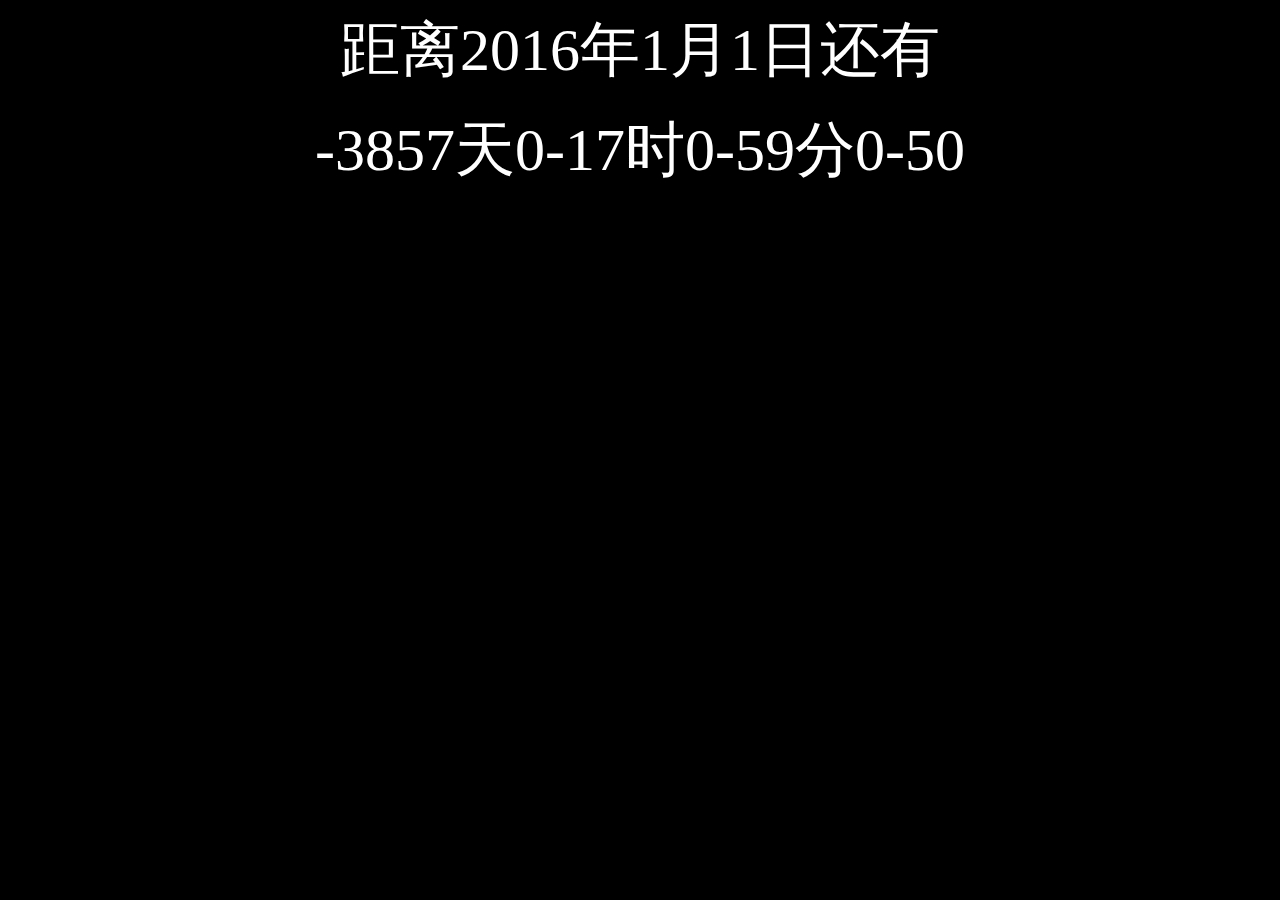
<file: html/text.html>
<!doctype html>
<html>
<head>
<meta charset="utf-8">
<title>无标题文档</title>
</head>
<style>
*{padding:0;margin:0}
body{ background:#000; text-align:center; font-size:60px; color:#fff; line-height:100px;}
</style>
<script>
function todou(inum){
	return inum<10?'0'+inum:''+inum;	
}
window.onload=function(){
	var oBox=document.getElementsByTagName('p')[1];
	var Itarget=new Date;
	Itarget.setFullYear(2015,12,1)
	Itarget.setHours(0,0,0,0)
	var Target=Itarget.getTime()
	function depart(){
		var inow=new Date();
		var Now=inow.getTime();
		var s = parseInt((Target-Now)/1000);
		var d = parseInt(s/86400);
		s%=86400;
		var h = parseInt(s/3600);
		s%=3600;
		var m = parseInt(s/60);
		s%=60;
		oBox.innerHTML=d+'天'+todou(h)+'时'+todou(m)+'分'+todou(s);

	}
	depart()
	setInterval(function (){
		depart()} 
		,1000)
}
</script>
<body>
<p>距离2016年1月1日还有</p>
<p></p>
</body>
</html>
</file>
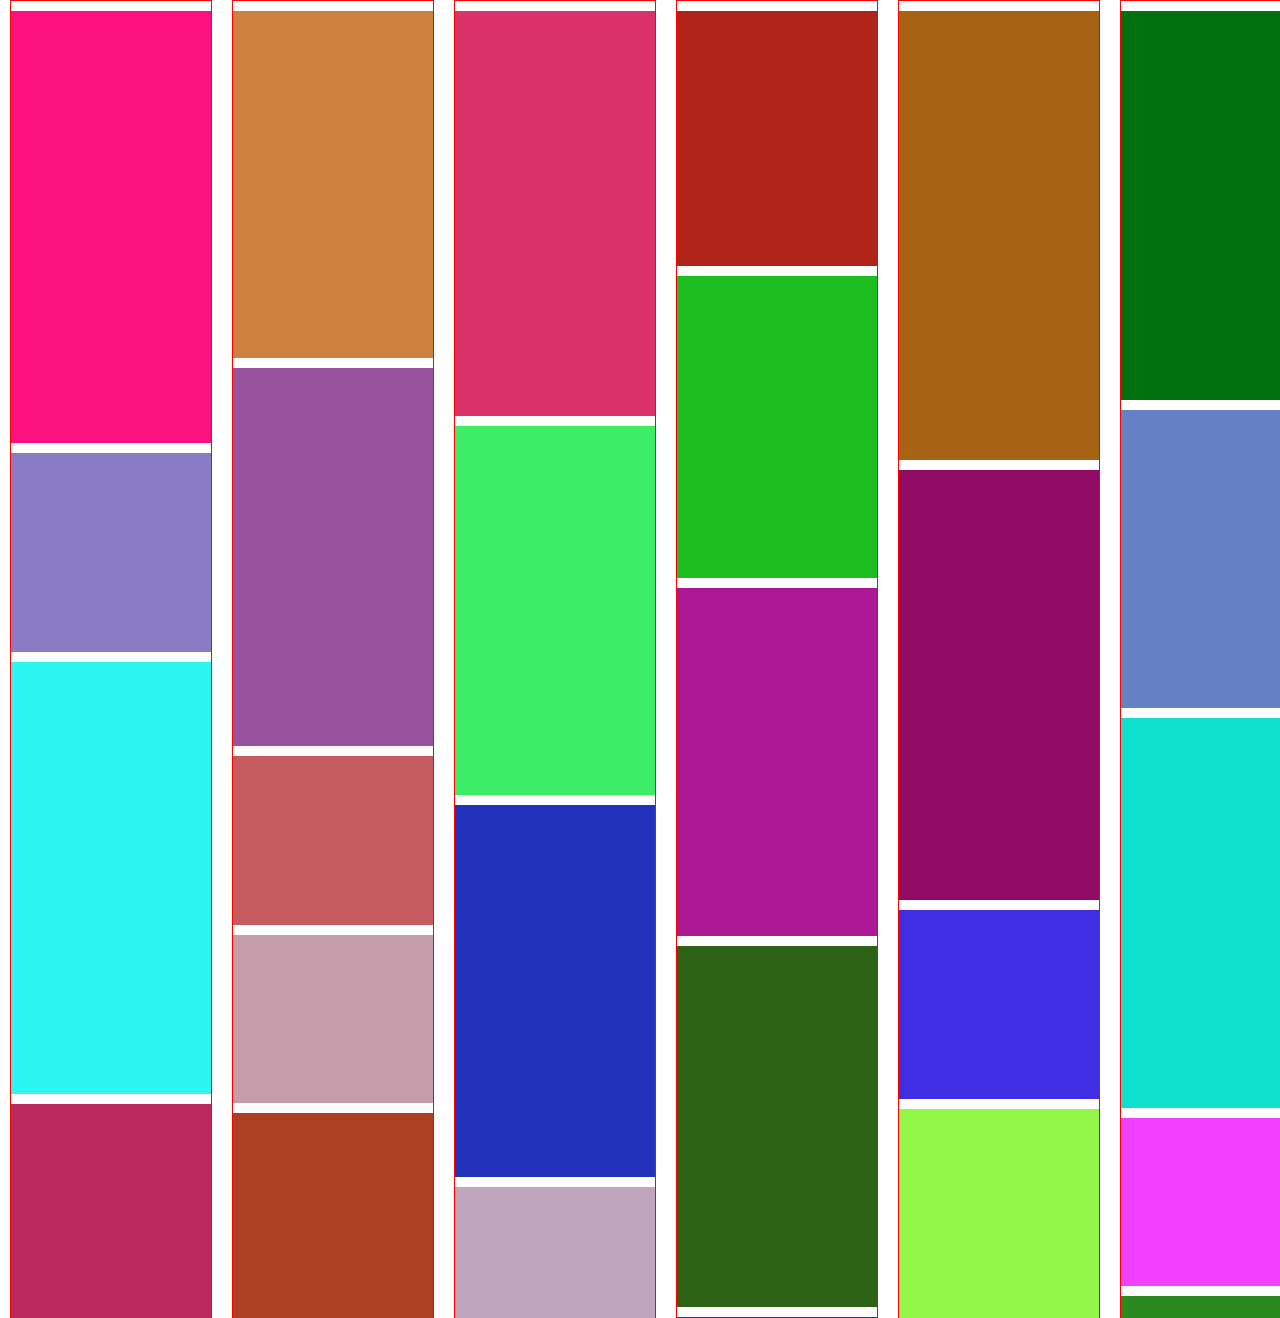
<file: html/简易瀑布流9.html>
<!DOCTYPE html>
<html>
<head>
<meta charset="utf-8">
<meta name="author" content="智能社 - zhinengshe.com">
<meta name="copyright" content="智能社 - zhinengshe.com">
<title>智能社 - www.zhinengshe.com</title>
<style>
*{margin:0; padding:0; list-style:none;}
#box{overflow:hidden; width:1466px; margin:0 auto;}
#box ul{float:left; width:200px; border:1px solid red; margin:0 10px;}
#box ul li{width:100%; background:#ccc; margin:10px 0;}
</style>
<script>
function rnd(n,m){
	return parseInt(n+Math.random()*(m-n));
}
function createLi(){
	var oLi = document.createElement('li');
	oLi.style.height=rnd(150,450)+'px';
	oLi.style.background='rgb('+rnd(0,256)+','+rnd(0,256)+','+rnd(0,256)+')';
	return oLi;
}
window.onload=function(){
	var oBox = document.getElementById('box');
	var aUl = oBox.children;
	function create20(){
		for(var i=0;i<20;i++){
			var oLi = createLi();
			var arr = [];
			for(var j=0;j<aUl.length;j++){
				arr.push(aUl[j]);
			}
			arr.sort(function(u1,u2){
				return u1.offsetHeight-u2.offsetHeight;
			});
			arr[0].appendChild(oLi);
		}
	}
	create20();
	window.onscroll=window.onresize=function(){
		var scrollT = document.documentElement.scrollTop||document.body.scrollTop;
		var scrollB = scrollT+document.documentElement.clientHeight;
		if(scrollB>=document.body.scrollHeight-500){
			create20();
		}
	};
};
</script>
</head>

<body>
<div id="box">
	<ul></ul>
	<ul></ul>
	<ul></ul>
    <ul></ul>
	<ul></ul>
	<ul></ul>
</div>
</body>
</html>
</file>
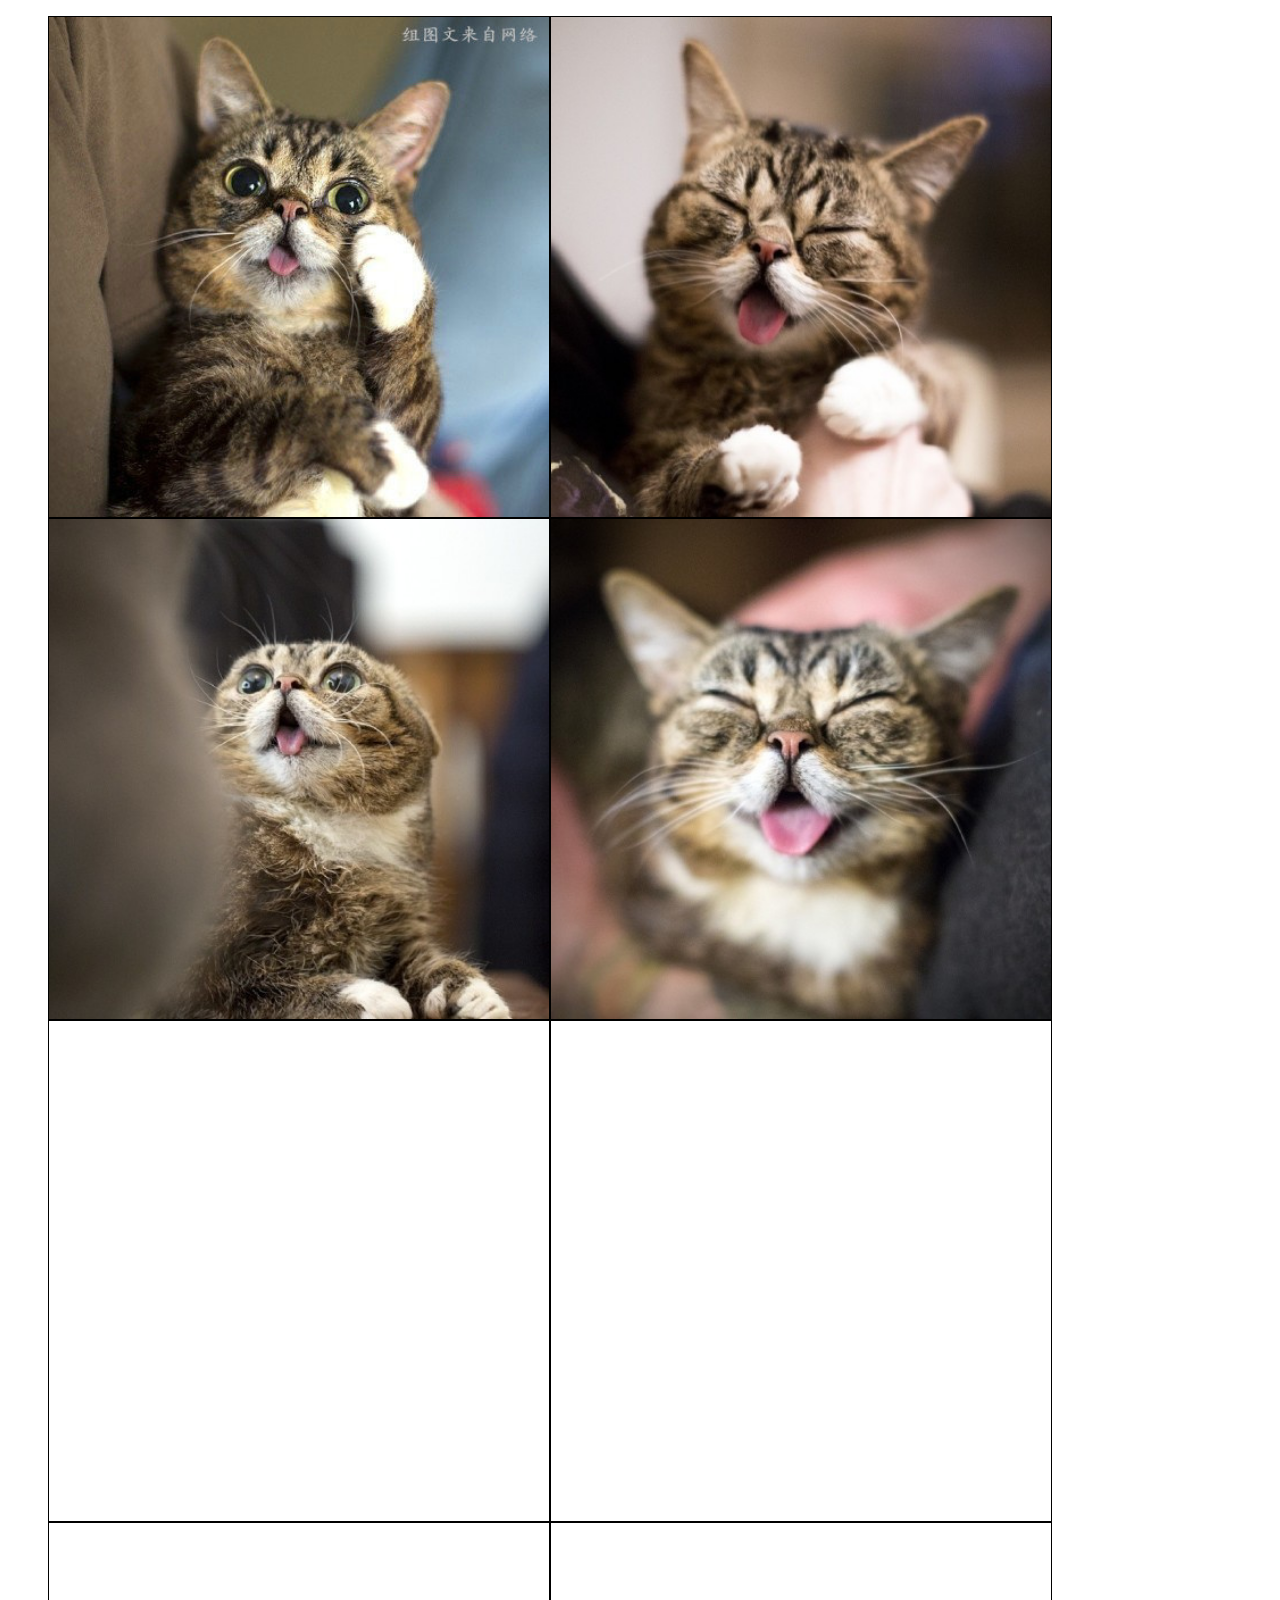
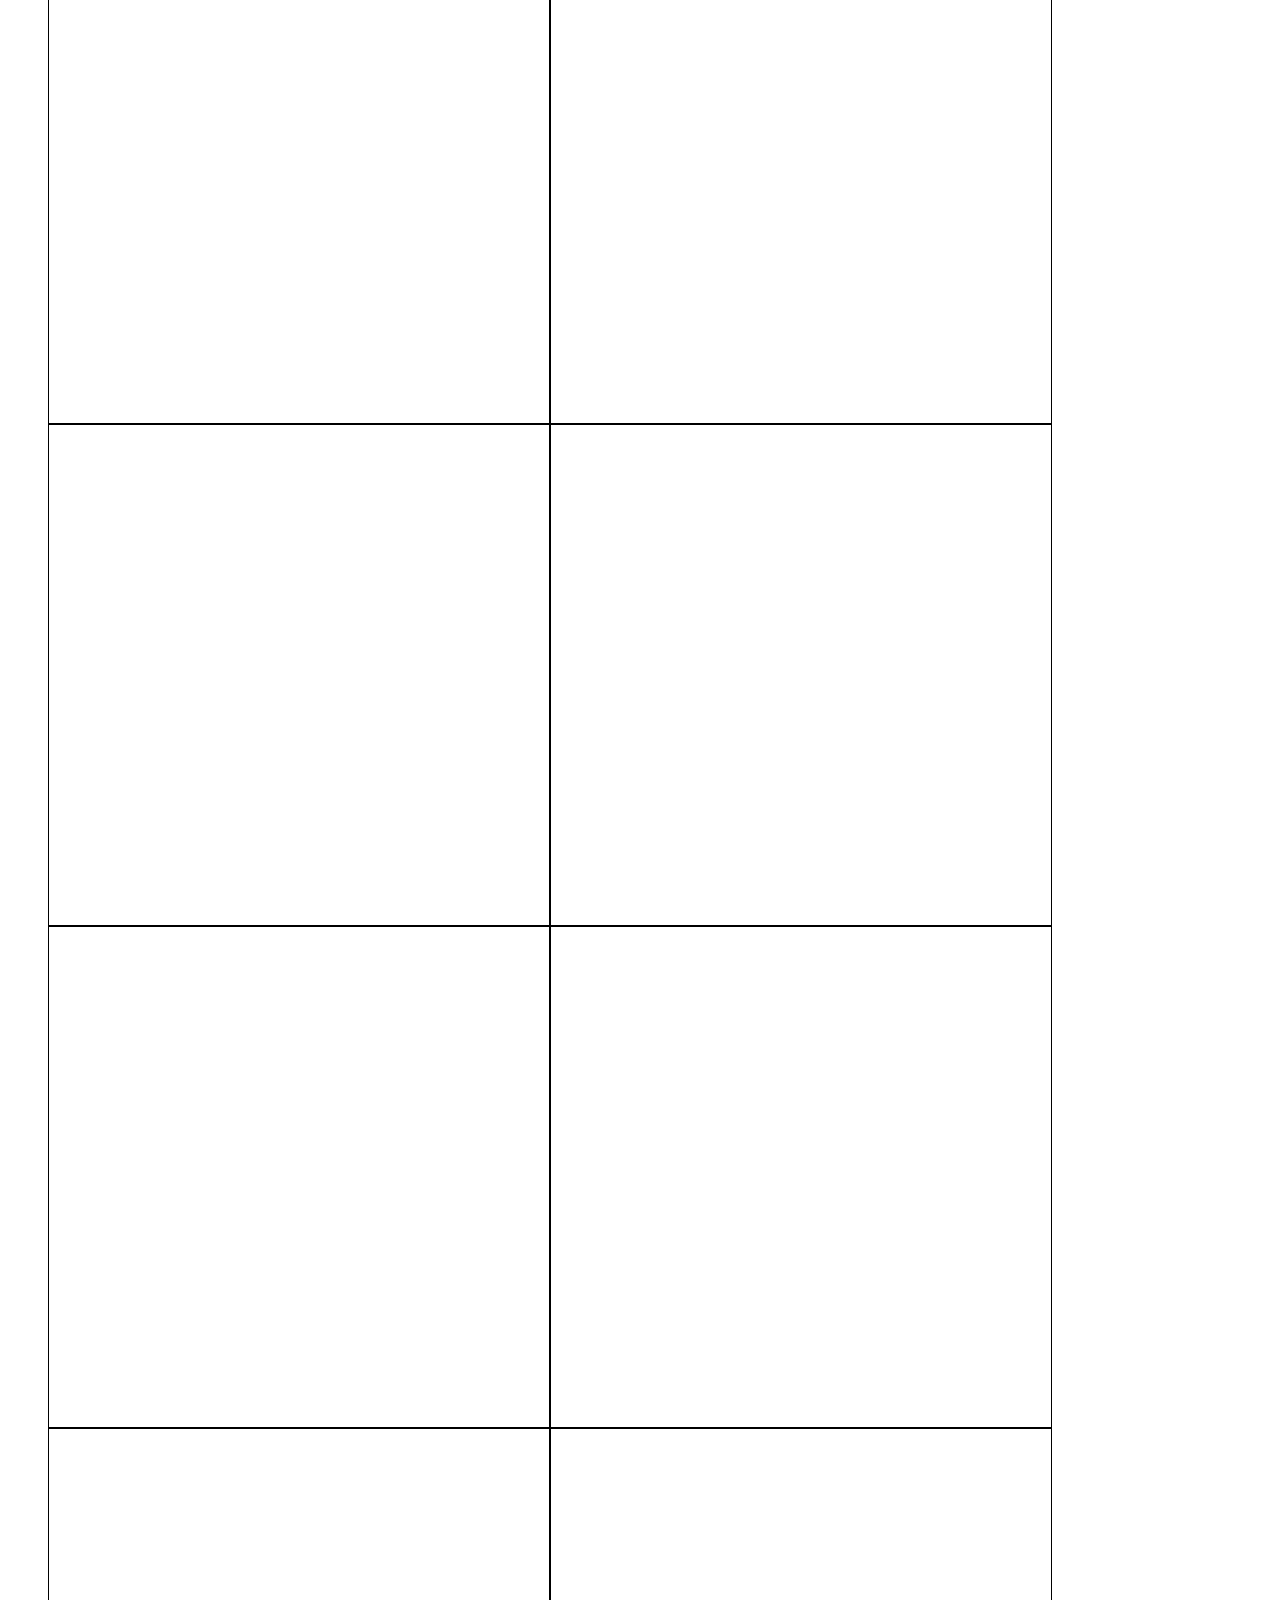
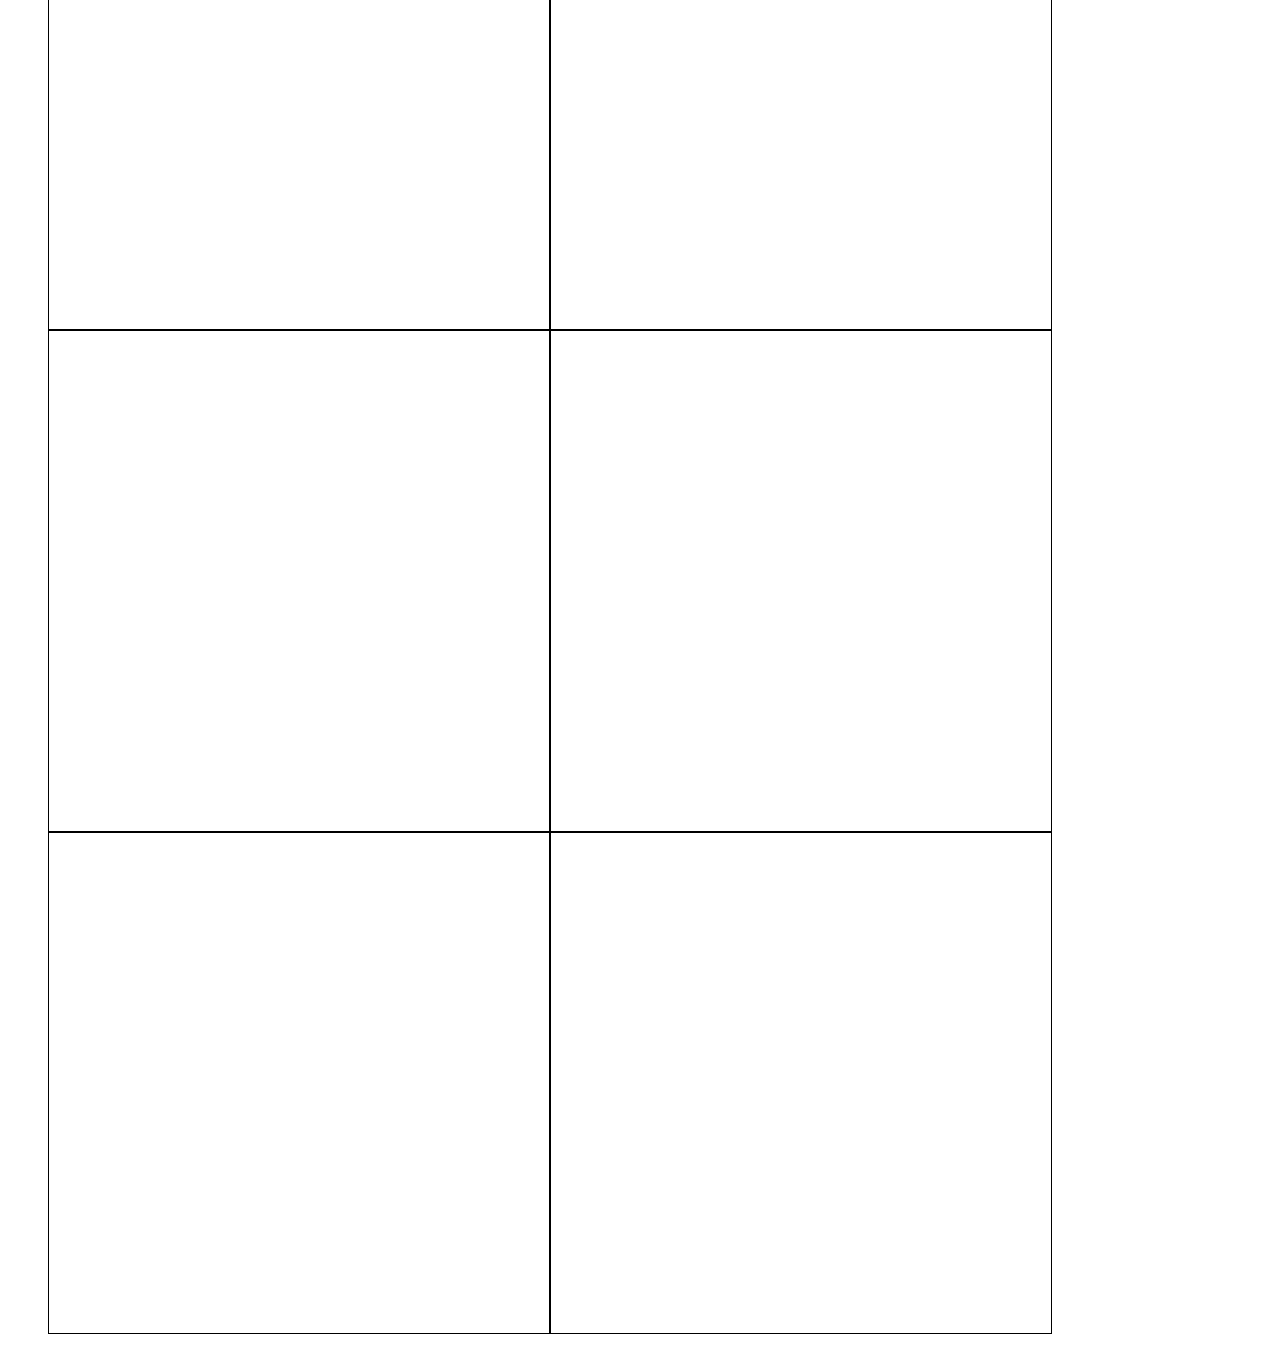
<file: html/练习5.图片延迟加载.html>
<!doctype html>
<html>
<head>
<meta charset="utf-8">
<title>无标题文档</title>
</head>
<style>
ul{ overflow:hidden; list-style:none;}
li{ float:left; width:500px; height:500px; border:1px solid #000;}
li img{ width:100%;}
</style>
<script>
window.onload=window.onscroll=window.onresize=function(){
	var aImg=document.getElementsByTagName('img');
	var scrollT=document.documentElement.scrollTop||document.body.scrollTop;
	var scrollB=scrollT+document.documentElement.clientHeight;
	for(var i=0;i<aImg.length;i++){
		if(aImg[i].offsetTop<scrollB){
			aImg[i].src=aImg[i].getAttribute('_src');	
		}	
	}
}

</script>
<body>
<ul>
	<li><img _src="images/1.jpg"/></li>
    <li><img _src="images/2.jpg"/></li>
    <li><img _src="images/3.jpg"/></li>
    <li><img _src="images/4.jpg"/></li>
    <li><img _src="images/5.jpg"/></li>
    <li><img _src="images/6.jpg"/></li>
    <li><img _src="images/7.jpg"/></li>
    <li><img _src="images/8.jpg"/></li>
    <li><img _src="images/9.jpg"/></li>
    <li><img _src="images/1.jpg"/></li>
    <li><img _src="images/2.jpg"/></li>
    <li><img _src="images/3.jpg"/></li>
    <li><img _src="images/4.jpg"/></li>
    <li><img _src="images/5.jpg"/></li>
    <li><img _src="images/6.jpg"/></li>
    <li><img _src="images/7.jpg"/></li>
    <li><img _src="images/8.jpg"/></li>
    <li><img _src="images/9.jpg"/></li>
</ul>
</body>
</html>
</file>
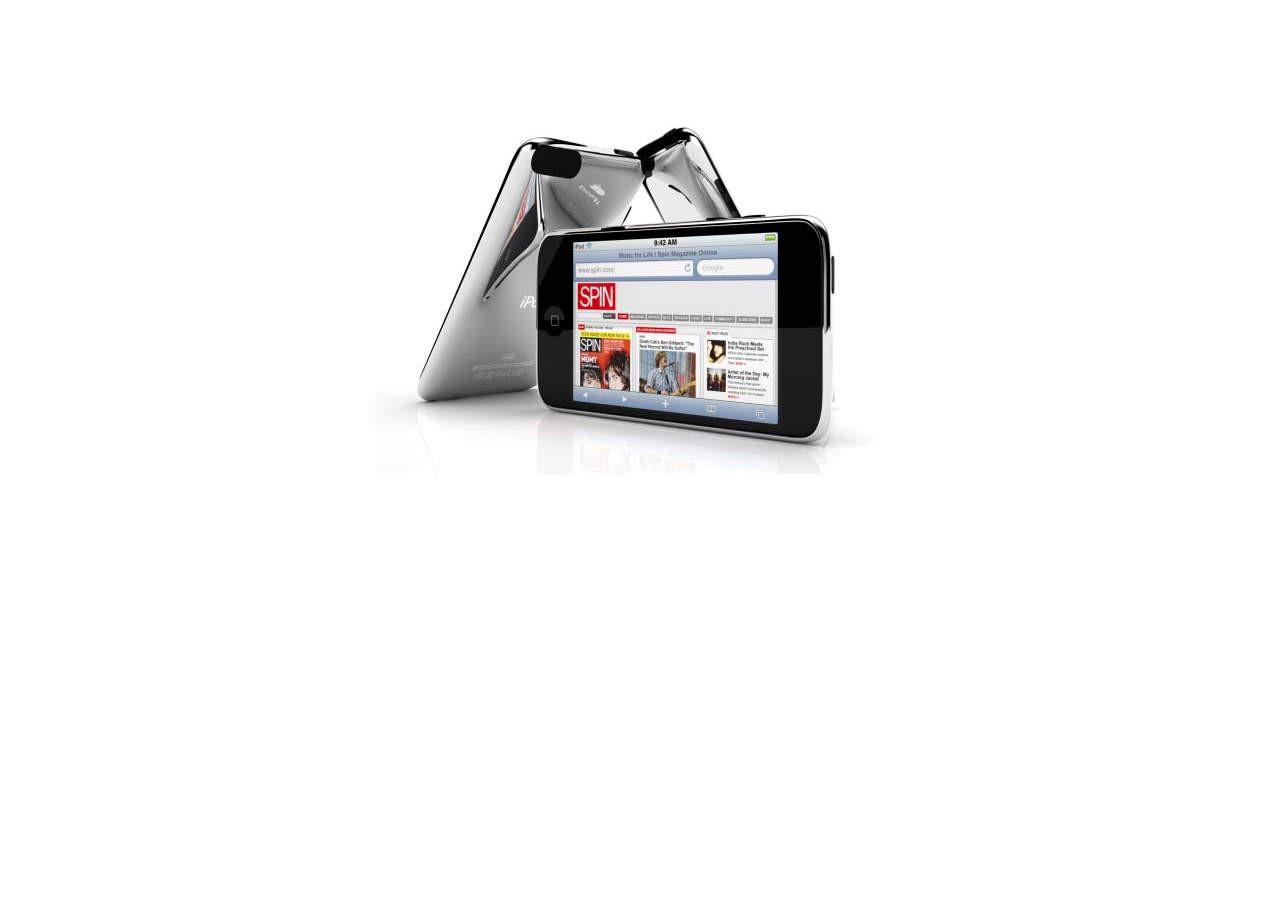
<file: html/@360度图片旋转/360°图片选装.html>
<!DOCTYPE html>
<html>
<head>
<meta charset="utf-8">
<meta name="author" content="智能社 - zhinengshe.com">
<meta name="copyright" content="智能社 - zhinengshe.com">
<title>智能社 - www.zhinengshe.com</title>
<style>
*{margin:0; padding:0;}
#box{width:640px; height:378px; margin:100px auto; position:relative; top:0; left:0;}
#box a{position:absolute; top:0; width:50%; height:100%; background:#ccc; opacity:0; filter:alpha(opacity:0);}
.left{left:0;}
.right{right:0;}
</style>
<script>
window.onload=function(){
	var oBox = document.getElementById('box');
	var oImg = oBox.getElementsByTagName('img')[0];
	var oLeft = oBox.getElementsByTagName('a')[0];
	var oRight = oBox.getElementsByTagName('a')[1];
	var iNow = 0;
	var timer = null;
	oLeft.onmouseover=function(){
		clearInterval(timer);
		timer = setInterval(function(){
			iNow++;
			if(iNow==77){
				iNow=0;
			}
			oImg.src='img/'+iNow+'.jpg';
		},30);
	};
	oRight.onmouseover=function(){
		clearInterval(timer);
		timer = setInterval(function(){
			iNow--;
			if(iNow<0){
				iNow=76;
			}
			oImg.src='img/'+iNow+'.jpg';
		},30);
	};
};
</script>
</head>

<body>
<div id="box">
	<img src="img/0.jpg" />
    <a href="javascript:;" class="left"></a>
    <a href="javascript:;" class="right"></a>
</div>
</body>
</html>
</file>
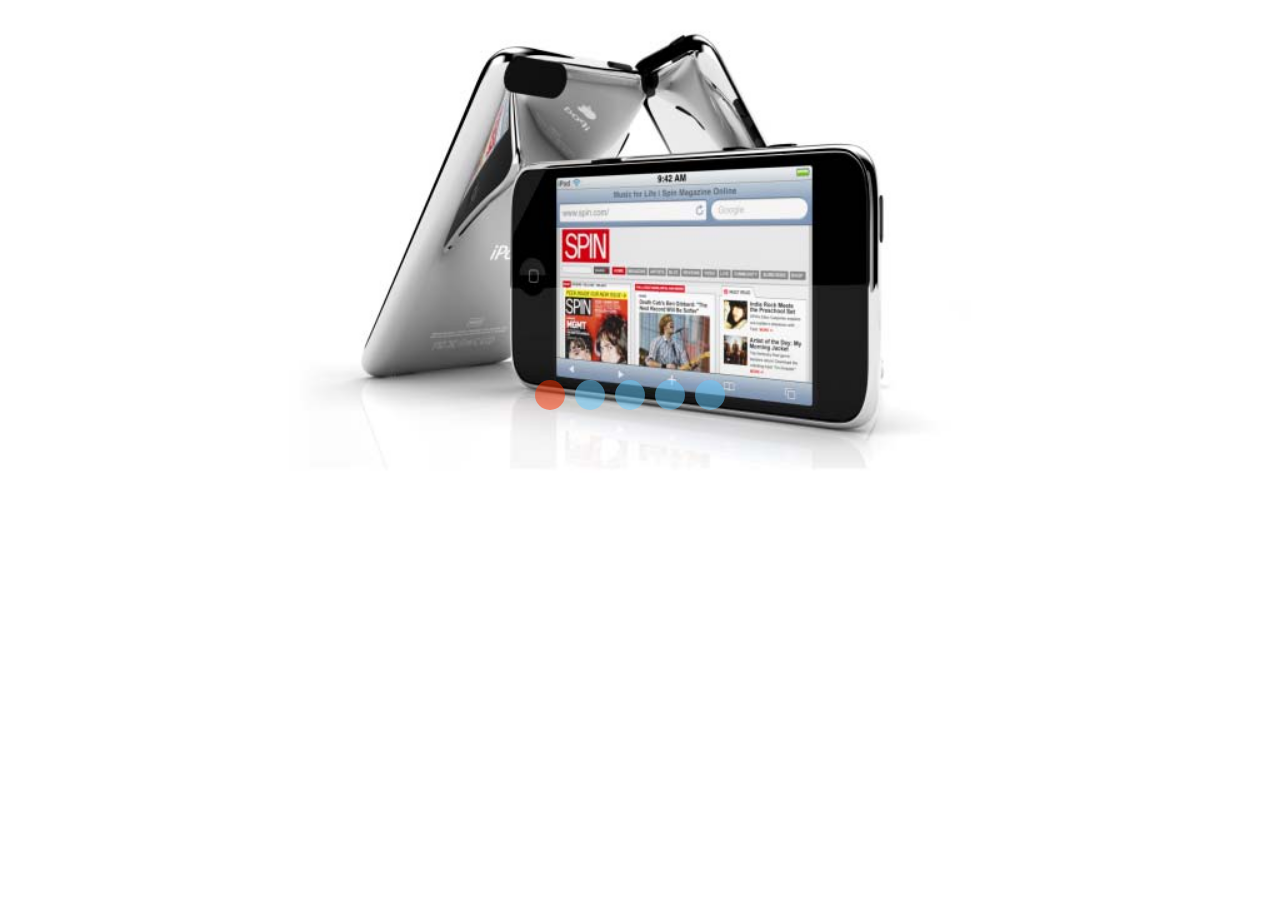
<file: html/@360度图片旋转/自动播放选项卡3.html>
<!DOCTYPE html>
<html>
<head>
<meta charset="utf-8">
<meta name="author" content="智能社 - zhinengshe.com">
<meta name="copyright" content="智能社 - zhinengshe.com">
<title>智能社 - www.zhinengshe.com</title>
<style>
*{margin:0; padding:0; list-style:none;}
#box{width:800px; height:450px; margin:0 auto; position:relative;top:0; left:0;}
#box a{ text-decoration:none; position:absolute; width:100px; height:80px; background:rgba(0,0,0,0.5); top:50%; margin-top:-40px; text-align:center; line-height:80px; color:#fff; font-weight:bold; font-size:30px; display:none;}
#box a:hover{background:rgba(255,51,0,0.5);}
#box .prev{left:0;}
#box .next{right:0;}
#box ul li{width:800px; height:450px; display:none;}
#box ul li.on{display:block;}
#box ul li img{width:100%;}
#box ol{position:absolute; height:30px; width:200px; bottom:40px; left:50%; margin-left:-105px;}
#box ol li.on{background:rgba(255,51,0,0.5);}
#box ol li{width:30px; height:30px; text-indent:-999999px; background:rgba(102,204,255,0.5); border-radius:50%; float:left; margin-right:10px;}
</style>
<script>
window.onload=function(){
	var oBox = document.getElementById('box');
	var oUl = oBox.getElementsByTagName('ul')[0];
	var aLi = oUl.getElementsByTagName('li');
	var oOl = oBox.getElementsByTagName('ol')[0];
	var aBtn = oOl.getElementsByTagName('li');
	var oPrev = oBox.getElementsByTagName('a')[0];
	var oNext = oBox.getElementsByTagName('a')[1];
	var iNow = 0;
	
	for(var i=0;i<aBtn.length;i++){
		(function(index){
			aBtn[i].onmouseover=function(){
				iNow=index;
				tab();
			};
		})(i);
	}
	function tab(){
		for(var i=0;i<aBtn.length;i++){
			aBtn[i].className='';
			aLi[i].className='';
		}
		aBtn[iNow].className='on';
		aLi[iNow].className='on';
	}
	oPrev.onclick=function(){
		iNow--;
		if(iNow<0){
			iNow=aBtn.length-1;
		}
		tab();
	};
	oNext.onclick=next;
	function next(){
		iNow++;
		if(iNow==aBtn.length){
			iNow=0;
		}
		tab();
	}
	var timer = setInterval(next,1000);
	
	oBox.onmouseover=function(){
		oPrev.style.display='block';
		oNext.style.display='block';
		clearInterval(timer);
	};
	oBox.onmouseout=function(){
		oPrev.style.display='none';
		oNext.style.display='none';
		timer = setInterval(next,1000);
	};
};
</script>
</head>

<body>
<div id="box">
	<ul>
    	<li class="on"><img src="img/0.jpg" /></li>
    	<li><img src="img/1.jpg" /></li>
    	<li><img src="img/2.jpg" /></li>
    	<li><img src="img/3.jpg" /></li>
    	<li><img src="img/4.jpg" /></li>
    </ul>
    <ol>
    	<li class="on">1</li>
    	<li>2</li>
    	<li>3</li>
    	<li>4</li>
    	<li>5</li>
    </ol>
    <a href="javascript:;" class="prev">prev</a>
    <a href="javascript:;" class="next">next</a>
</div>
</body>
</html>
</file>
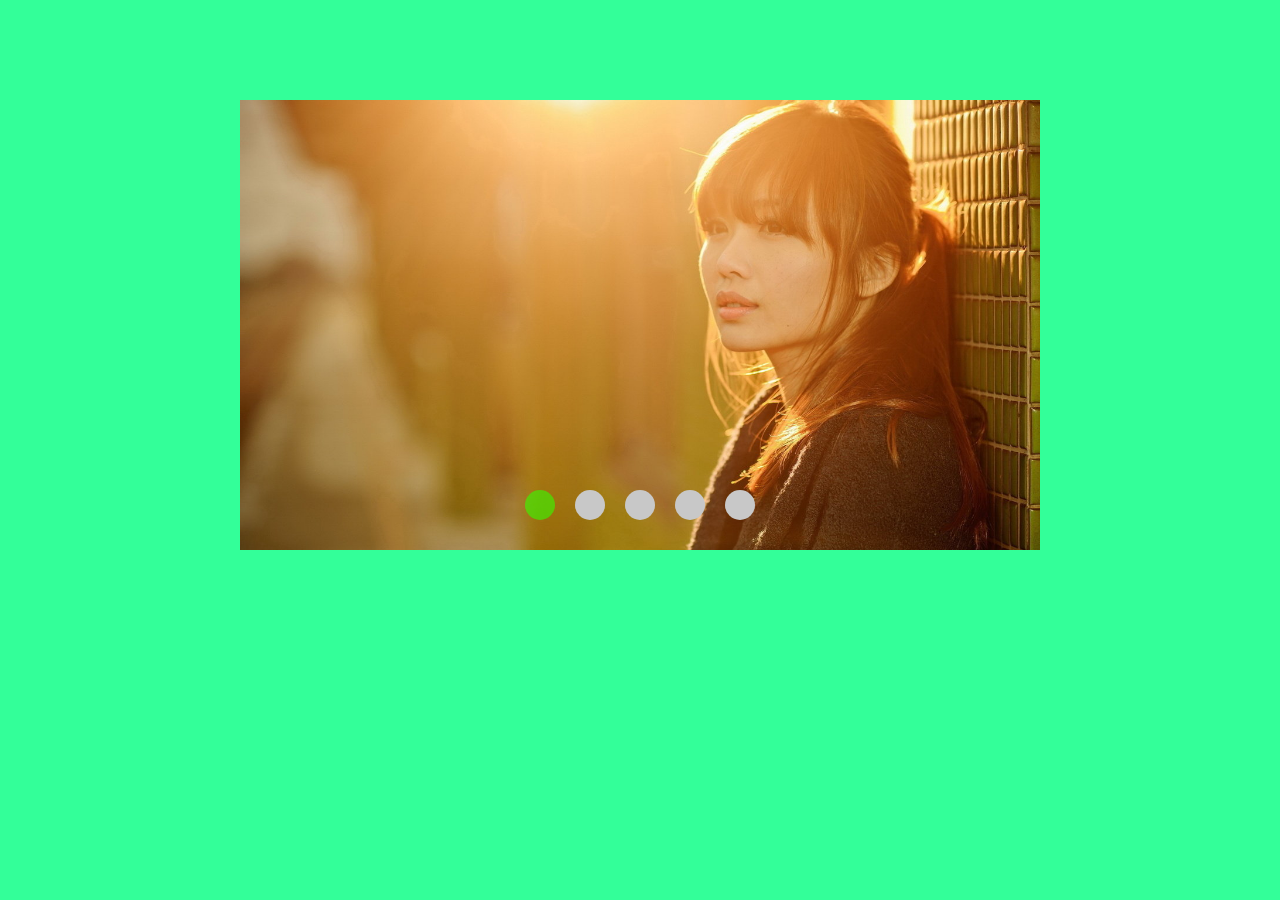
<file: html/无缝滚动/无缝滚动.html>
<!DOCTYPE html>
<html>
<head>
<meta charset="utf-8">
<meta name="author" content="智能社 - zhinengshe.com">
<meta name="copyright" content="智能社 - zhinengshe.com">
<title>智能社 - www.zhinengshe.com</title>
<style>
*{margin:0; padding:0; list-style:none;}
body{ background:#3F9;}
#box{width:800px;height:450px; position:relative; top:0; left:0; margin:100px auto; overflow:hidden;}
#box ul{position:absolute; top:0; left:0;}
#box ul li{float:left; width:800px; height:450px;}
#box ul li img{width:100%;}
#box ol{width:250px;position:absolute; left:50%; bottom:20px; margin-left:-125px;}
#box ol li{width:30px; height:30px; background:rgba(200,200,200,1); border-radius:50%; float:left; text-indent:-99999px; margin:10px;}
#box ol li.on{background:rgba(51,255,0,0.6);}
#box a{position:absolute; top:50%; margin-top:-30px; width:80px; height:60px; background:rgba(0,0,0,0.5); font-size:20px; text-align:center; line-height:60px; color:#fff; text-decoration:none; display:none;}
#box .prev{left:0;}
#box .next{right:0;}
#box a:hover{background:rgba(0,255,0,0.6);}
</style>
<script>
window.onload=function(){
	var oBox = document.getElementById('box');
	var oUl = oBox.children[0];
	var aLi = oUl.children;
	var oOl = oBox.children[1];
	var aBtn = oOl.children;
	var oPrev = oBox.getElementsByTagName('a')[0];
	var oNext = oBox.getElementsByTagName('a')[1];
	//为了做无缝滚动，所以必须复制一份内容
	oUl.innerHTML+=oUl.innerHTML;
	//设置UL的宽度
	oUl.style.width = aLi.length*aLi[0].offsetWidth+'px';
	//得到ul一般的宽度
	var W = oUl.offsetWidth/2;
	//当前是第几个
	var iNow = 0;
	oBox.onmouseover=function(){
		oPrev.style.display='block';
		oNext.style.display='block';
	};
	oBox.onmouseout=function(){
		oPrev.style.display='none';
		oNext.style.display='none';
	};
	for(var i=0;i<aBtn.length;i++){
		(function(index){
			aBtn[i].onmouseover=function(){
				//如果当前显示的是最后一张，并且即将移入的是第一张，就切换下一张
				//如果iNow%aBtn.length等于4，就是最后一张，如果iNow%aBtn.length==-1也是最后一张.如果index%aBtn.length==0，那就是移入第一张
				if((iNow%aBtn.length==4||iNow%aBtn.length==-1)&&index%aBtn.length==0){
					iNow++;
				}
				//如果当前显示的是第一张，并且即将移入的是最后一张，就切换上一张
				//如果iNow%aBtn.length等于0那就是第一张，如果index%aBtn.length等于4那就是移入最后一张
				if(iNow%aBtn.length==0&&index%aBtn.length==4){
					iNow--;
				}
				//当前下标是38，移入下标是2的按钮，想到37
				iNow = Math.floor(iNow/aBtn.length)*aBtn.length+index;
				tab();
			};
		})(i);
	}
	function tab(){
		for(var i=0;i<aBtn.length;i++){
			aBtn[i].className='';
		}
		//为了让按钮正常显示的计算
		if(iNow>0){
			aBtn[iNow%aBtn.length].className='on';
		}else{
			aBtn[(iNow%aBtn.length+aBtn.length)%aBtn.length].className='on';
		}
		move(oUl,-iNow*aLi[0].offsetWidth);
		//oUl.style.left = -iNow*aLi[0].offsetWidth+'px';
	}
	oPrev.onclick=function(){
		iNow--;
		tab();
	};
	oNext.onclick=function(){
		iNow++;
		tab();
	};
	var left = 0;
	function move(obj,iTarget){
		var start = left;
		var dis = iTarget-start;
		var count = Math.floor(700/30);
		var n = 0;
		clearInterval(obj.timer);
		obj.timer = setInterval(function(){
			n++;
			var a = 1-n/count;
			left = start+dis*(1-Math.pow(a,3));
			if(left<0){
				obj.style.left = left%W+'px';
			}else{
				obj.style.left = (left%W-W)%W+'px';
			}
			if(n==count){
				clearInterval(obj.timer);
			}
		},30);
	}
};
</script>
</head>

<body>
<div id="box">
	<ul>
    	<li><img src="img/0.jpg" /></li>
    	<li><img src="img/1.jpg" /></li>
    	<li><img src="img/2.jpg" /></li>
    	<li><img src="img/3.jpg" /></li>
    	<li><img src="img/4.jpg" /></li>
    </ul>
    <ol>
    	<li class="on">0</li>
    	<li>1</li>
    	<li>2</li>
    	<li>3</li>
    	<li>4</li>
    </ol>
	<a href="javascript:;" class="prev">prev</a>
    <a href="javascript:;" class="next">next</a>
</div>
</body>
</html>
</file>
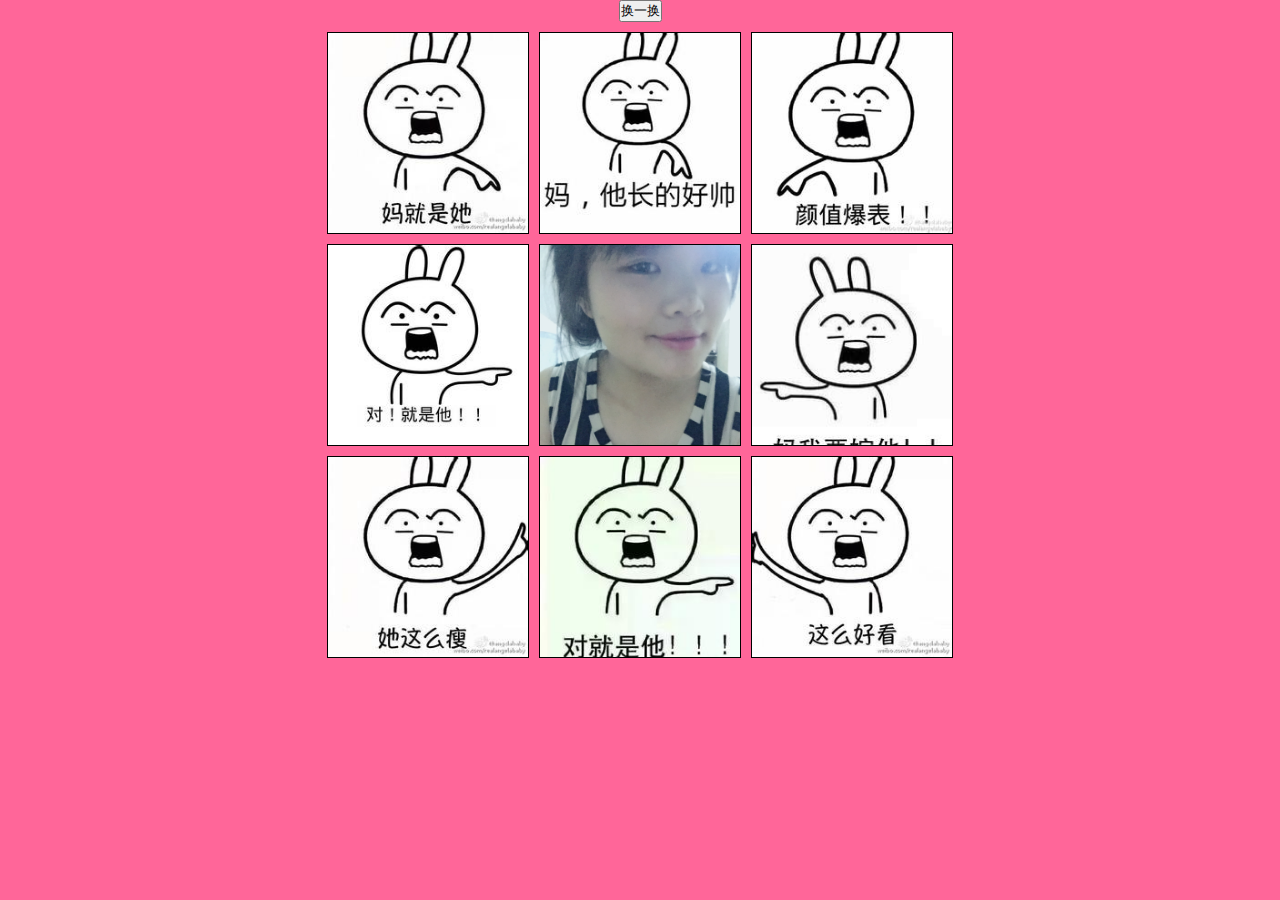
<file: html/照片墙/照片墙3.html>
<!DOCTYPE html>
<html>
<head>
<meta charset="utf-8">
<meta name="author" content="智能社 - zhinengshe.com">
<meta name="copyright" content="智能社 - zhinengshe.com">
<title>智能社 - www.zhinengshe.com</title>
<style>
*{margin:0; padding:0; list-style:none;}
body{ text-align:center; background:#F69;}
ul{width:636px; margin:5px auto;}
li{float:left; width:200px; height:200px; margin:5px; border:1px solid #000;overflow:hidden;}
li img{width:100%;}
li.on{border:2px dashed red;}
</style>
<script src="move.js" ></script>
<script>
window.onload=function(){
	var oBtn = document.body.children[0];
	var oUl = document.body.children[1];
	var aLi = oUl.children;
	var zIndex = 10;
	//布局转换
	var aPos = [];
	for(var i=0;i<aLi.length;i++){
		aPos.push({left:aLi[i].offsetLeft,top:aLi[i].offsetTop});
	}
	for(var i=0;i<aLi.length;i++){
		aLi[i].style.left = aPos[i].left+'px';
		aLi[i].style.top = aPos[i].top+'px';
		aLi[i].style.position='absolute';
		aLi[i].style.margin=0;
	}
	//每个都能拖拽
	for(var i=0;i<aLi.length;i++){
		drag(aLi[i]);
		aLi[i].index=i;
	}
	
	
	oBtn.onclick=function(){
		aPos.sort(function(){
			return Math.random()-0.5;
		});
		for(var i=0;i<aLi.length;i++){
			//aLi[i].style.left = aPos[i].left+'px';
			//aLi[i].style.top = aPos[i].top+'px';
			startMove(aLi[i],aPos[i]);
			aLi[i].index = i;
		}
	};
	
	
	
	function drag(obj){
		obj.onmousedown=function(ev){
			zIndex++;
			obj.style.zIndex=zIndex;
			var oEvent = ev||event;
			var disX = oEvent.clientX-obj.offsetLeft;
			var disY = oEvent.clientY-obj.offsetTop;
			document.onmousemove=function(ev){
				var oEvent = ev||event;
				obj.style.left = oEvent.clientX-disX+'px';
				obj.style.top = oEvent.clientY-disY+'px';
				for(var i=0;i<aLi.length;i++){
					aLi[i].className='';
				}
				//找到最近的元素
				var oNear = findNearest(obj);
				//如果找到了，就加个on
				if(oNear){
					oNear.className='on';
				}
			};
			document.onmouseup=function(){
				document.onmousemove=null;
				document.onmouseup=null;
				obj.releaseCapture&&obj.releaseCapture();
				var oNear = findNearest(obj);
				if(oNear){
					oNear.className='';
					
					startMove(obj,aPos[oNear.index]);
					//obj.style.left = aPos[oNear.index].left+'px';
					//obj.style.top = aPos[oNear.index].top+'px';
					startMove(oNear,aPos[obj.index]);
					//oNear.style.left = aPos[obj.index].left+'px';
					//oNear.style.top = aPos[obj.index].top+'px';
					var car;
					car = obj.index;
					obj.index = oNear.index;
					oNear.index = car;
				}else{
					obj.style.left = aPos[obj.index].left+'px';
					obj.style.top = aPos[obj.index].top+'px';
				}
			};
			obj.setCapture&&obj.setCapture();
			return false;
		};
	}
	//找最近
	function findNearest(obj){
		//假设一个最近的值
		var iMin = new Date().getTime();
		//假设一个最近的索引
		var iMinIndex = -1;
		for(var i=0;i<aLi.length;i++){
			//如果跟obj相等，代表找到了当前这个元素。
			if(obj==aLi[i])continue;
			//如果碰到了，就要找最近的
			if(callTest(obj,aLi[i])){
				//比对交换
				if(iMin>getDis(obj,aLi[i])){
					iMin = getDis(obj,aLi[i]);
					iMinIndex = i;
				}
			}
		}
		//如果iMinIndex等于-1代表没找到。
		if(iMinIndex==-1){
			return null;
		}else{
			return aLi[iMinIndex];
		}
	}

	function callTest(obj,obj2){
		var l1 = obj.offsetLeft;
		var t1 = obj.offsetTop;
		var r1 = obj.offsetLeft+obj.offsetWidth;
		var b1 = obj.offsetTop+obj.offsetHeight;
		var l2 = obj2.offsetLeft;
		var t2 = obj2.offsetTop;
		var r2 = obj2.offsetLeft+obj2.offsetWidth;
		var b2 = obj2.offsetTop+obj2.offsetHeight;
		if(r1<l2||b1<t2||l1>r2||t1>b2){
			return false;
		}else{
			return true;
		}
	}
	function getDis(obj,obj2){
		var l1 = obj.offsetLeft+obj.offsetWidth/2;
		var l2 = obj2.offsetLeft+obj2.offsetWidth/2;
		var t1 = obj.offsetTop+obj.offsetHeight/2;
		var t2 = obj2.offsetTop+obj2.offsetHeight/2;
		var a = l2-l1;
		var b = t2-t1;
		return Math.sqrt(Math.pow(a,2)+Math.pow(b,2));
	}
};
</script>
</head>

<body>
<input type="button" value="换一换" />
<ul>
	<li><img src="cat/1.jpg" /></li>
	<li><img src="cat/2.jpg" /></li>
	<li><img src="cat/3.jpg" /></li>
	<li><img src="cat/4.jpg" /></li>
	<li><img src="cat/5.jpg" /></li>
	<li><img src="cat/6.jpg" /></li>
	<li><img src="cat/7.jpg" /></li>
	<li><img src="cat/8.jpg" /></li>
	<li><img src="cat/9.jpg" /></li>
</ul>
</body>
</html>
</file>
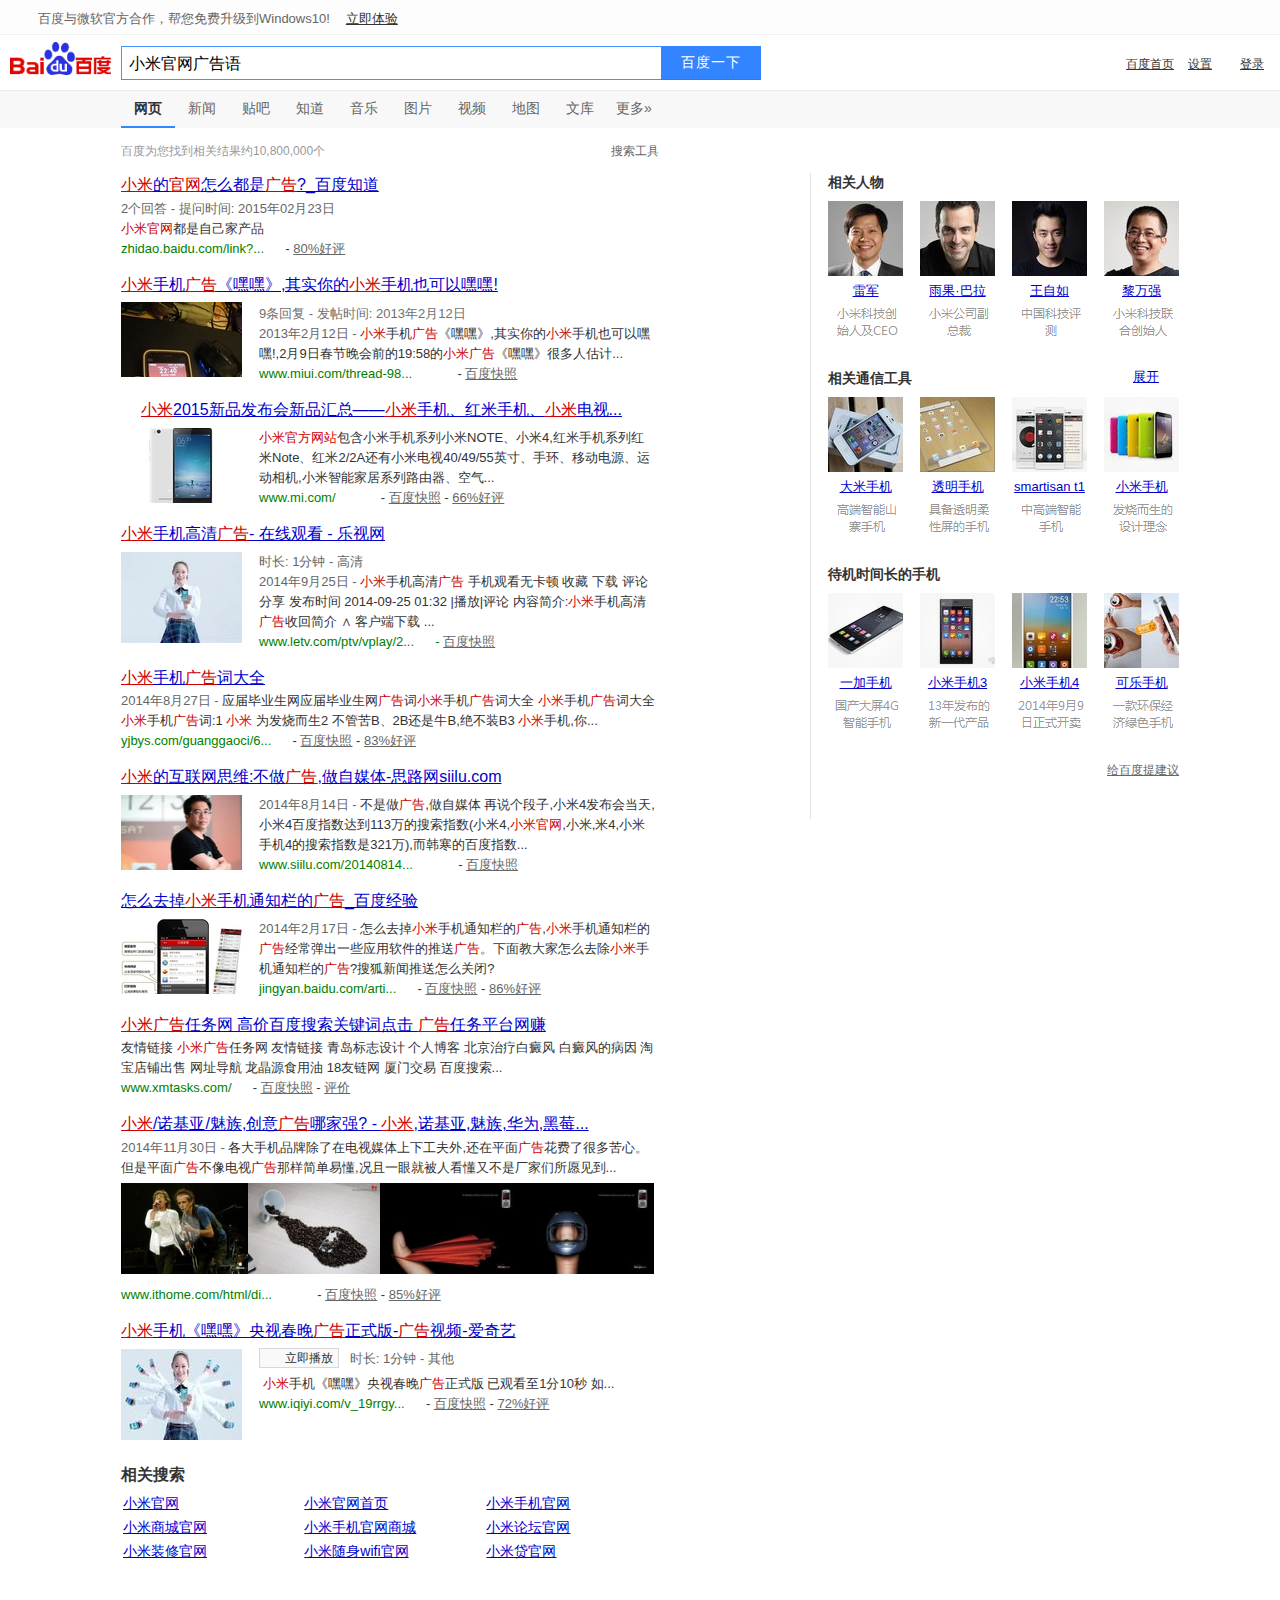
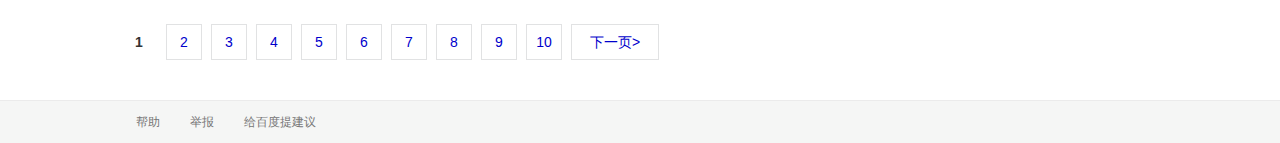
<file: html/照片墙/cat/小米官网广告_百度搜索.htm>
<!DOCTYPE html>
<!--STATUS OK-->
<html><head><meta http-equiv="X-UA-Compatible" content="IE=edge,chrome=1"><meta http-equiv="content-type" content="text/html; charset=UTF-8"><meta content="always" name="referrer"><meta name="theme-color" content="#2932e1"><title>小米官网广告_百度搜索</title><style data-for="result" id="css_newi_result">body{color:#333;background:#fff;padding:6px 0 0;margin:0;position:relative;min-width:900px}body,th,td,.p1,.p2{font-family:arial}p,form,ol,ul,li,dl,dt,dd,h3{margin:0;padding:0;list-style:none}input{padding-top:0;padding-bottom:0;-moz-box-sizing:border-box;-webkit-box-sizing:border-box;box-sizing:border-box}table,img{border:0}td{font-size:9pt;line-height:18px}em{font-style:normal;color:#c00}a em{text-decoration:underline}cite{font-style:normal;color:#008000}.m,a.m{color:#666}a.m:visited{color:#606}.g,a.g{color:#008000}.c{color:#77c}.f14{font-size:14px}.f10{font-size:10.5pt}.f16{font-size:16px}.f13{font-size:13px}.bg{background-image:url(https://ss1.bdstatic.com/5eN1bjq8AAUYm2zgoY3K/r/www/cache/static/protocol/https/global/img/icons_8b5b2ea9.png);background-repeat:no-repeat;_background-image:url(https://ss1.bdstatic.com/5eN1bjq8AAUYm2zgoY3K/r/www/cache/static/protocol/https/global/img/icons_81a50fb1.gif);background-repeat:no-repeat}#u,#head,#tool,#search,#foot{font-size:12px}.logo{width:117px;height:38px;cursor:pointer}.p1{line-height:120%;margin-left:-12pt}.p2{width:100%;line-height:120%;margin-left:-12pt}
#wrapper{_zoom:1}#container{word-break:break-all;word-wrap:break-word}.container_s{width:1002px}.container_l{width:1222px}#content_left{width:636px;float:left;padding-left:35px}#content_right{border-left:1px solid #e1e1e1;float:right}.container_s #content_right{width:271px}.container_l #content_right{width:434px}.content_none{padding-left:35px}#u{color:#999;white-space:nowrap;position:absolute;right:10px;top:4px;z-index:299}#u a{color:#00c;margin:0 5px}#u .reg{margin:0}#u .last{margin-right:0}#u .un{font-weight:bold;margin-right:5px}#u ul{width:100%;background:#fff;border:1px solid #9b9b9b}#u li{height:25px}#u li a{width:100%;height:25px;line-height:25px;display:block;text-align:left;text-decoration:none;text-indent:6px;margin:0;filter:none\9}#u li a:hover{background:#ebebeb}#u li.nl{border-top:1px solid #ebebeb}#user{display:inline-block}#user_center{position:relative;display:inline-block}#user_center .user_center_btn{margin-right:5px}.userMenu{width:64px;position:absolute;right:7px;_right:2px;top:15px;top:14px\9;*top:15px;padding-top:4px;display:none;*background:#fff}
#head{padding-left:35px;margin-bottom:20px;width:900px}.fm{clear:both;position:relative;z-index:297}.nv a,.nv b,.btn,#page,#more{font-size:14px}.s_nav{height:45px}.s_nav .s_logo{margin-right:20px;float:left}.s_nav .s_logo img{border:0;display:block}.s_tab{line-height:18px;padding:20px 0 0;float:left}.s_nav a{color:#00c;font-size:14px}.s_nav b{font-size:14px}.s_ipt_wr{width:536px;height:30px;display:inline-block;margin-right:5px;background-position:0 -96px;border:1px solid #b6b6b6;border-color:#7b7b7b #b6b6b6 #b6b6b6 #7b7b7b;vertical-align:top}.s_ipt{width:523px;height:22px;font:16px/18px arial;line-height:22px\9;margin:5px 0 0 7px;padding:0;background:#fff;border:0;outline:0;-webkit-appearance:none}.s_btn{width:95px;height:32px;padding-top:2px\9;font-size:14px;padding:0;background-color:#ddd;background-position:0 -48px;border:0;cursor:pointer}.s_btn_h{background-position:-240px -48px}.s_btn_wr{width:97px;height:34px;display:inline-block;background-position:-120px -48px;*position:relative;z-index:0;vertical-align:top}
.sethf{padding:0;margin:0;font-size:14px}.set_h{display:none;behavior:url(#default#homepage)}.set_f{display:none}.shouji{margin-left:19px}.shouji a{text-decoration:none}#head .bdsug{top:33px}#search form{position:relative}#search form .bdsug{bottom:33px}.bdsug{display:none;position:absolute;z-index:1;width:538px;background:#fff;border:1px solid #ccc;_overflow:hidden;box-shadow:1px 1px 3px #ededed;-webkit-box-shadow:1px 1px 3px #ededed;-moz-box-shadow:1px 1px 3px #ededed;-o-box-shadow:1px 1px 3px #ededed}.bdsug.bdsugbg ul{background:url(https://ss1.bdstatic.com/5eN1bjq8AAUYm2zgoY3K/r/www/cache/static/protocol/https/home/img/sugbg_6a9201c2.png) 100% 100% no-repeat;background-size:100px 110px;background-image:url(https://ss1.bdstatic.com/5eN1bjq8AAUYm2zgoY3K/r/www/cache/static/protocol/https/home/img/sugbg_d24a0811.gif)\9}.bdsug li{width:522px;color:#000;font:14px arial;line-height:22px;padding:0 8px;position:relative;cursor:default}.bdsug li.bdsug-s{background:#f0f0f0}.bdsug-store span,.bdsug-store b{color:#7a77c8}.bdsug-store-del{font-size:12px;color:#666;text-decoration:underline;position:absolute;right:8px;top:0;cursor:pointer;display:none}
.bdsug-s .bdsug-store-del{display:inline-block}.bdsug-ala{display:inline-block;border-bottom:1px solid #e6e6e6}.bdsug-ala h3{line-height:14px;background:url(//www.baidu.com/img/sug_bd.png) no-repeat left center;margin:8px 0 5px 0;font-size:12px;font-weight:normal;color:#7b7b7b;padding-left:20px}.bdsug-ala p{font-size:14px;font-weight:bold;padding-left:20px}.bdsug .bdsug-direct{width:auto;padding:0;border-bottom:1px solid #f1f1f1}.bdsug .bdsug-direct p{color:#00c;font-weight:bold;line-height:34px;padding:0 8px;cursor:pointer;white-space:nowrap;overflow:hidden}.bdsug .bdsug-direct p img{width:16px;height:16px;margin:7px 6px 9px 0;vertical-align:middle}.bdsug .bdsug-direct p span{margin-left:8px}.bdsug .bdsug-direct p i{font-size:12px;line-height:100%;font-style:normal;font-weight:normal;color:#fff;background-color:#2b99ff;display:inline;text-align:center;padding:1px 5px;*padding:2px 5px 0 5px;margin-left:8px;overflow:hidden}.bdsug .bdsug-pcDirect{color:#000;font-size:14px;line-height:30px;height:30px;background-color:#f8f8f8}
.bdsug .bdsug-pc-direct-tip{position:absolute;right:15px;top:8px;width:55px;height:15px;display:block;background:url(https://ss1.bdstatic.com/5eN1bjq8AAUYm2zgoY3K/r/www/cache/static/protocol/https/global/img/pc_direct_ffda303e.png) no-repeat 0 0}.bdsug li.bdsug-pcDirect-s{background-color:#f0f0f0}.bdsug .bdsug-pcDirect-is{color:#000;font-size:14px;line-height:22px;background-color:#f8f8f8}.bdsug .bdsug-pc-direct-tip-is{position:absolute;right:15px;top:3px;width:55px;height:15px;display:block;background:url(https://ss1.bdstatic.com/5eN1bjq8AAUYm2zgoY3K/r/www/cache/static/protocol/https/global/img/pc_direct_ffda303e.png) no-repeat 0 0}.bdsug li.bdsug-pcDirect-is-s{background-color:#f0f0f0}.bdsug .bdsug-pcDirect-s .bdsug-pc-direct-tip,.bdsug .bdsug-pcDirect-is-s .bdsug-pc-direct-tip-is{background-position:0 -15px}.bdsug .bdsug-newicon{color:#929292;opacity:.7;font-size:12px;display:inline-block;line-height:22px;letter-spacing:2px}.bdsug .bdsug-s .bdsug-newicon{opacity:1}.bdsug .bdsug-newicon i{letter-spacing:0;font-style:normal}.toggle-underline{text-decoration:none}
.toggle-underline:hover{text-decoration:underline}#tb_mr{color:#00c;cursor:pointer;position:relative;z-index:298}#tb_mr b{font-weight:normal;text-decoration:underline}#tb_mr small{font-size:11px}#page{font:14px arial;white-space:nowrap;padding-left:35px}#page a,#page strong{display:inline-block;vertical-align:text-bottom;height:66px;text-align:center;line-height:34px;text-decoration:none;overflow:hidden;margin-right:9px;background:white}#page a{cursor:pointer}#page a:hover{background:0}#page .n:hover,#page a:hover .pc{background:#f2f8ff;border:1px solid #38f}#page .n{height:34px;padding:0 18px;border:1px solid #e1e2e3}#page span{display:block}#page .pc{width:34px;height:34px;border:1px solid #e1e2e3;cursor:pointer}#page .fk{width:24px;height:24px;margin-bottom:6px;margin-left:6px;cursor:pointer}#page strong .fk,#page strong .pc{cursor:auto}#page .fk .c-icon-bear-pn{top:-3px;position:relative}#page .fkd .c-icon-bear-pn{top:3px;position:relative}#page .fk_cur .c-icon-bear-p{top:-2px;position:relative}
#page strong .pc{border:0;width:36px;height:36px;line-height:36px}#page .nums{display:inline-block;vertical-align:text-bottom;height:36px;line-height:36px;margin-left:10px}#rs{width:900px;background:#fff;padding:8px 0;margin:20px 0 0 15px}#rs td{width:5%}#rs th{font-size:14px;font-weight:normal;line-height:19px;white-space:nowrap;text-align:left;vertical-align:top}#rs .tt{font-weight:bold;padding:0 10px 0 20px}#rs_top{font-size:14px;margin-bottom:22px}#rs_top a{margin-right:18px}#container .rs{margin:30px 0 20px 0;padding:5px 0 15px 0;font-size:14px;width:540px;padding-left:121px;position:relative;background-color:#fafafa}#container .noback{background-color:#fff}#content_left .rs{margin-left:-121px}#container .rs table{width:540px}#container .rs td{width:5px}#container .rs th{font-size:14px;font-weight:normal;white-space:nowrap;text-align:left;vertical-align:top;width:175px;line-height:22px}#container .rs .tt{font-weight:bold;padding:0 10px 0 20px;padding:0;line-height:30px;font-size:16px}
#container .rs a{margin:0;height:24px;width:173px;display:inline-block;line-height:25px;border:1px solid #ebebeb;text-align:center;vertical-align:middle;overflow:hidden;outline:0;color:#333;background-color:#fff;text-decoration:none}#container .rs a:hover{border-color:#388bff}.c-tip-con .c-tip-menu-b ul{width:100px}.c-tip-con .c-tip-menu-b ul{text-align:center}.c-tip-con .c-tip-menu-b li a{display:block;text-decoration:none;cursor:pointer;background-color:#fff;padding:3px 0;color:#666}.c-tip-con .c-tip-menu-b li a:hover{display:block;background-color:#ebebeb}#search{width:900px;padding:35px 0 16px 35px}#search .s_help{position:relative;top:10px}#foot{height:20px;line-height:20px;color:#77c;background:#e6e6e6;text-align:center}#foot span{color:#666}.site_tip{font-size:12px;margin-bottom:20px}.site_tip_icon{width:56px;height:56px;background:url(//www.baidu.com/aladdin/img/tools/tools-3.png) -288px 0 no-repeat}.to_zhidao,.to_tieba,.to_zhidao_bottom{font-size:16px;line-height:24px;margin:20px 0 0 35px}
.to_tieba .c-icon-tieba{float:left}.f{line-height:115%;*line-height:120%;font-size:100%;width:33.7em;word-break:break-all;word-wrap:break-word}.h{margin-left:8px;width:100%}.r{word-break:break-all;cursor:hand;width:238px}.t{font-weight:normal;font-size:medium;margin-bottom:1px}.pl{padding-left:3px;height:8px;padding-right:2px;font-size:14px}.mo,a.mo:link,a.mo:visited{color:#666;font-size:100%;line-height:10px}.htb{margin-bottom:5px}.jc a{color:#c00}a font[size="3"] font,font[size="3"] a font{text-decoration:underline}div.blog,div.bbs{color:#707070;padding-top:2px;font-size:13px}.result{width:33.7em;table-layout:fixed}.result-op .f{word-wrap:normal}.nums{font-size:12px;color:#999}.tools{position:absolute;top:10px;white-space:nowrap}#mHolder{width:62px;position:relative;z-index:296;top:-18px;margin-left:9px;margin-right:-12px;display:none}#mCon{height:18px;position:absolute;top:3px;top:6px\9;cursor:pointer;line-height:18px}.wrapper_l #mCon{right:7px}
#mCon span{color:#00c;cursor:default;display:block}#mCon .hw{text-decoration:underline;cursor:pointer;display:inline-block}#mCon .pinyin{display:inline-block}#mCon .c-icon-chevron-unfold2{margin-left:5px}#mMenu{width:56px;border:1px solid #9b9b9b;position:absolute;right:7px;top:23px;display:none;background:#fff}#mMenu a{width:100%;height:100%;color:#00c;display:block;line-height:22px;text-indent:6px;text-decoration:none;filter:none\9}#mMenu a:hover{background:#ebebeb}#mMenu .ln{height:1px;background:#ebebeb;overflow:hidden;font-size:1px;line-height:1px;margin-top:-1px}.op_LAMP{background:url("/cache/global/img/aladdinIcon-1.0.gif") no-repeat 0 2px;color:#77C;display:inline-block;font-size:13px;height:12px;*height:14px;width:16px;text-decoration:none;zoom:1}.EC_mr15{margin-left:0}.pd15{padding-left:0}.map_1{width:30em;font-size:80%;line-height:145%}.map_2{width:25em;font-size:80%;line-height:145%}.favurl{background-repeat:no-repeat;background-position:0 1px;padding-left:20px}.dan_tip{font-size:12px;margin-top:4px}
.dan_tip a{color:#b95b07}#more,#u ul,#mMenu,.msg_holder{box-shadow:1px 1px 2px #ccc;-moz-box-shadow:1px 1px 2px #ccc;-webkit-box-shadow:1px 1px 2px #ccc;filter:progid:DXImageTransform.Microsoft.Shadow(Strength=2,Direction=135,Color="#cccccc")\9}.hit_top{line-height:18px;margin:0 15px 10px 0;width:516px}.hit_top .c-icon-bear{height:18px;margin-right:4px}#rs_top_new,.hit_top_new{width:538px;font-size:13px;line-height:1.54;word-wrap:break-word;word-break:break-all;margin:0 0 14px 0}.zhannei-si{margin:0 0 10px 121px}.zhannei-si-none{margin:10px 0 -10px 121px}.zhannei-search{margin:10px 0 0 121px;color:#999;font-size:14px}.f a font[size="3"] font,.f font[size="-1"] a font{text-decoration:underline}h3 a font{text-decoration:underline}.c-title{font-weight:normal;font-size:16px}.c-title-size{font-size:16px}.c-abstract{font-size:13px}.c-abstract-size{font-size:13px}.c-showurl{color:#008000;font-size:13px}.c-showurl-color{color:#008000}
.c-cache-color{color:#666}.c-lightblue{color:#77C}.c-highlight-color{color:#C00}.c-clearfix:after{content:".";display:block;height:0;clear:both;visibility:hidden}.c-clearfix{zoom:1}.c-wrap{word-break:break-all;word-wrap:break-word}.c-icons-outer{overflow:hidden;display:inline-block;vertical-align:bottom;*vertical-align:-1px;_vertical-align:bottom}.c-icons-inner{margin-left:-4px}.c-container table.result,.c-container table.result-op{width:100%}.c-container td.f{font-size:13px;line-height:1.54;width:auto}.c-container .vd_newest_main{width:auto}.c-customicon{display:inline-block;width:16px;height:16px;vertical-align:text-bottom;font-style:normal;overflow:hidden}.c-tip-icon i{display:inline-block;cursor:pointer}.c-tip-con{position:absolute;z-index:1;top:22px;left:-35px;background:#fff;border:1px solid #dcdcdc;border:1px solid rgba(0,0,0,0.2);-webkit-transition:opacity .218s;transition:opacity .218s;-webkit-box-shadow:0 2px 4px rgba(0,0,0,0.2);box-shadow:0 2px 4px rgba(0,0,0,0.2);padding:5px 0 5px 0;display:none;font-size:12px;line-height:20px}
.c-tip-arrow{width:0;height:0;font-size:0;line-height:0;display:block;position:absolute;top:-16px}.c-tip-arrow-down{top:auto;bottom:0}.c-tip-arrow em,.c-tip-arrow ins{width:0;height:0;font-size:0;line-height:0;display:block;position:absolute;border:8px solid transparent;border-style:dashed dashed solid dashed}.c-tip-arrow em{border-bottom-color:#d8d8d8}.c-tip-arrow ins{border-bottom-color:#fff;top:2px}.c-tip-arrow-down em,.c-tip-arrow-down ins{border-style:solid dashed dashed dashed;border-color:transparent}.c-tip-arrow-down em{border-top-color:#d8d8d8}.c-tip-arrow-down ins{border-top-color:#fff;top:-2px}.c-tip-con h3{font-size:12px}.c-tip-con .c-tip-title{margin:0 10px;display:inline-block;width:239px}.c-tip-con .c-tip-info{color:#666;margin:0 10px 1px 10px;width:239px}.c-tip-con .c-tip-cer{width:328px;color:#666;margin:0 10px 1px 10px}.c-tip-con .c-tip-title{width:auto;_width:354px}.c-tip-con .c-tip-item-i{padding:3px 0 3px 20px;line-height:14px}.c-tip-con .c-tip-item-i .c-tip-item-icon{margin-left:-20px}
.c-tip-con .c-tip-menu ul{width:74px}.c-tip-con .c-tip-menu ul{text-align:center}.c-tip-con .c-tip-menu li a{display:block;text-decoration:none;cursor:pointer;background-color:#fff;padding:3px 0;color:#0000d0}.c-tip-con .c-tip-menu li a:hover{display:block;background-color:#ebebeb}.c-tip-con .c-tip-notice{width:239px;padding:0 10px}.c-tip-con .c-tip-notice .c-tip-notice-succ{color:#4cbd37}.c-tip-con .c-tip-notice .c-tip-notice-fail{color:#f13f40}.c-tip-con .c-tip-notice .c-tip-item-succ{color:#444}.c-tip-con .c-tip-notice .c-tip-item-fail{color:#aaa}.c-tip-con .c-tip-notice .c-tip-item-fail a{color:#aaa}.c-tip-close{right:10px;position:absolute;cursor:pointer}.ecard{height:86px;overflow:hidden}.c-tools{display:inline}.c-tools-share{width:239px;padding:0 10px}.c-fanyi{display:none;width:20px;height:20px;border:solid 1px #d1d1d1;cursor:pointer;position:absolute;margin-left:516px;text-align:center;color:#333;line-height:22px;opacity:.9;background-color:#fff}.c-fanyi:hover{background-color:#39f;color:#fff;border-color:#39f;opacity:1}
.c-fanyi-title,.c-fanyi-abstract{display:none}.icp_info{color:#666;margin-top:2px;font-size:13px}.icon-gw,.icon-unsafe-icon{background:#2c99ff;vertical-align:text-bottom;*vertical-align:baseline;height:16px;padding-top:0;padding-bottom:0;padding-left:6px;padding-right:6px;line-height:16px;_padding-top:2px;_height:14px;_line-height:14px;font-size:12px;font-family:simsun;margin-left:10px;overflow:hidden;display:inline-block;-moz-border-radius:1px;-webkit-border-radius:1px;border-radius:1px;color:#fff}a.icon-gw{color:#fff;background:#2196ff;text-decoration:none;cursor:pointer}a.icon-gw:hover{background:#1e87ef}a.icon-gw:active{height:15px;_height:13px;line-height:15px;_line-height:13px;padding-left:5px;background:#1c80d9;border-left:1px solid #145997;border-top:1px solid #145997}.icon-unsafe-icon{background:#e54d4b}#con-at{margin-bottom:11px;padding-left:121px;border-bottom:1px #ebebeb solid}#con-at .result-op{font-size:13px;line-height:1.52em}.wrapper_l #con-at .result-op{width:1058px}.wrapper_s #con-at .result-op{width:869px}
#con-ar{margin-bottom:40px}#con-ar .result-op{margin-bottom:28px;font-size:13px;line-height:1.52em}.result_hidden{position:absolute;top:-10000px;left:-10000px}#content_left .result-op,#content_left .result{margin-bottom:14px;border-collapse:collapse}#content_left .c-border .result-op,#content_left .c-border .result{margin-bottom:25px}#content_left .c-border .result-op:last-child,#content_left .c-border .result:last-child{margin-bottom:12px}#content_left .result .f,#content_left .result-op .f{padding:0}.subLink_factory{border-collapse:collapse}.subLink_factory td{padding:0}.subLink_factory td.middle,.subLink_factory td.last{color:#666}.subLink_factory td a{text-decoration:underline}.subLink_factory td.rightTd{text-align:right}.subLink_factory_right{width:100%}.subLink_factory_left td{padding-right:26px}.subLink_factory_left td.last{padding:0}.subLink_factory_left td.first{padding-right:75px}.subLink_factory_right td{width:90px}.subLink_factory_right td.first{width:auto}.general_image_pic a{background:#fff no-repeat center center;text-decoration:none;display:block;overflow:hidden;text-align:left}
.res_top_banner{height:36px;text-align:left;border-bottom:1px solid #e3e3e3;background:#f7f7f7;font-size:13px;padding-left:8px;color:#333;position:relative;z-index:302}.res_top_banner span{_zoom:1}.res_top_banner .res_top_banner_icon{background-position:0 -216px;width:18px;height:18px;margin:9px 10px 0 0}.res_top_banner .res_top_banner_icon_baiduapp{background:url(https://ss1.bdstatic.com/5eN1bjq8AAUYm2zgoY3K/r/www/cache/static/protocol/https/global/img/baiduappLogo_7db5fd3c.png) no-repeat 0 0;width:24px;height:24px;margin:3px 10px 0 0;position:relative;top:3px}.res_top_banner .res_top_banner_icon_windows{background:url(https://ss1.bdstatic.com/5eN1bjq8AAUYm2zgoY3K/r/www/cache/static/protocol/https/global/img/winlogo_c525f65f.png) no-repeat 0 0;width:18px;height:18px;margin:9px 10px 0 0}.res_top_banner .res_top_banner_download{display:inline-block;width:65px;line-height:21px;_padding-top:1px;margin:0 0 0 10px;color:#333;background:#fbfbfb;border:1px solid #b4b6b8;text-align:center;text-decoration:none}.res_top_banner .res_top_banner_download:hover{border:1px solid #38f}
.res_top_banner .res_top_banner_download:active{background:#f0f0f0;border:1px solid #b4b6b8}.res_top_banner .res_top_banner_close{background-position:-672px -144px;cursor:pointer;position:absolute;right:10px;top:10px}.res_top_banner_for_win{height:34px;text-align:left;border-bottom:1px solid #f0f0f0;background:#fdfdfd;font-size:13px;padding-left:12px;color:#333;position:relative;z-index:302}.res_top_banner_for_win span{_zoom:1;color:#666}.res_top_banner_for_win .res_top_banner_download{display:inline-block;width:auto;line-height:21px;_padding-top:1px;margin:0 0 0 16px;color:#333;text-align:left;text-decoration:underline}.res_top_banner_for_win .res_top_banner_icon_windows{background:url(https://ss1.bdstatic.com/5eN1bjq8AAUYm2zgoY3K/r/www/cache/static/protocol/https/global/img/winlogo_c525f65f.png) no-repeat 0 0;width:18px;height:18px;margin:8px 8px 0 0}.res_top_banner_for_win .res_top_banner_close{background-position:-672px -144px;cursor:pointer;position:absolute;right:10px;top:10px}.res-gap-right16{margin-right:16px}.res-border-top{border-top:1px solid #f3f3f3}
.res-border-bottom{border-bottom:1px solid #f3f3f3}.res-queryext-pos{position:relative;top:1px;_top:0}.c-trust-ecard{height:86px;_height:97px;overflow:hidden}@-moz-document url-prefix(){.result,.f{width:538px}}body{min-width:1000px}#ftCon{display:none}#qrcode{display:none}#pad-version{display:none}#index_guide{display:none}#index_logo{display:none}#u1{display:none}.s_ipt_wr{height:32px}body{padding:0}.s_form:after,.s_tab:after{content:".";display:block;height:0;clear:both;visibility:hidden}.s_form{zoom:1;height:55px;padding:0 0 0 10px}#result_logo{float:left;margin:7px 0 0}#result_logo img{width:101px}#head{padding:0;margin:0;width:100%;position:absolute;z-index:301;min-width:1000px;background:#fff;border-bottom:1px solid #ebebeb;position:fixed;_position:absolute;-webkit-transform:translateZ(0)}#head .head_wrapper{_width:1000px}#head.s_down{box-shadow:0 0 5px #888}.fm{clear:none;float:left;margin:11px 0 0 10px}#s_tab{background:#f8f8f8;line-height:36px;height:38px;padding:55px 0 0 121px;float:none;zoom:1}
#s_tab a,#s_tab b{width:54px;display:inline-block;text-decoration:none;text-align:center;color:#666;font-size:14px}#s_tab b{border-bottom:2px solid #38f;font-weight:bold;color:#323232}#s_tab a:hover{color:#323232}#content_left{width:540px;padding-left:121px;padding-top:5px}#content_right{margin-top:45px}#content_bottom{width:540px;padding-left:121px}#page{padding:0 0 0 121px;margin:30px 0 40px 0}.to_tieba,.to_zhidao_bottom{margin:10px 0 0 121px}.nums{margin:0 0 0 121px;height:42px;line-height:42px}#rs{padding:0;margin:6px 0 0 121px;width:600px}#rs th{width:175px;line-height:22px}#rs .tt{padding:0;line-height:30px}#rs td{width:5px}#rs table{width:540px}#help{background:#f5f6f5;zoom:1;padding:0 0 0 50px;float:right}#help a{color:#777;padding:0 15px;text-decoration:none}#help a:hover{color:#333}#foot{background:#f5f6f5;border-top:1px solid #ebebeb;text-align:left;height:42px;line-height:42px;margin-top:40px;*margin-top:0}#foot .foot_c{float:left;padding:0 0 0 121px}.content_none{padding:45px 0 25px 121px}
.nors p{font-size:18px;font-family:microsoft yahei;color:#000}.nors p em{color:#c00}.nors .tip_head{color:#666;font-size:13px;line-height:28px}.nors li{color:#333;line-height:28px;font-size:13px;font-family:'宋体';padding-left:30px;list-style-position:inside;list-style-type:disc}#mCon{top:5px}.s_ipt_wr.bg,.s_btn_wr.bg,#su.bg{background-image:none}.s_ipt_wr.bg{background:0}.s_btn_wr{width:auto;height:auto;border-bottom:1px solid transparent;*border-bottom:0}.s_btn{width:100px;height:34px;color:white;letter-spacing:1px;background:#3385ff;border-bottom:1px solid #2d78f4;outline:medium;*border-bottom:0;-webkit-appearance:none;-webkit-border-radius:0}.s_btn.btnhover{background:#317ef3;border-bottom:1px solid #2868c8;*border-bottom:0;box-shadow:1px 1px 1px #ccc}.s_btn_h{background:#3075dc;box-shadow:inset 1px 1px 3px #2964bb;-webkit-box-shadow:inset 1px 1px 3px #2964bb;-moz-box-shadow:inset 1px 1px 3px #2964bb;-o-box-shadow:inset 1px 1px 3px #2964bb}#wrapper_wrapper .container_l .EC_ppim_top,#wrapper_wrapper .container_xl .EC_ppim_top{width:640px}
#wrapper_wrapper .container_s .EC_ppim_top{width:570px}#head .c-icon-bear-round{display:none}.container_l #content_right{width:384px}.container_l{width:1212px}.container_xl #content_right{width:384px}.container_xl{width:1257px}.index_tab_top{display:none}.index_tab_bottom{display:none}#lg{display:none}#m{display:none}#ftCon{display:none}#ent_sug{position:absolute;margin:141px 0 0 130px;font-size:13px;color:#666}.foot_fixed_bottom{position:fixed;bottom:0;width:100%;_position:absolute;_bottom:auto}#head .headBlock{margin:-5px 0 6px 121px}#content_left .leftBlock{margin-bottom:14px;padding-bottom:5px;border-bottom:1px solid #f3f3f3}.hint_toprq_tips{position:relative;width:537px;height:19px;line-height:19px;overflow:hidden;display:none}.hint_toprq_tips span{color:#666}.hint_toprq_icon{margin:0 4px 0 0}.hint_toprq_tips_items{width:444px;_width:440px;max-height:38px;position:absolute;left:95px;top:1px}.hint_toprq_tips_items div{display:inline-block;float:left;height:19px;margin-right:18px;white-space:nowrap;word-break:keep-all}
.translateContent{max-width:350px}.translateContent .translateTool{height:16px;margin:-3px 2px}.translateContent .action-translate,.translateContent .action-search{display:inline-block;width:20px;height:16px;background:url('https://ss1.bdstatic.com/5eN1bjq8AAUYm2zgoY3K/r/www/cache/static/protocol/https/global/img/translate_tool_icon_a480477c.gif') no-repeat}.translateContent .action-translate{background-position:0 0;border-right:1px solid #dcdcdc}.translateContent .action-translate:hover{background-position:0 -20px}.translateContent .action-search{background-position:-20px 0}.translateContent .action-search:hover{background-position:-20px -20px}.nums{width:538px}.search_tool{_padding-top:15px}.head_nums_cont_outer{height:40px;overflow:hidden;position:relative}.head_nums_cont_inner{position:relative}.search_tool_conter .c-gap-left{margin-left:23px}.search_tool_conter .c-icon-triangle-down{opacity:.6}.search_tool_conter .c-icon-triangle-down:hover{opacity:1}.search_tool,.search_tool_close{float:right}.search_tool,.search_tool_conter span{cursor:pointer;color:#666}.search_tool:hover,.search_tool_conter span:hover{color:#333}
.search_tool_conter{font-size:12px;color:#666;margin:0 0 0 121px;height:42px;width:538px;line-height:42px;*height:auto;*line-height:normal;*padding:14px 0}.search_tool_conter span strong{color:#666}.c-tip-con .c-tip-langfilter ul{width:80px;text-align:left;color:#666}.c-tip-con .c-tip-langfilter li a{text-indent:15px;color:#666}.c-tip-con .c-tip-langfilter li span{text-indent:15px;padding:3px 0;color:#999;display:block}.c-tip-con .c-tip-timerfilter ul{width:115px;text-align:left;color:#666}.c-tip-con .c-tip-timerfilter-ft ul{width:180px}.c-tip-con .c-tip-timerfilter-si ul{width:206px;padding:7px 10px 10px}.c-tip-con .c-tip-timerfilter li a{text-indent:15px;color:#666}.c-tip-con .c-tip-timerfilter li span{text-indent:15px;padding:3px 0;color:#999;display:block}.c-tip-con .c-tip-timerfilter-ft li a,.c-tip-con .c-tip-timerfilter-ft li span{text-indent:20px}.c-tip-custom{padding:0 15px 10px 15px;position:relative;zoom:1}.c-tip-custom hr{border:0;height:0;border-top:1px solid #ebebeb}.c-tip-custom p{color:#b6b6b6;height:25px;line-height:25px;margin:2px 0}
.c-tip-custom .c-tip-custom-et{margin-bottom:7px}.c-tip-custom-input,.c-tip-si-input{display:inline-block;font-size:11px;color:#333;margin-left:4px;padding:0 2px;width:74%;height:16px;line-height:16px\9;border:1px solid #ebebeb;outline:0;box-sizing:content-box;-webkit-box-sizing:content-box;-moz-box-sizing:content-box;overflow:hidden;position:relative}.c-tip-custom-input-init{color:#d4d4d4}.c-tip-custom-input-focus,.c-tip-si-input-focus{border:1px solid #3385ff}.c-tip-timerfilter-si .c-tip-si-input{width:138px;height:22px;line-height:22px;vertical-align:0;*vertical-align:-6px;_vertical-align:-5px;padding:0 5px;margin-left:0}.c-tip-con .c-tip-timerfilter li .c-tip-custom-submit,.c-tip-con .c-tip-timerfilter li .c-tip-timerfilter-si-submit{display:inline;padding:4px 10px;margin:0;color:#333;border:1px solid #d8d8d8;font-family:inherit;font-weight:normal;text-align:center;vertical-align:0;background-color:#f9f9f9;outline:0}.c-tip-con .c-tip-timerfilter li .c-tip-custom-submit:hover,.c-tip-con .c-tip-timerfilter li .c-tip-timerfilter-si-submit:hover{display:inline;border-color:#388bff}
.c-tip-timerfilter-si-error,.c-tip-timerfilter-custom-error{display:none;color:#3385ff;padding-left:4px}.c-tip-timerfilter-custom-error{padding:0;margin:-5px -13px 7px 0}#c-tip-custom-calenderCont{position:absolute;background:#fff;white-space:nowrap;padding:5px 10px;color:#000;border:1px solid #e4e4e4;-webkit-box-shadow:0 2px 4px rgba(0,0,0,0.2);box-shadow:0 2px 4px rgba(0,0,0,0.2)}#c-tip-custom-calenderCont p{text-align:center;padding:2px 0 4px;*padding:4px 0}#c-tip-custom-calenderCont p i{color:#8e9977;cursor:pointer;text-decoration:underline;font-size:13px}#c-tip-custom-calenderCont .op_cal{background:#fff}.op_cal table{background:#eeefea;margin:0;border-collapse:separate}.op_btn_pre_month,.op_btn_next_month{cursor:pointer;display:block;margin-top:6px}.op_btn_pre_month{float:left;background-position:0 -46px}.op_btn_next_month{float:right;background-position:-18px -46px}.op_cal .op_mon_pre1{padding:0}.op_mon th{text-align:center;font-size:12px;background:#FFF;font-weight:bold;border:1px solid #FFF;padding:0}
.op_mon td{text-align:center;cursor:pointer}.op_mon h5{margin:0;padding:0 4px;text-align:center;font-size:14px;background:#FFF;height:28px;line-height:28px;border-bottom:1px solid #f5f5f5;margin-bottom:5px}.op_mon strong{font-weight:bold}.op_mon td{padding:0 5px;border:1px solid #fff;font-size:12px;background:#fff;height:100%}.op_mon td.op_mon_pre_month{color:#a4a4a4}.op_mon td.op_mon_cur_month{color:#00c}.op_mon td.op_mon_next_month{color:#a4a4a4}.op_mon td.op_mon_day_hover{color:#000;border:1px solid #278df2}.op_mon td.op_mon_day_selected{color:#FFF;border:1px solid #278df2;background:#278df2}.op_mon td.op_mon_day_disabled{cursor:not-allowed;color:#ddd}.zhannei-si-none,.zhannei-si,.hit_quet,.zhannei-search{display:none}#c-tip-custom-calenderCont .op_mon td.op_mon_cur_month{color:#000}#c-tip-custom-calenderCont .op_mon td.op_mon_day_selected{color:#fff}.c-frame{margin-bottom:18px}.c-offset{padding-left:10px}.c-gray{color:#666}.c-gap-top-small{margin-top:5px}.c-gap-top{margin-top:10px}
.c-gap-bottom-small{margin-bottom:5px}.c-gap-bottom{margin-bottom:10px}.c-gap-left{margin-left:12px}.c-gap-left-small{margin-left:6px}.c-gap-right{margin-right:12px}.c-gap-right-small{margin-right:6px}.c-gap-right-large{margin-right:16px}.c-gap-left-large{margin-left:16px}.c-gap-icon-right-small{margin-right:5px}.c-gap-icon-right{margin-right:10px}.c-gap-icon-left-small{margin-left:5px}.c-gap-icon-left{margin-left:10px}.c-container{width:538px;font-size:13px;line-height:1.54;word-wrap:break-word;word-break:break-word}.c-container .c-container{width:auto}.c-container table{border-collapse:collapse;border-spacing:0}.c-container td{font-size:13px;line-height:1.54}.c-default{font-size:13px;line-height:1.54;word-wrap:break-word;word-break:break-all}.c-container .t,.c-default .t{line-height:1.54}.c-default .t{margin-bottom:0}.cr-content{width:259px;font-size:13px;line-height:1.54;color:#333;word-wrap:break-word;word-break:normal}.cr-content table{border-collapse:collapse;border-spacing:0}.cr-content td{font-size:13px;line-height:1.54;vertical-align:top}
.cr-offset{padding-left:17px}.cr-title{font-size:14px;line-height:1.29;font-weight:bold}.cr-title-sub{float:right;font-size:13px;font-weight:normal}.c-row{*zoom:1}.c-row:after{display:block;height:0;content:"";clear:both;visibility:hidden}.c-span2{width:29px}.c-span3{width:52px}.c-span4{width:75px}.c-span5{width:98px}.c-span6{width:121px}.c-span7{width:144px}.c-span8{width:167px}.c-span9{width:190px}.c-span10{width:213px}.c-span11{width:236px}.c-span12{width:259px}.c-span13{width:282px}.c-span14{width:305px}.c-span15{width:328px}.c-span16{width:351px}.c-span17{width:374px}.c-span18{width:397px}.c-span19{width:420px}.c-span20{width:443px}.c-span21{width:466px}.c-span22{width:489px}.c-span23{width:512px}.c-span24{width:535px}.c-span2,.c-span3,.c-span4,.c-span5,.c-span6,.c-span7,.c-span8,.c-span9,.c-span10,.c-span11,.c-span12,.c-span13,.c-span14,.c-span15,.c-span16,.c-span17,.c-span18,.c-span19,.c-span20,.c-span21,.c-span22,.c-span23,.c-span24{float:left;_display:inline;margin-right:17px;list-style:none}
.c-span-last{margin-right:0}.c-span-last-s{margin-right:0}.container_l .cr-content{width:351px}.container_l .cr-content .c-span-last-s{margin-right:17px}.container_l .cr-content-narrow{width:259px}.container_l .cr-content-narrow .c-span-last-s{margin-right:0}.c-border{width:518px;padding:9px;border:1px solid #e3e3e3;border-bottom-color:#e0e0e0;border-right-color:#ececec;box-shadow:1px 2px 1px rgba(0,0,0,0.072);-webkit-box-shadow:1px 2px 1px rgba(0,0,0,0.072);-moz-box-shadow:1px 2px 1px rgba(0,0,0,0.072);-o-box-shadow:1px 2px 1px rgba(0,0,0,0.072)}.c-border .c-gap-left{margin-left:10px}.c-border .c-gap-left-small{margin-left:5px}.c-border .c-gap-right{margin-right:10px}.c-border .c-gap-right-small{margin-right:5px}.c-border .c-border{width:auto;padding:0;border:0;box-shadow:none;-webkit-box-shadow:none;-moz-box-shadow:none;-o-box-shadow:none}.c-border .c-span2{width:34px}.c-border .c-span3{width:56px}.c-border .c-span4{width:78px}.c-border .c-span5{width:100px}.c-border .c-span6{width:122px}
.c-border .c-span7{width:144px}.c-border .c-span8{width:166px}.c-border .c-span9{width:188px}.c-border .c-span10{width:210px}.c-border .c-span11{width:232px}.c-border .c-span12{width:254px}.c-border .c-span13{width:276px}.c-border .c-span14{width:298px}.c-border .c-span15{width:320px}.c-border .c-span16{width:342px}.c-border .c-span17{width:364px}.c-border .c-span18{width:386px}.c-border .c-span19{width:408px}.c-border .c-span20{width:430px}.c-border .c-span21{width:452px}.c-border .c-span22{width:474px}.c-border .c-span23{width:496px}.c-border .c-span24{width:518px}.c-border .c-span2,.c-border .c-span3,.c-border .c-span4,.c-border .c-span5,.c-border .c-span6,.c-border .c-span7,.c-border .c-span8,.c-border .c-span9,.c-border .c-span10,.c-border .c-span11,.c-border .c-span12,.c-border .c-span13,.c-border .c-span14,.c-border .c-span15,.c-border .c-span16,.c-border .c-span17,.c-border .c-span18,.c-border .c-span19,.c-border .c-span20,.c-border .c-span21,.c-border .c-span22,.c-border .c-span23,.c-border .c-span24{margin-right:10px}
.c-border .c-span-last{margin-right:0}.c-loading{display:block;width:50px;height:50px;background:url("//www.baidu.com/aladdin/img/tools/loading.gif") no-repeat 0 0}.c-vline{display:inline-block;margin:0 3px;border-left:1px solid #ddd;width:0;height:12px;_vertical-align:middle;_overflow:hidden}.c-icon{background:url(https://ss1.bdstatic.com/5eN1bjq8AAUYm2zgoY3K/r/www/cache/static/protocol/https/global/img/icons_8b5b2ea9.png) no-repeat 0 0;_background-image:url(https://ss1.bdstatic.com/5eN1bjq8AAUYm2zgoY3K/r/www/cache/static/protocol/https/global/img/icons_81a50fb1.gif)}.c-icon{display:inline-block;width:14px;height:14px;vertical-align:text-bottom;font-style:normal;overflow:hidden}.c-icon-unfold,.c-icon-fold,.c-icon-chevron-unfold,.c-icon-chevron-fold{width:12px;height:12px}.c-icon-star,.c-icon-star-gray{width:60px}.c-icon-qa-empty,.c-icon-safeguard,.c-icon-register-empty,.c-icon-zan,.c-icon-music,.c-icon-music-gray,.c-icon-location,.c-icon-warning,.c-icon-doc,.c-icon-xls,.c-icon-ppt,.c-icon-pdf,.c-icon-txt,.c-icon-play-black,.c-icon-gift,.c-icon-baidu-share,.c-icon-bear,.c-icon-bear-border,.c-icon-location-blue,.c-icon-hotAirBall,.c-icon-moon,.c-icon-streetMap,.c-icon-mv,.c-icon-zhidao-s,.c-icon-shopping{width:16px;height:16px}
.c-icon-bear-circle,.c-icon-warning-circle,.c-icon-warning-triangle,.c-icon-warning-circle-gray{width:18px;height:18px}.c-icon-tieba,.c-icon-zhidao,.c-icon-bear-p,.c-icon-bear-pn{width:24px;height:24px}.c-icon-ball-blue,.c-icon-ball-red{width:38px;height:38px}.c-icon-unfold:hover,.c-icon-fold:hover,.c-icon-chevron-unfold:hover,.c-icon-chevron-fold:hover,.c-icon-download:hover,.c-icon-lyric:hover,.c-icon-v:hover,.c-icon-hui:hover,.c-icon-bao:hover,.c-icon-person:hover,.c-icon-high-v:hover,.c-icon-phone:hover,.c-icon-nuo:hover,.c-icon-fan:hover,.c-icon-med:hover,.c-icon-air:hover,.c-icon-share2:hover,.c-icon-v1:hover,.c-icon-v2:hover,.c-icon-write:hover{border-color:#388bff}.c-icon-unfold:active,.c-icon-fold:active,.c-icon-chevron-unfold:active,.c-icon-chevron-fold:active,.c-icon-download:active,.c-icon-lyric:active,.c-icon-v:active,.c-icon-hui:active,.c-icon-bao:active,.c-icon-person:active,.c-icon-high-v:active,.c-icon-phone:active,.c-icon-nuo:active,.c-icon-fan:active,.c-icon-med:active,.c-icon-air:active,.c-icon-share2:active,.c-icon-v1:active,.c-icon-v2:active,.c-icon-write:active{border-color:#a2a6ab;background-color:#f0f0f0;box-shadow:inset 1px 1px 1px #c7c7c7;-webkit-box-shadow:inset 1px 1px 1px #c7c7c7;-moz-box-shadow:inset 1px 1px 1px #c7c7c7;-o-box-shadow:inset 1px 1px 1px #c7c7c7}
.c-icon-v3:hover{border-color:#ffb300}.c-icon-v3:active{border-color:#a2a6ab;background-color:#f0f0f0;box-shadow:inset 1px 1px 1px #c7c7c7;-webkit-box-shadow:inset 1px 1px 1px #c7c7c7;-moz-box-shadow:inset 1px 1px 1px #c7c7c7;-o-box-shadow:inset 1px 1px 1px #c7c7c7}.c-icon-unfold,.c-icon-fold,.c-icon-chevron-unfold,.c-icon-chevron-fold,.c-icon-download,.c-icon-lyric{border:1px solid #d8d8d8;cursor:pointer}.c-icon-v,.c-icon-hui,.c-icon-bao,.c-icon-person,.c-icon-high-v,.c-icon-phone,.c-icon-nuo,.c-icon-fan,.c-icon-med,.c-icon-air,.c-icon-share2,.c-icon-v1,.c-icon-v2,.c-icon-v3,.c-icon-write{border:1px solid #d8d8d8;cursor:pointer;border-color:transparent;_border-color:tomato;_filter:chroma(color=#ff6347)}.c-icon-v1,.c-icon-v2,.c-icon-v3,.c-icon-v1-noborder,.c-icon-v2-noborder,.c-icon-v3-noborder,.c-icon-v1-noborder-disable,.c-icon-v2-noborder-disable,.c-icon-v3-noborder-disable{width:19px}.c-icon-download,.c-icon-lyric{width:16px;height:16px}.c-icon-play-circle,.c-icon-stop-circle{width:18px;height:18px}
.c-icon-play-circle-middle,.c-icon-stop-circle-middle{width:24px;height:24px}.c-icon-play-black-large,.c-icon-stop-black-large{width:36px;height:36px}.c-icon-play-black-larger,.c-icon-stop-black-larger{width:52px;height:52px}.c-icon-flag{background-position:0 -144px}.c-icon-bus{background-position:-24px -144px}.c-icon-calendar{background-position:-48px -144px}.c-icon-street{background-position:-72px -144px}.c-icon-map{background-position:-96px -144px}.c-icon-bag{background-position:-120px -144px}.c-icon-money{background-position:-144px -144px}.c-icon-game{background-position:-168px -144px}.c-icon-user{background-position:-192px -144px}.c-icon-globe{background-position:-216px -144px}.c-icon-lock{background-position:-240px -144px}.c-icon-plane{background-position:-264px -144px}.c-icon-list{background-position:-288px -144px}.c-icon-star-gray{background-position:-312px -144px}.c-icon-circle-gray{background-position:-384px -144px}.c-icon-triangle-down{background-position:-408px -144px}.c-icon-triangle-up{background-position:-432px -144px}
.c-icon-triangle-up-empty{background-position:-456px -144px}.c-icon-sort-gray{background-position:-480px -144px}.c-icon-sort-up{background-position:-504px -144px}.c-icon-sort-down{background-position:-528px -144px}.c-icon-down-gray{background-position:-552px -144px}.c-icon-up-gray{background-position:-576px -144px}.c-icon-download-noborder{background-position:-600px -144px}.c-icon-lyric-noborder{background-position:-624px -144px}.c-icon-download-white{background-position:-648px -144px}.c-icon-close{background-position:-672px -144px}.c-icon-fail{background-position:-696px -144px}.c-icon-success{background-position:-720px -144px}.c-icon-triangle-down-g{background-position:-744px -144px}.c-icon-refresh{background-position:-768px -144px}.c-icon-chevron-left-gray{background-position:-816px -144px}.c-icon-chevron-right-gray{background-position:-840px -144px}.c-icon-setting{background-position:-864px -144px}.c-icon-close2{background-position:-888px -144px}.c-icon-chevron-top-gray-s{background-position:-912px -144px}
.c-icon-fullscreen{background-position:0 -168px}.c-icon-safe{background-position:-24px -168px}.c-icon-exchange{background-position:-48px -168px}.c-icon-chevron-bottom{background-position:-72px -168px}.c-icon-chevron-top{background-position:-96px -168px}.c-icon-unfold{background-position:-120px -168px}.c-icon-fold{background-position:-144px -168px}.c-icon-chevron-unfold{background-position:-168px -168px}.c-icon-qa{background-position:-192px -168px}.c-icon-register{background-position:-216px -168px}.c-icon-star{background-position:-240px -168px}.c-icon-star-gray{position:relative}.c-icon-star-gray .c-icon-star{position:absolute;top:0;left:0}.c-icon-play-blue{background-position:-312px -168px}.c-icon-pic{width:16px;background-position:-336px -168px}.c-icon-chevron-fold{background-position:-360px -168px}.c-icon-video{width:18px;background-position:-384px -168px}.c-icon-circle-blue{background-position:-408px -168px}.c-icon-circle-yellow{background-position:-432px -168px}.c-icon-play-white{background-position:-456px -168px}
.c-icon-triangle-down-blue{background-position:-480px -168px}.c-icon-chevron-unfold2{background-position:-504px -168px}.c-icon-right{background-position:-528px -168px}.c-icon-right-empty{background-position:-552px -168px}.c-icon-new-corner{width:15px;background-position:-576px -168px}.c-icon-horn{background-position:-600px -168px}.c-icon-right-large{width:18px;background-position:-624px -168px}.c-icon-wrong-large{background-position:-648px -168px}.c-icon-circle-blue-s{background-position:-672px -168px}.c-icon-play-gray{background-position:-696px -168px}.c-icon-up{background-position:-720px -168px}.c-icon-down{background-position:-744px -168px}.c-icon-stable{background-position:-768px -168px}.c-icon-calendar-blue{background-position:-792px -168px}.c-icon-triangle-down-blue2{background-position:-816px -168px}.c-icon-triangle-up-blue2{background-position:-840px -168px}.c-icon-down-blue{background-position:-864px -168px}.c-icon-up-blue{background-position:-888px -168px}.c-icon-ting{background-position:-912px -168px}
.c-icon-piao{background-position:-936px -168px}.c-icon-wrong-empty{background-position:-960px -168px}.c-icon-warning-circle-s{background-position:-984px -168px}.c-icon-chevron-left{background-position:-1008px -168px}.c-icon-chevron-right{background-position:-1032px -168px}.c-icon-circle-gray-s{background-position:-1056px -168px}.c-icon-v,.c-icon-v-noborder{background-position:0 -192px}.c-icon-hui{background-position:-24px -192px}.c-icon-bao{background-position:-48px -192px}.c-icon-phone{background-position:-72px -192px}.c-icon-qa-empty{background-position:-96px -192px}.c-icon-safeguard{background-position:-120px -192px}.c-icon-register-empty{background-position:-144px -192px}.c-icon-zan{background-position:-168px -192px}.c-icon-music{background-position:-192px -192px}.c-icon-music-gray{background-position:-216px -192px}.c-icon-location{background-position:-240px -192px}.c-icon-warning{background-position:-264px -192px}.c-icon-doc{background-position:-288px -192px}.c-icon-xls{background-position:-312px -192px}
.c-icon-ppt{background-position:-336px -192px}.c-icon-pdf{background-position:-360px -192px}.c-icon-txt{background-position:-384px -192px}.c-icon-play-black{background-position:-408px -192px}.c-icon-play-black:hover{background-position:-432px -192px}.c-icon-gift{background-position:-456px -192px}.c-icon-baidu-share{background-position:-480px -192px}.c-icon-bear{background-position:-504px -192px}.c-icon-bear-border{background-position:-576px -192px}.c-icon-person,.c-icon-person-noborder{background-position:-600px -192px}.c-icon-location-blue{background-position:-624px -192px}.c-icon-hotAirBall{background-position:-648px -192px}.c-icon-moon{background-position:-672px -192px}.c-icon-streetMap{background-position:-696px -192px}.c-icon-high-v,.c-icon-high-v-noborder{background-position:-720px -192px}.c-icon-nuo{background-position:-744px -192px}.c-icon-mv{background-position:-768px -192px}.c-icon-fan{background-position:-792px -192px}.c-icon-med{background-position:-816px -192px}.c-icon-air{background-position:-840px -192px}
.c-icon-share2{background-position:-864px -192px}.c-icon-v1,.c-icon-v1-noborder{background-position:-888px -192px}.c-icon-v2,.c-icon-v2-noborder{background-position:-912px -192px}.c-icon-v3,.c-icon-v3-noborder{background-position:-936px -192px}.c-icon-v1-noborder-disable{background-position:-960px -192px}.c-icon-v2-noborder-disable{background-position:-984px -192px}.c-icon-v3-noborder-disable{background-position:-1008px -192px}.c-icon-write{background-position:-1032px -192px}.c-icon-zhidao-s{background-position:-1056px -192px}.c-icon-shopping{background-position:-1080px -192px}.c-icon-bear-circle{background-position:0 -216px}.c-icon-warning-circle{background-position:-24px -216px}.c-icon-warning-triangle{width:24px;background-position:-48px -216px}.c-icon-warning-circle-gray{background-position:-72px -216px}.c-icon-ball-red{background-position:0 -240px}.c-icon-ball-blue{background-position:-48px -240px}.c-icon-tieba{background-position:0 -288px}.c-icon-zhidao{background-position:-48px -288px}
.c-icon-bear-p{background-position:-96px -288px}.c-icon-bear-pn{background-position:-144px -288px}.c-icon-download{background-position:0 -336px}.c-icon-lyric{background-position:-24px -336px}.c-icon-play-circle{background-position:-48px -336px}.c-icon-play-circle:hover{background-position:-72px -336px}.c-icon-stop-circle{background-position:-96px -336px}.c-icon-stop-circle:hover{background-position:-120px -336px}.c-icon-play-circle-middle{background-position:0 -360px}.c-icon-play-circle-middle:hover{background-position:-48px -360px}.c-icon-stop-circle-middle{background-position:-96px -360px}.c-icon-stop-circle-middle:hover{background-position:-144px -360px}.c-icon-play-black-large{background-position:0 -408px}.c-icon-play-black-large:hover{background-position:-48px -408px}.c-icon-stop-black-large{background-position:-96px -408px}.c-icon-stop-black-large:hover{background-position:-144px -408px}.c-icon-play-black-larger{background-position:0 -456px}.c-icon-play-black-larger:hover{background-position:-72px -456px}
.c-icon-stop-black-larger{background-position:-144px -456px}.c-icon-stop-black-larger:hover{background-position:-216px -456px}.c-recommend{font-size:0;padding:5px 0;border:1px solid #f3f3f3;border-left:none;border-right:0}.c-recommend .c-icon{margin-bottom:-4px}.c-recommend .c-gray,.c-recommend a{font-size:13px}.c-recommend-notopline{padding-top:0;border-top:0}.c-recommend-vline{display:inline-block;margin:0 10px -2px;border-left:1px solid #d8d8d8;width:0;height:12px;_vertical-align:middle;_overflow:hidden}.c-text{display:inline-block;padding:2px;text-align:center;vertical-align:text-bottom;font-size:12px;line-height:100%;font-style:normal;font-weight:normal;color:#fff;overflow:hidden}a.c-text{text-decoration:none}.c-text-new{background-color:#f13f40}.c-text-info{padding-left:0;padding-right:0;font-weight:bold;color:#2b99ff;*vertical-align:baseline;_position:relative;_top:2px}.c-text-info b{_position:relative;_top:-1px}.c-text-info span{padding:0 2px;font-weight:normal}.c-text-important{background-color:#1cb7fd}
.c-text-public{background-color:#2b99ff}.c-text-warning{background-color:#ff830f}.c-text-prompt{background-color:#f5c537}.c-text-danger{background-color:#f13f40}.c-text-safe{background-color:#52c277}.c-text-empty{padding-top:1px;padding-bottom:1px;border:1px solid #d8d8d8;cursor:pointer;color:#23b9fd;background-color:#fff}.c-text-empty:hover{border-color:#388bff}.c-text-empty:active{border-color:#a2a6ab;background-color:#f0f0f0;box-shadow:inset 1px 1px 1px #c7c7c7;-webkit-box-shadow:inset 1px 1px 1px #c7c7c7;-moz-box-shadow:inset 1px 1px 1px #c7c7c7;-o-box-shadow:inset 1px 1px 1px #c7c7c7}.c-text-mult{padding-left:5px;padding-right:5px}.c-text-gray{background-color:#666}.c-btn,.c-btn:visited{color:#333!important}.c-btn{display:inline-block;padding:0 14px;margin:0;height:24px;line-height:25px;font-size:13px;filter:chroma(color=#000000);*zoom:1;border:1px solid #d8d8d8;cursor:pointer;font-family:inherit;font-weight:normal;text-align:center;vertical-align:middle;background-color:#f9f9f9;overflow:hidden;outline:0}
.c-btn:hover{border-color:#388bff}.c-btn:active{border-color:#a2a6ab;background-color:#f0f0f0;box-shadow:inset 1px 1px 1px #c7c7c7;-webkit-box-shadow:inset 1px 1px 1px #c7c7c7;-moz-box-shadow:inset 1px 1px 1px #c7c7c7;-o-box-shadow:inset 1px 1px 1px #c7c7c7}a.c-btn{text-decoration:none}button.c-btn{height:26px;_line-height:18px;*overflow:visible}button.c-btn::-moz-focus-inner{padding:0;border:0}.c-btn .c-icon{margin-top:5px}.c-btn-disable{color:#999!important}.c-btn-disable:visited{color:#999!important}.c-btn-disable:hover{border:1px solid #d8d8d8;cursor:default}.c-btn-disable:active{border-color:#d8d8d8;background-color:#f9f9f9;box-shadow:none;-webkit-box-shadow:none;-moz-box-shadow:none;-o-box-shadow:none}.c-btn-mini{padding-left:5px;padding-right:5px;height:18px;line-height:18px;font-size:12px}button.c-btn-mini{height:20px;_height:18px;_line-height:14px}.c-btn-mini .c-icon{margin-top:2px}.c-btn-large{height:28px;line-height:28px;font-size:14px;font-family:"微软雅黑","黑体"}
button.c-btn-large{height:30px;_line-height:24px}.c-btn-large .c-icon{margin-top:7px;_margin-top:6px}.c-btn-primary,.c-btn-primary:visited{color:#fff!important}.c-btn-primary{background-color:#388bff;border-color:#3c8dff #408ffe #3680e6}.c-btn-primary:hover{border-color:#2678ec #2575e7 #1c6fe2 #2677e7;background-color:#388bff;background-image:url([data-uri]);*background-image:none;background-repeat:repeat-x;box-shadow:1px 1px 1px rgba(0,0,0,0.4);-webkit-box-shadow:1px 1px 1px rgba(0,0,0,0.4);-moz-box-shadow:1px 1px 1px rgba(0,0,0,0.4);-o-box-shadow:1px 1px 1px rgba(0,0,0,0.4)}.c-btn-primary:active{border-color:#178ee3 #1784d0 #177bbf #1780ca;background-color:#388bff;background-image:none;box-shadow:inset 1px 1px 1px rgba(0,0,0,0.15);-webkit-box-shadow:inset 1px 1px 1px rgba(0,0,0,0.15);-moz-box-shadow:inset 1px 1px 1px rgba(0,0,0,0.15);-o-box-shadow:inset 1px 1px 1px rgba(0,0,0,0.15)}
.c-btn .c-icon{float:left}.c-dropdown2{position:relative;display:inline-block;width:100%;height:26px;line-height:26px;font-size:13px;vertical-align:middle;outline:0;_font-family:SimSun;background-color:#fff;word-wrap:normal;word-break:normal}.c-dropdown2 .c-dropdown2-btn-group{position:relative;height:24px;border:1px solid #999;border-bottom-color:#d8d8d8;border-right-color:#d8d8d8;-moz-user-select:none;-webkit-user-select:none;user-select:none}.c-dropdown2:hover .c-dropdown2-btn-group,.c-dropdown2-hover .c-dropdown2-btn-group{box-shadow:inset 1px 1px 0 0 #d8d8d8;-webkit-box-shadow:inset 1px 1px 0 0 #d8d8d8;-moz-box-shadow:inset 1px 1px 0 0 #d8d8d8;-o-box-shadow:inset 1px 1px 0 0 #d8d8d8}.c-dropdown2:hover .c-dropdown2-btn-icon,.c-dropdown2-hover .c-dropdown2-btn-icon{box-shadow:inset 0 1px 0 0 #d8d8d8;-webkit-box-shadow:inset 0 1px 0 0 #d8d8d8;-moz-box-shadow:inset 0 1px 0 0 #d8d8d8;-o-box-shadow:inset 0 1px 0 0 #d8d8d8}.c-dropdown2:hover .c-dropdown2-btn-icon-border,.c-dropdown2-hover .c-dropdown2-btn-icon-border{background-color:#f2f2f2}
.c-dropdown2 .c-dropdown2-btn{height:24px;padding-left:10px;padding-right:10px;cursor:default;overflow:hidden;white-space:nowrap}.c-dropdown2 .c-dropdown2-btn-icon{position:absolute;top:0;right:0;width:23px;height:24px;line-height:24px;background-color:#fff;padding:0 1px 0 10px}.c-dropdown2 .c-dropdown2-btn-icon-border{height:24px;width:23px;border-left:1px solid #d9d9d9;text-align:center;zoom:1}.c-dropdown2 .c-icon-triangle-down{*margin-top:5px;_margin-left:2px}.c-dropdown2 .c-dropdown2-menu{position:absolute;left:0;top:100%;_margin-top:0;width:100%;overflow:hidden;border:1px solid #bbb;background:#fff;visibility:hidden}.c-dropdown2 .c-dropdown2-menu-inner{overflow:hidden}.c-dropdown2 .c-dropdown2-option{background-color:#fff;cursor:pointer}.c-dropdown2 .c-dropdown2-selected{background-color:#f5f5f5}.c-dropdown2-common ul,.c-dropdown2-common li{margin:0;padding:0;list-style:none}.c-dropdown2-common .c-dropdown2-option{height:26px;line-height:26px;font-size:12px;color:#333;white-space:nowrap;cursor:pointer;padding-left:10px}
.c-dropdown2-common .c-dropdown2-selected{background-color:#f5f5f5}.c-dropdown2-common .c-dropdown2-menu-group .c-dropdown2-group{padding-left:10px;font-weight:bold;cursor:default}.c-dropdown2-common .c-dropdown2-menu-group .c-dropdown2-option{padding-left:20px}.c-img{display:block;min-height:1px;border:none 0}.c-img3{width:52px}.c-img4{width:75px}.c-img6{width:121px}.c-img7{width:144px}.c-img12{width:259px}.c-img15{width:328px}.c-img18{width:397px}.c-border .c-img3{width:56px}.c-border .c-img4{width:78px}.c-border .c-img7{width:144px}.c-border .c-img12{width:254px}.c-border .c-img15{width:320px}.c-border .c-img18{width:386px}.c-index{display:inline-block;padding:1px 0;color:#fff;width:14px;line-height:100%;font-size:12px;text-align:center;background-color:#8eb9f5}.c-index-hot,.c-index-hot1{background-color:#f54545}.c-index-hot2{background-color:#ff8547}.c-index-hot3{background-color:#ffac38}.c-input{display:inline-block;padding:0 4px;height:24px;line-height:24px\9;font-size:13px;border:1px solid #999;border-bottom-color:#d8d8d8;border-right-color:#d8d8d8;outline:0;box-sizing:content-box;-webkit-box-sizing:content-box;-moz-box-sizing:content-box;vertical-align:top;overflow:hidden}
.c-input:hover{box-shadow:inset 1px 1px 1px 0 #d8d8d8;-webkit-box-shadow:inset 1px 1px 1px 0 #d8d8d8;-moz-box-shadow:inset 1px 1px 1px 0 #d8d8d8;-o-box-shadow:inset 1px 1px 1px 0 #d8d8d8}.c-input .c-icon{float:right;margin-top:6px}.c-input .c-icon-left{float:left;margin-right:4px}.c-input input{float:left;height:22px;*padding-top:4px;margin-top:2px;font-size:13px;border:0;outline:0}.c-input{width:180px}.c-input input{width:162px}.c-input-xmini{width:65px}.c-input-xmini input{width:47px}.c-input-mini{width:88px}.c-input-mini input{width:70px}.c-input-small{width:157px}.c-input-small input{width:139px}.c-input-large{width:203px}.c-input-large input{width:185px}.c-input-xlarge{width:341px}.c-input-xlarge input{width:323px}.c-input12{width:249px}.c-input12 input{width:231px}.c-input20{width:433px}.c-input20 input{width:415px}.c-border .c-input{width:178px}.c-border .c-input input{width:160px}.c-border .c-input-xmini{width:68px}.c-border .c-input-xmini input{width:50px}.c-border .c-input-mini{width:90px}
.c-border .c-input-mini input{width:72px}.c-border .c-input-small{width:156px}.c-border .c-input-small input{width:138px}.c-border .c-input-large{width:200px}.c-border .c-input-large input{width:182px}.c-border .c-input-xlarge{width:332px}.c-border .c-input-xlarge input{width:314px}.c-border .c-input12{width:244px}.c-border .c-input12 input{width:226px}.c-border .c-input20{width:420px}.c-border .c-input20 input{width:402px}.c-numberset{*zoom:1}.c-numberset:after{display:block;height:0;content:"";clear:both;visibility:hidden}.c-numberset li{float:left;margin-right:17px;list-style:none}.c-numberset .c-numberset-last{margin-right:0}.c-numberset a{display:block;width:50px;text-decoration:none;text-align:center;border:1px solid #d8d8d8;cursor:pointer}.c-numberset a:hover{border-color:#388bff}.c-border .c-numberset li{margin-right:10px}.c-border .c-numberset .c-numberset-last{margin-right:0}.c-border .c-numberset a{width:54px}.c-table{width:100%;border-collapse:collapse;border-spacing:0}
.c-table th,.c-table td{padding-left:10px;line-height:1.54;font-size:13px;border-bottom:1px solid #f3f3f3;text-align:left}.cr-content .c-table th:first-child,.cr-content .c-table td:first-child{padding-left:0}.c-table th{padding-top:4px;padding-bottom:4px;font-weight:normal;color:#666;border-color:#f0f0f0;white-space:nowrap;background-color:#fafafa}.c-table td{padding-top:6.5px;padding-bottom:6.5px}.c-table-hasimg td{padding-top:10px;padding-bottom:10px}.c-table a,.c-table em{text-decoration:none}.c-table a:hover,.c-table a:hover em{text-decoration:underline}.c-table a.c-icon:hover{text-decoration:none}.c-table .c-btn:hover,.c-table .c-btn:hover em{text-decoration:none}.c-table-nohihead th{background-color:transparent}.c-table-noborder td{border-bottom:0}.c-tabs-nav-movetop{margin:-10px -9px 0 -10px;position:relative}.c-tabs-nav{border-bottom:1px solid #d9d9d9;background-color:#fafafa;line-height:1.54;font-size:0;*zoom:1;_overflow-x:hidden;_position:relative}.c-tabs-nav:after{display:block;height:0;content:"";clear:both;visibility:hidden}
.c-tabs-nav .c-tabs-nav-btn{float:right;_position:absolute;_top:0;_right:0;_z-index:1;background:#fafafa}.c-tabs-nav .c-tabs-nav-btn .c-tabs-nav-btn-prev,.c-tabs-nav .c-tabs-nav-btn .c-tabs-nav-btn-next{float:left;padding:6px 2px;cursor:pointer}.c-tabs-nav .c-tabs-nav-btn .c-tabs-nav-btn-disable{cursor:default}.c-tabs-nav .c-tabs-nav-view{_position:relative;overflow:hidden;*zoom:1;margin-bottom:-1px}.c-tabs-nav .c-tabs-nav-view .c-tabs-nav-li{margin-bottom:0}.c-tabs-nav .c-tabs-nav-more{float:left;white-space:nowrap}.c-tabs-nav li,.c-tabs-nav a{color:#666;font-size:13px;*zoom:1}.c-tabs-nav li{display:inline-block;margin-bottom:-1px;*display:inline;padding:3px 15px;vertical-align:bottom;border-style:solid;border-width:2px 1px 0 1px;border-color:transparent;_border-color:tomato;_filter:chroma(color=#ff6347);list-style:none;cursor:pointer;white-space:nowrap;overflow:hidden}.c-tabs-nav a{text-decoration:none}.c-tabs-nav .c-tabs-nav-sep{height:16px;width:0;padding:0;margin-bottom:4px;border-style:solid;border-width:0 1px 0;border-color:transparent #fff transparent #dedede}
.c-tabs-nav .c-tabs-nav-selected{_position:relative;border-color:#2c99ff #e4e4e4 #fff #dedede;background-color:#fff;color:#000;cursor:default}.c-tabs-nav-one .c-tabs-nav-selected{border-color:transparent;_border-color:tomato;_filter:chroma(color=#ff6347);background-color:transparent;color:#666}.c-tabs .c-tabs .c-tabs-nav{padding:10px 0 5px;border:none 0;background-color:#fff}.c-tabs .c-tabs .c-tabs-nav li,.c-tabs .c-tabs .c-tabs-nav a{color:#00c}.c-tabs .c-tabs .c-tabs-nav li{padding:0 5px;position:static;margin:0 10px;border:none 0;cursor:pointer;white-space:nowrap}.c-tabs .c-tabs .c-tabs-nav .c-tabs-nav-sep{height:11px;width:0;padding:0;margin:0 0 4px 0;border:none 0;border-left:1px solid #d8d8d8}.c-tabs .c-tabs .c-tabs-nav .c-tabs-nav-selected{background-color:#2c99ff;color:#fff;cursor:default}.c-tag{padding-top:3px;margin-bottom:3px;height:1.7em;font-size:13px;line-height:1.4em;transition:height .3s ease-in;-webkit-transition:height .3s ease-in;-moz-transition:height .3s ease-in;-ms-transition:height .3s ease-in;-o-transition:height .3s ease-in;*zoom:1;overflow:hidden}
.c-tag:after{display:block;height:0;content:"";clear:both;visibility:hidden}.c-tag-cont{overflow:hidden;*zoom:1}.c-tag-type,.c-tag-li,.c-tag-more,.c-tag-cont span{margin:2px 0}.c-tag-type,.c-tag-li,.c-tag-cont span{float:left}.c-tag-type,.c-tag-more{color:#666}.c-tag-li,.c-tag-cont span{padding:0 4px;display:inline-block;margin-right:12px;white-space:nowrap;cursor:pointer;color:#00c}.c-tag .c-tag-selected{background:#388bff;color:#fff}.c-tag-more{float:right;background:#fff;cursor:pointer;*height:18px}.c-tool{display:inline-block;width:56px;height:56px;background:url("//www.baidu.com/aladdin/img/tools/tools-5.png") no-repeat}.c-tool-region{background-position:0 0}.c-tool-calendar{background-position:-72px 0}.c-tool-city{background-position:-144px 0}.c-tool-phone-pos{background-position:-216px 0}.c-tool-other{background-position:-288px 0}.c-tool-midnight{background-position:-360px 0}.c-tool-kefu{width:121px;background-position:-432px 0}.c-tool-phone{background-position:-576px 0}
.c-tool-car{background-position:-648px 0}.c-tool-station{background-position:0 -72px}.c-tool-cheat{background-position:-72px -72px}.c-tool-counter{background-position:-144px -72px}.c-tool-time{background-position:-216px -72px}.c-tool-zip{background-position:-288px -72px}.c-tool-warning{background-position:-360px -72px}.c-tool-ip{background-position:0 -144px}.c-tool-unit{background-position:-72px -144px}.c-tool-rate{background-position:-144px -144px}.c-tool-conversion{background-position:-288px -144px}.c-tool-ads{background-position:-360px -144px}#seth{display:none;behavior:url(#default#homepage)}#setf{display:none}#sekj{margin-left:14px}#st,#sekj{display:none}.s_ipt_wr{border:1px solid #b6b6b6;border-color:#7b7b7b #b6b6b6 #b6b6b6 #7b7b7b;background:#fff;display:inline-block;vertical-align:top;width:539px;margin-right:0;border-right-width:0;border-color:#b8b8b8 transparent #ccc #b8b8b8;overflow:hidden}.wrapper_s .s_ipt_wr{width:439px}.wrapper_s .s_ipt{width:434px}.wrapper_s .s_ipt_tip{width:434px}
.s_ipt_wr:hover,.s_ipt_wr.ipthover{border-color:#999 transparent #b3b3b3 #999}.s_ipt_wr.iptfocus{border-color:#4791ff transparent #4791ff #4791ff}.s_ipt_tip{color:#aaa;position:absolute;z-index:-10;font:16px/22px arial;height:32px;line-height:32px;padding-left:7px;overflow:hidden;width:526px}.s_ipt{width:526px;height:22px;font:16px/18px arial;line-height:22px\9;margin:6px 0 0 7px;padding:0;background:transparent;border:0;outline:0;-webkit-appearance:none}#kw{position:relative}#u .username i{background-position:-408px -144px}.bdpfmenu,.usermenu{border:1px solid #d1d1d1;position:absolute;width:105px;top:36px;z-index:302;box-shadow:1px 1px 5px #d1d1d1;-webkit-box-shadow:1px 1px 5px #d1d1d1;-moz-box-shadow:1px 1px 5px #d1d1d1;-o-box-shadow:1px 1px 5px #d1d1d1}.bdpfmenu{font-size:12px;background-color:#fff}.bdpfmenu a,.usermenu a{display:block;text-align:left;margin:0!important;padding:0 9px;line-height:26px;text-decoration:none}.briiconsbg{background-repeat:no-repeat;background-size:300px 18px;background-image:url(https://ss1.bdstatic.com/5eN1bjq8AAUYm2zgoY3K/r/www/cache/static/protocol/https/home/img/icons_c3b33b92.png);background-image:url(https://ss1.bdstatic.com/5eN1bjq8AAUYm2zgoY3K/r/www/cache/static/protocol/https/home/img/icons_0a1fc6ac.gif)\9}
#u{z-index:301;position:absolute;right:0;top:0;margin:21px 9px 5px 0;padding:0}.wrapper_s #u{margin-right:3px}#u a{text-decoration:underline;color:#333;margin:0 7px}.wrapper_s #u a{margin-right:0 6px}#u div a{text-decoration:none}#u a:hover{text-decoration:underline}#u .back_org{color:#666;float:left;display:inline-block;height:24px;line-height:24px}#u .bri{display:inline-block;width:24px;height:24px;float:left;line-height:24px;color:transparent;background:url(https://ss1.bdstatic.com/5eN1bjq8AAUYm2zgoY3K/r/www/cache/static/protocol/https/home/img/icons_c3b33b92.png) no-repeat 4px 3px;background-size:300px 18px;background-image:url(https://ss1.bdstatic.com/5eN1bjq8AAUYm2zgoY3K/r/www/cache/static/protocol/https/home/img/icons_0a1fc6ac.gif)\9;overflow:hidden}#u .bri:hover,#u .bri.brihover{background-position:-18px 3px}#mCon #imeSIcon{background-position:-408px -144px;margin-left:0}#mCon span{color:#333}.bdpfmenu a:link,.bdpfmenu a:visited,#u .usermenu a:link,#u .usermenu a:visited{background:white;color:#333}.bdpfmenu a:hover,.bdpfmenu a:active,#u .usermenu a:hover,#u .usermenu a:active{background:#38f;text-decoration:none;color:white}
.bdpfmenu{width:70px}.usermenu{width:68px;right:8px}#wrapper .bdnuarrow{width:0;height:0;font-size:0;line-height:0;display:block;position:absolute;top:-10px;left:50%;margin-left:-5px}#wrapper .bdnuarrow em,#wrapper .bdnuarrow i{width:0;height:0;font-size:0;line-height:0;display:block;position:absolute;border:5px solid transparent;border-style:dashed dashed solid dashed}#wrapper .bdnuarrow em{border-bottom-color:#d8d8d8;top:-1px}#wrapper .bdnuarrow i{border-bottom-color:#fff;top:0}#prefpanel{background:#fafafa;display:none;opacity:0;position:fixed;_position:absolute;top:-359px;z-index:500;width:100%;min-width:960px;border-bottom:1px solid #ebebeb}#prefpanel form{_width:850px}#kw_tip{cursor:default;display:none;margin-top:1px}#bds-message-wrapper{top:43px}.quickdelete-wrap{position:relative}.quickdelete-wrap input{width:500px}.wrapper_l .quickdelete-wrap input{width:500px}.wrapper_s .quickdelete-wrap input{width:402px}input::-ms-clear{display:none}.quickdelete{width:32px;height:32px;background:url(https://ss1.bdstatic.com/5eN1bjq8AAUYm2zgoY3K/r/www/cache/static/protocol/https/global/img/quickdelete_9c14b01a.png) no-repeat;background-position:10px 10px;position:absolute;display:block}
.quickdelete:hover{background-position:10px -24px}</style>
<script type="text/javascript" data-for="result">if(!window.A){function G(a){return document.getElementById(a)}window.bds=window.bds||{};bds.util=bds.util||{};bds.util.getWinWidth=function(){return window.document.documentElement.clientWidth};bds.util.setContainerWidth=function(){var f=G("container"),b=G("wrapper"),a=function(c,g){g.className=g.className.replace(c,"")},e=function(c,g){g.className=(g.className+" "+c).replace(/^\s+/g,"")},d=function(c,g){return c.test(g.className)};if(bds.util.getWinWidth()<1207){if(f){a(/\bcontainer_l\b/g,f);if(!d(/\bcontainer_s\b/,f)){e("container_s",f)}}if(b){a(/\bwrapper_l\b/g,b);if(!d(/\bwrapper_s\b/,b)){e("wrapper_s",b)}}bds.comm.containerSize="s"}else{if(f){a(/\bcontainer_s\b/g,f);if(!d(/\bcontainer_l\b/,f)){e("container_l",f)}}if(b){a(/\bwrapper_s\b/g,b);if(!d(/\bwrapper_l\b/,b)){e("wrapper_l",b)}}bds.comm.containerSize="l"}};(function(){var c=[],f=false;var b=function(h,g){try{h.call(g)}catch(i){}},d=function(){this.ids=[];this.has=true;this.list=[];this.logs=[];this.loadTimes=[];this.groupData=[];
this.mergeFns=[];this._currentContainer=null};window.A=bds.aladdin={};b(d,window.A);bds.ready=function(g){if(typeof g!="function"){return}if(f){b(g)}else{c.push(g)}};bds.doReady=function(){f=true;while(c.length){b(c.shift())}};bds.clearReady=function(){f=false;c=[]};A.__reset=d;var a=(function(){var g=document.getElementsByTagName("script");return function(){var i=g[g.length-1];if(window.currentScriptElem){i=window.currentScriptElem}var h=i;while(h){if(h.className){if(/(?:^|\s)result(?:-op)?(?:$|\s)/.test(h.className)){if(tplname=h.getAttribute("tpl")){return h}}}h=h.parentNode}}})(),e=function(g,j,h){var l;if(!g.initIndex){l={container:g,data:{},handlers:[]};g.initIndex=A.groupData.length+1;A.groupData.push(l)}else{l=A.groupData[g.initIndex-1]}if(typeof j=="function"){l.handlers.push(j)}else{if(typeof j=="object"){for(var m in j){if(j.hasOwnProperty(m)){l.data[m]=j[m]}}}else{l.data[j]=h}}};A.init=A.setup=function(i,h){if(i===undefined||i===null){return}var g=A._currentContainer||a();if(!g){return
}e(g,i,h)};A.merge=function(h,g){A.mergeFns.push({tplName:h,fn:g})}})()}function ns_c_pj(a,c){var b=encodeURIComponent(window.document.location.href),f="",d="",j="",i=bds&&bds.comm&&bds.comm.did?bds.comm.did:"";wd=bds.comm.queryEnc,nsclickDomain=bds&&bds.util&&bds.util.domain?bds.util.domain.get("http://nsclick.baidu.com"):"http://nsclick.baidu.com",img=window["BD_PS_C"+(new Date()).getTime()]=new Image(),src="";for(v in a){switch(v){case"title":d=encodeURIComponent(a[v].replace(/<[^<>]+>/g,""));break;case"url":d=encodeURIComponent(a[v]);break;default:d=a[v]}f+=v+"="+d+"&"}j="&mu="+b;src=nsclickDomain+"/v.gif?pid=201&"+(c||"")+f+"path="+b+"&wd="+wd+"&rsv_sid="+(bds.comm.ishome&&bds.comm.indexSid?bds.comm.indexSid:bds.comm.sid)+"&rsv_did="+i+"&t="+new Date().getTime();if(typeof Cookie!="undefined"&&typeof Cookie.get!="undefined"){if(Cookie.get("H_PS_SKIN")&&Cookie.get("H_PS_SKIN")!="0"){src+="&rsv_skin=1"}}else{var h="";try{h=parseInt(document.cookie.match(new RegExp("(^| )H_PS_SKIN=([^;]*)(;|$)"))[2])
}catch(g){}if(h&&h!="0"){src+="&rsv_skin=1"}}img.src=src;return true}function ns_c(b,a){if(a===true){return ns_c_pj(b,"pj=www&rsv_sample=1&")}return ns_c_pj(b,"pj=www&")};</script><script async="true" defer="defer" src="%E5%B0%8F%E7%B1%B3%E5%AE%98%E7%BD%91%E5%B9%BF%E5%91%8A_%E7%99%BE%E5%BA%A6%E6%90%9C%E7%B4%A2_files/image.txt" type="text/javascript"></script><style> .opr-recommends-merge-title{text-decoration:none}.opr-recommends-merge-title:hover{text-decoration:underline}.opr-recommends-merge-imgtext{display:block}.opr-recommends-merge-hide{display:none}.opr-recommends-merge-p{position:relative;_zoom:1}.opr-recommends-merge-item{text-align:center}.opr-recommends-merge-mask{position:absolute;top:0;left:0;width:100%;_background:0 0;background:-webkit-radial-gradient(center,closest-side,rgba(255,255,255,0),rgba(0,0,0,.03));background:-moz-radial-gradient(center,closest-side,rgba(255,255,255,0),rgba(0,0,0,.03));background:-o-radial-gradient(center,closest-side,rgba(255,255,255,0),rgba(0,0,0,.03));background:-ms-radial-gradient(center,closest-side,rgba(255,255,255,0),rgba(0,0,0,.03))}.opr-recommends-merge-more-btn i{cursor:pointer}.opr-recommends-merge-layerbtn{position:absolute;right:0;bottom:0;width:1.23em;height:1.23em;background:url(//www.baidu.com/aladdin/img/right_recommends/layericon.png) no-repeat;_background-image:url(//www.baidu.com/aladdin/img/right_recommends/layericon.gif)}.opr-recommends-merge-layerbtn1,.opr-recommends-merge-layerbtn2{background-position:-48px 0}.opr-recommends-merge-layerbtn1,.opr-recommends-merge-layerbtn3{background-color:#999}.opr-recommends-merge-layerbtn1:hover,.opr-recommends-merge-layerbtn2,.opr-recommends-merge-layerbtn3:hover,.opr-recommends-merge-layerbtn4{background-color:#38f}.opr-recommends-merge-layerbtn3:hover,.opr-recommends-merge-layerbtn4:hover{background-position:-24px 0}.opr-recommends-merge-layer{padding:4px 9px;width:350px}.opr-recommends-merge-layer table{border-collapse:collapse;border-padding:0}.opr-recommends-merge-layer td{font-size:1em;line-height:1.67;vertical-align:top}.opr-recommends-merge-lastspan{display:none}.opr-recommends-merge-mbGap{margin-bottom:28px}.container_l .opr-recommends-merge-lastspan{display:block}.container_l .cr-content-narrow .opr-recommends-merge-lastspan{display:none}.opr-recommends-merge-dodge-wrap{margin-bottom:24px;font-size:1.1em}</style></head><body link="#0000cc"><div class="res_top_banner_for_win"><i class="c-icon res_top_banner_icon_windows"></i><span>百度与微软官方合作，帮您免费升级到Windows10!</span><a href="http://anquan.baidu.com/zt/win10/?key=2" class="res_top_banner_download">立即体验</a><i class="c-icon res_top_banner_close"></i></div><div style="width: 0px; height: 0px; overflow: hidden;" data-for="result" id="swfEveryCookieWrap"><object data="%E5%B0%8F%E7%B1%B3%E5%AE%98%E7%BD%91%E5%B9%BF%E5%91%8A_%E7%99%BE%E5%BA%A6%E6%90%9C%E7%B4%A2_files/env_beb83b45.swf" name="sharedObjectBIDUPSID" id="sharedObjectBIDUPSID" type="application/x-shockwave-flash" height="0" width="0"><param value="true" name="swliveconnect"><param value="always" name="allowScriptAccess"><param value="callback=ec_swf_ready_callback" name="flashvars"></object></div><div data-for="result" style="height:0;width:0;overflow:hidden;" id="swfsocketdiv"><object id="socketswf" name="socketswf" data="%E5%B0%8F%E7%B1%B3%E5%AE%98%E7%BD%91%E5%B9%BF%E5%91%8A_%E7%99%BE%E5%BA%A6%E6%90%9C%E7%B4%A2_files/JSocket_9a52fc3e.swf" type="application/x-shockwave-flash" height="1px" width="1px"><param name="allowscriptaccess" value="always"><param name="quality" value="high"><param name="name" value="socketswf"><param name="wmode" value="transparent"><param name="bgcolor" value="#ffffff"><param name="allowScriptAccess" value="always"></object></div><div id="wrapper" class="wrapper_l"><script>if(window.bds&&bds.util&&bds.util.setContainerWidth){bds.util.setContainerWidth();}</script><div style="position:absolute;" class="" id="head"><div class="head_wrapper"><div class="s_form"><div class="s_form_wrapper"><div id="lg"><img hidefocus="true" src="%E5%B0%8F%E7%B1%B3%E5%AE%98%E7%BD%91%E5%B9%BF%E5%91%8A_%E7%99%BE%E5%BA%A6%E6%90%9C%E7%B4%A2_files/bd_logo1.png" height="129" width="270"></div><a href="https://www.baidu.com/" id="result_logo" onmousedown="return c({'fm':'tab','tab':'logo'})"><img src="%E5%B0%8F%E7%B1%B3%E5%AE%98%E7%BD%91%E5%B9%BF%E5%91%8A_%E7%99%BE%E5%BA%A6%E6%90%9C%E7%B4%A2_files/baidu_jgylogo3.gif" alt="到百度首页" title="到百度首页"></a><form id="form" name="f" action="/s" class="fm"><div style="height: auto; display: none;" class="bdsug"><ul><li class="bdsug-overflow" data-key="小米官网首页">小米官网首页</li><li class="bdsug-overflow" data-key="小米广告">小米广告</li><li class="bdsug-overflow" data-key="小米盒子广告">小米盒子广告</li><li class="bdsug-overflow" data-key="小米官网广告 嘿嘿">小米官网广告<b> 嘿嘿</b></li></ul></div><input name="ie" value="utf-8" type="hidden"><input name="f" value="8" type="hidden"><input name="rsv_bp" value="1" type="hidden"><input name="ch" value="" type="hidden"><input name="tn" value="monline_3_dg" type="hidden"><input name="bar" value="" type="hidden"><span class="bg s_ipt_wr quickdelete-wrap ipthover iptfocus"><input id="kw" name="wd" class="s_ipt" value="小米官网广告语" maxlength="255" autocomplete="off"><a style="top: 0px; right: 0px; display: block;" class="quickdelete" title="清空" id="quickdelete" href="javascript:;"></a></span><span class="bg s_btn_wr"><input id="su" value="百度一下" class="bg s_btn" type="submit"></span><span class="tools"><span id="mHolder"><div id="mCon"><span>输入法</span></div><ul id="mMenu"><li><a href="javascript:;" name="ime_hw">手写</a></li><li><a href="javascript:;" name="ime_py">拼音</a></li><li class="ln"></li><li><a href="javascript:;" name="ime_cl">关闭</a></li></ul></span></span><input name="oq" value="小米官网广告" type="hidden"><input name="rsv_pq" value="e5e46a09000070b7" type="hidden"><input name="rsv_t" value="5362JD1y+BREBZ7XfljlCXkd4gcqtospy0TV9Y7gRfW+BiiVPHzLVX2Mbj6Sid5mrI9D" type="hidden"><input name="rsv_enter" value="1" type="hidden"><input name="inputT" value="2916" type="hidden"><input name="rsv_sug3" value="13" type="hidden"><input name="rsv_sug1" value="8" type="hidden"></form><div id="m"></div></div></div><div id="u"><a class="toindex" href="https://www.baidu.com/">百度首页</a><a href="javascript:;" name="tj_settingicon" class="pf">设置<i class="c-icon c-icon-triangle-down"></i></a><a href="https://passport.baidu.com/v2/?login&amp;tpl=mn&amp;u=http%3A%2F%2Fwww.baidu.com%2F" name="tj_login" class="lb" onclick="return false;">登录</a></div><div id="u1"><a href="http://www.nuomi.com/?cid=002540" name="tj_trnuomi" class="mnav">糯米</a><a href="http://news.baidu.com/" name="tj_trnews" class="mnav">新闻</a><a href="http://www.hao123.com/" name="tj_trhao123" class="mnav">hao123</a><a href="http://map.baidu.com/" name="tj_trmap" class="mnav">地图</a><a href="http://v.baidu.com/" name="tj_trvideo" class="mnav">视频</a><a href="http://tieba.baidu.com/" name="tj_trtieba" class="mnav">贴吧</a><a href="https://passport.baidu.com/v2/?login&amp;tpl=mn&amp;u=http%3A%2F%2Fwww.baidu.com%2F" name="tj_login" class="lb" onclick="return false;">登录</a><a href="http://www.baidu.com/gaoji/preferences.html" name="tj_settingicon" class="pf">设置</a><a href="http://www.baidu.com/more/" name="tj_briicon" class="bri" style="display: block;">更多产品</a></div></div></div><script>bds.base64 = (function () {var _opt = bds._base64;var _containerAllId = "container",_containerLeftId = "content_left",_containerRightId = "content_right",_BOTTAGLSNAME = "BASE64_BOTTAG",_domain = bds._base64.domain, _imgWatch = [], _domLoaded = [], _data = [], _dataLoaded = [], _finish = [], _hasSpImg = false, _expGroup = 0, _reqTime = 0, _reqEnd = 0, _reqEndL = 0, _rsst = 0, _rest = 0, _dt = 1, _loadState = {}, _hasPreload = 0, _ispdc = false; var preXhrs = [],$ = window.$;if($) {$(window).on("swap_begin",function(){_imgWatch = []; _domLoaded = []; _data = []; _dataLoaded = []; _finish = []; _hasSpImg = false; _expGroup = 0; _reqTime = 0; _reqEnd = 0; _reqEndL = 0; _rsst = 0; _rest = 0; _dt = 1; _ispdc = false; for(var i = 0 ; i < preXhrs.length; i++) {preXhrs[i].abort();}});}var init = function(imgRight,imgLeft,isPreload){var imgArr = imgRight || [], imgArr2 = imgLeft || [];if(window.__IS_IMG_PREFETCH){function filter(img){return !window.__IS_IMG_PREFETCH.hasOwnProperty(img);}imgArr=$.grep(imgArr,filter);imgArr2=$.grep(imgArr2,filter);}if(window.__IMG_PRELOAD && isPreload) {_loadState["cbr"] = 0;_loadState["cbpr"] = 0;_hasPreload = 1; var imgPreloadList = window.__IMG_PRELOAD = {};for(var i = 0; i < imgArr.length; i++) {if(!imgPreloadList.hasOwnProperty(imgArr[i])) {window.__IMG_PRELOAD[imgArr[i]] = true;}}} else if(window.__IMG_PRELOAD && !isPreload) {var tmpArr = [];for(var i = 0; i < imgArr.length; i++){if(!window.__IMG_PRELOAD.hasOwnProperty(imgArr[i])) {tmpArr.push(imgArr[i]);}}imgArr = tmpArr;}if(_opt.b64Exp) {_expGroup = _opt.b64Exp;if(_expGroup == 1){_domain = "http://b2.bdstatic.com/"; _dt = 2;}}_ispdc= _opt.pdc>0 ? true : false;_reqTime = new Date()*1;if(_expGroup==2){if(imgArr2.length>0){_hasSpImg = true;loadJs(_domain + "image?imglist=" + imgArr2.join(",") + "&cb=bds.base64.cbl");}if(!isPreload) {cbl({});}}if(imgArr.length>0){if(isPreload) {loadJs(_domain + "image?imglist=" + imgArr.join(",") + "&cb=bds.base64.cbpr");} else {loadJs(_domain + "image?imglist=" + imgArr.join(",") + "&cb=bds.base64.cbr");}if(_ispdc){if(bds.ready){bds.ready(function(){setTimeout(function(){var _bottag = botTag.get();var logstr = "dt=" + _dt + "&time=" + ((_reqEnd>0)?(_reqEnd-_reqTime):0) + "&bot=" + _bottag + "&rcount=" + imgArr.length;window._B64_REQ_LOG = ((_reqEnd>0)?(_reqEnd-_reqTime):0) + "_" + imgArr.length;if(_expGroup==2 && _reqEndL>0){var _apics = document.getElementById("ala_img_pics");var _lcount = (_apics&&_apics.children)?_apics.children.length:0;logstr += "&time2=" + (_reqEndL-_reqTime) + "&lcount=" + _lcount;}if(Math.random()*100<10){sendLog(logstr);}}, 2000);});}}} else {if(!isPreload) {cbr({});}}if(imgArr.length>0 || imgArr2.length>0){if(!isPreload) {watchReq(imgArr.length);}}};function crc32 (str) {if(typeof str=="string"){var i,crc=0,j=0;for(i=0;i<str.length;i++){j=i%20+1;crc+=str.charCodeAt(i)<<j;}return Math.abs(crc);}return 0;}var loadJs = function (url) {var matchs = url.match(/.*(bds\.base64\.cb[rl])/);if(!matchs){return;}var imglist=url.match(/imglist=([^&]*)/);if(!imglist||!imglist[1]){return;}callback_name=crc32(imglist[1].replace(/,/g,""));callback_name="cb_"+(callback_name+"").substr(Math.max(0,callback_name.length-8),8)+"_0";window[callback_name]=function(data){if(matchs[1] == "bds.base64.cbr") {cbr(data);}else if(matchs[1] == "bds.base64.cbl") {cbl(data); }window[callback_name]=null;};var url = matchs[0].replace(/bds\.base64\.cb[rl]/,callback_name);var a = document.createElement("script");a.setAttribute("type", "text/javascript");a.setAttribute("src", url);a.setAttribute("defer", "defer");a.setAttribute("async", "true");document.getElementsByTagName("head")[0].appendChild(a);};var imgLoad = function(data,side){if(_finish[side]){return; }_finish[side] = true;if(side=="right"){botTag.ot(false); }var imgs = document.getElementById(_expGroup!=1?((side=="left")?_containerLeftId:_containerRightId):_containerAllId).getElementsByTagName("IMG");for(var i=0;i<imgs.length;i++){var b64Id = imgs[i].getAttribute("data-b64-id");if(b64Id){var find = false;if(data.hasOwnProperty(b64Id)) {setSrc(imgs[i],data[b64Id]);find = true;} if(!find){failover(imgs[i]);}}}fail_ie7();};function fail_ie7(){setTimeout(function(){for( var i=0; i<_imgWatch.length; i++ ){var n = _imgWatch[i];if(!n.loaded){failover(n.obj);}}_imgWatch=[];},200);}function setSrc(img,data){try{img.onerror = function(){failover(this);};_imgWatch.push({obj:img,loaded:false});img.onload = function(){for( var i=0; i<_imgWatch.length; i++ ){var m = _imgWatch[i];if(m.obj == this){m.loaded = true;}}};img.src = "data:image\/jpeg;base64," + data;}catch(e){failover(img);}}var failover = function(img){if(img.getAttribute("data-b64-id")!=null && img.getAttribute("data-b64-id")!="" && img.getAttribute("data-src")!=null){img.src = img.getAttribute("data-src");}};var watchReq = function(len){var wt = 1250;if(len<6){wt = 1000;}else if(len>10){ wt = 1500; } setTimeout(function(){ if( !_dataLoaded["right"] ){ var imgs = document.getElementById(_containerRightId).getElementsByTagName("IMG"); for(var i=0;i<imgs.length;i++){failover(imgs[i]);}_finish["right"] = true; botTag.ot(true);}setTimeout(function(){if(_hasSpImg && !_dataLoaded["left"]){var imgs = document.getElementById(_containerLeftId).getElementsByTagName("IMG");for(var i=0;i<imgs.length;i++){failover(imgs[i]);}_finish["left"] = true; }},500);},wt);};var botTag = {ot : function(isInc){var _bottag = botTag.get();if(isInc){if(_bottag<6){_bottag++;}}else{if(_bottag>0){_bottag--;}}if( _bottag>=2 ){var date = new Date();date.setTime(date.getTime() + 24*3600*1000*5);document.cookie = "B64_BOT=1; expires=" + date.toGMTString();}else if( _bottag<1 ){if(document.cookie.match('B64_BOT=1')){document.cookie = "B64_BOT=0;";}}try{if(window.localStorage){window.localStorage[_BOTTAGLSNAME] = _bottag;}}catch(e){}},get : function(){try{if(window.localStorage){var _bottag = window.localStorage[_BOTTAGLSNAME];_bottag = _bottag?parseInt(_bottag):0;}else{return 0;}return _bottag;}catch(e){return 0;}}};var cbr = function(data){_reqEnd = new Date()*1;if(_ispdc && bds.comm && _reqTime>0 && _reqEnd>0){bds.comm.cusval = "b64_" + _dt + "_" + ( _reqEnd - _reqTime );}_loadState["cbr"] = 1;callback(data, "right");};var cbl = function(data){_reqEndL = new Date()*1;callback(data, "left");};var cbpr = function(data){_loadState["cbpr"] = 1;callback(data, "right");};var callback = function(data, side){_dataLoaded[side] = _hasPreload ? (_loadState.cbpr && _loadState.cbr) : true;if(data) {if(_data[side] === undefined) {_data[side] = {}};for(var key in data) {if(data.hasOwnProperty(key)) {_data[side][key] = data[key];}}}if(_domLoaded[side] && _dataLoaded[side]){imgLoad(_data[side], side);}};var setDomLoad = function(side){_domLoaded[side] = true;if(_dataLoaded[side]){imgLoad(_data[side],side);}};var predictImg = false; var sendLog = function (src) {var loghost = "http://nsclick.baidu.com/v.gif?pid=315&rsv_yc_log=3&";var n = "b64log__" + (new Date()).getTime(),c = window[n] = new Image();c.onload = (c.onerror = function () {window[n] = null;});c.src = loghost + src + "&_t=" + new Date()*1; c = null; };cbs = function(data){_rest = new Date()*1;if( (_rest - _rsst) < 1500 ){botTag.ot(false); }else{botTag.ot(true); }};ts = function(){_expGroup = 3;_rsst = new Date()*1;loadJs(_domain + "image?imglist=1241886729_3226161681_58,1072899117_2953388635_58,2469877062_2085031320_58,155831992_309216365_58,2539127170_1607411613_58,1160777122_283857721_58,1577144716_3149119526_58,2339041784_1038484334_58&cb=bds.base64.cbs");};return {init : init,cbl : cbl,cbr : cbr,cbpr : cbpr,setDomLoad : setDomLoad,cbs : cbs,ts : ts,predictImg : predictImg}})();</script><!--cxy_all+monline_3_dg+d234cff12391fe53e67798499a4dbde1+000000000000000000000000000000000082085--><div class="s_tab" id="s_tab"><b>网页</b><a href="http://news.baidu.com/ns?cl=2&amp;rn=20&amp;tn=news&amp;word=%D0%A1%C3%D7%B9%D9%CD%F8%B9%E3%B8%E6" wdfield="word" onmousedown="return c({'fm':'tab','tab':'news'})">新闻</a><a href="http://tieba.baidu.com/f?kw=%D0%A1%C3%D7%B9%D9%CD%F8%B9%E3%B8%E6&amp;fr=wwwt" wdfield="kw" onmousedown="return c({'fm':'tab','tab':'tieba'})">贴吧</a><a href="http://zhidao.baidu.com/q?ct=17&amp;pn=0&amp;tn=ikaslist&amp;rn=10&amp;word=%D0%A1%C3%D7%B9%D9%CD%F8%B9%E3%B8%E6&amp;fr=wwwt" wdfield="word" onmousedown="return c({'fm':'tab','tab':'zhidao'})">知道</a><a href="http://music.baidu.com/search?fr=ps&amp;ie=utf-8&amp;key=%D0%A1%C3%D7%B9%D9%CD%F8%B9%E3%B8%E6" wdfield="key" onmousedown="return c({'fm':'tab','tab':'music'})">音乐</a><a href="http://image.baidu.com/search/index?tn=baiduimage&amp;ps=1&amp;ct=201326592&amp;lm=-1&amp;cl=2&amp;nc=1&amp;ie=utf-8&amp;word=%D0%A1%C3%D7%B9%D9%CD%F8%B9%E3%B8%E6" wdfield="word" onmousedown="return c({'fm':'tab','tab':'pic'})">图片</a><a href="http://v.baidu.com/v?ct=301989888&amp;rn=20&amp;pn=0&amp;db=0&amp;s=25&amp;ie=utf-8&amp;word=%D0%A1%C3%D7%B9%D9%CD%F8%B9%E3%B8%E6" wdfield="word" onmousedown="return c({'fm':'tab','tab':'video'})">视频</a><a href="http://map.baidu.com/m?word=%D0%A1%C3%D7%B9%D9%CD%F8%B9%E3%B8%E6&amp;fr=ps01000" wdfield="word" onmousedown="return c({'fm':'tab','tab':'map'})">地图</a><a href="http://wenku.baidu.com/search?word=%D0%A1%C3%D7%B9%D9%CD%F8%B9%E3%B8%E6&amp;lm=0&amp;od=0&amp;ie=utf-8" wdfield="word" onmousedown="return c({'fm':'tab','tab':'wenku'})">文库</a><a href="https://www.baidu.com/more/" onmousedown="return c({'fm':'tab','tab':'more'})">更多»</a></div><div style="display: block;" id="wrapper_wrapper"><div class="container_l" id="container"><div id="content_right" class="cr-offset"><table cellpadding="0" cellspacing="0"><tbody><tr><td align="left"><div style="position: static;" id="con-ar" class="result_hidden"><div class="result-op xpath-log" tpl="right_recommends_merge" data-click="{&quot;fm&quot;:&quot;alxr&quot;,&quot;p1&quot;:1,&quot;mu&quot;:&quot;http://www.baidu.com/s?wd=%E5%B0%8F%E7%B1%B3%E5%B9%BF%E5%91%8A&amp;srcid=21028&quot;,&quot;rsv_stl&quot;:&quot;0&quot;,&quot;rsv_srcid&quot;:21028,&quot;rsv_catid&quot;:101,&quot;rsv_cardid&quot;:20010,&quot;rsv_uri&quot;:&quot;%E5%B0%8F%E7%B1%B3%E5%B9%BF%E5%91%8A&quot;,&quot;p5&quot;:1}"> 

    











































    
        		    		    		                	        	        	        
        
        
                                                        
	
     
                        
    	    
    

    
    


<div class="cr-content ">
    

<style>
    .opr-recommends-merge-p,.opr-recommends-merge-img,.opr-recommends-merge-mask{height:75px;}
    .opr-recommends-merge-item-vertical .opr-recommends-merge-p,.opr-recommends-merge-item-vertical .opr-recommends-merge-img{height:100px;}
        </style>


<div class="opr-recommends-merge-content">
 
	<div class="cr-title c-clearfix">
            <span title="相关人物">相关人物</span>    </div>

<div class="opr-recommends-merge-panel opr-recommends-merge-mbGap">
        
<div class="c-row c-gap-top">
    
    <div class="c-span4  opr-recommends-merge-item " data-click="{'rsv_re_ename':'雷军','rsv_re_uri':'cc1ac452981843da9b95f192b1dd21df'}">
                                                	<div class="opr-recommends-merge-p">
            <a target="_blank" href="https://www.baidu.com/s?tn=monline_3_dg&amp;wd=%E9%9B%B7%E5%86%9B&amp;ie=utf-8&amp;rsv_cq=%E5%B0%8F%E7%B1%B3%E5%AE%98%E7%BD%91%E5%B9%BF%E5%91%8A&amp;rsv_dl=0_right_recommends_merge_21028&amp;euri=cc1ac452981843da9b95f192b1dd21df"><img src="[data-uri]" data-b64il-id="1385698481_294564487_58" data-src="https://ss2.baidu.com/6ONYsjip0QIZ8tyhnq/it/u=1385698481,294564487&amp;fm=58" class="c-img c-img4 opr-recommends-merge-img"></a>
            <a class="opr-recommends-merge-mask" target="_blank" href="https://www.baidu.com/s?tn=monline_3_dg&amp;wd=%E9%9B%B7%E5%86%9B&amp;ie=utf-8&amp;rsv_cq=%E5%B0%8F%E7%B1%B3%E5%AE%98%E7%BD%91%E5%B9%BF%E5%91%8A&amp;rsv_dl=0_right_recommends_merge_21028&amp;euri=cc1ac452981843da9b95f192b1dd21df"></a>                    </div>
        <div class="c-gap-top-small"><a target="_blank" title="雷军" href="https://www.baidu.com/s?tn=monline_3_dg&amp;wd=%E9%9B%B7%E5%86%9B&amp;ie=utf-8&amp;rsv_cq=%E5%B0%8F%E7%B1%B3%E5%AE%98%E7%BD%91%E5%B9%BF%E5%91%8A&amp;rsv_dl=0_right_recommends_merge_21028&amp;euri=cc1ac452981843da9b95f192b1dd21df">雷军</a></div>
                        <div>
            <img src="[data-uri]" class="opr-recommends-merge-imgtext" data-nolog="1">        </div>
                            </div>   

 

        
    
    <div class="c-span4  opr-recommends-merge-item " data-click="{'rsv_re_ename':'雨果·巴拉','rsv_re_uri':'13ff03251c0645808529c5dc918c8b7a'}">
                                                	<div class="opr-recommends-merge-p">
            <a target="_blank" href="https://www.baidu.com/s?tn=monline_3_dg&amp;wd=%E9%9B%A8%E6%9E%9C%C2%B7%E5%B7%B4%E6%8B%89&amp;ie=utf-8&amp;rsv_cq=%E5%B0%8F%E7%B1%B3%E5%AE%98%E7%BD%91%E5%B9%BF%E5%91%8A&amp;rsv_dl=0_right_recommends_merge_21028&amp;euri=13ff03251c0645808529c5dc918c8b7a"><img src="[data-uri]" data-b64il-id="1625138435_2200863785_58" data-src="https://ss2.baidu.com/6ONYsjip0QIZ8tyhnq/it/u=1625138435,2200863785&amp;fm=58" class="c-img c-img4 opr-recommends-merge-img"></a>
            <a class="opr-recommends-merge-mask" target="_blank" href="https://www.baidu.com/s?tn=monline_3_dg&amp;wd=%E9%9B%A8%E6%9E%9C%C2%B7%E5%B7%B4%E6%8B%89&amp;ie=utf-8&amp;rsv_cq=%E5%B0%8F%E7%B1%B3%E5%AE%98%E7%BD%91%E5%B9%BF%E5%91%8A&amp;rsv_dl=0_right_recommends_merge_21028&amp;euri=13ff03251c0645808529c5dc918c8b7a"></a>                    </div>
        <div class="c-gap-top-small"><a target="_blank" title="雨果·巴拉" href="https://www.baidu.com/s?tn=monline_3_dg&amp;wd=%E9%9B%A8%E6%9E%9C%C2%B7%E5%B7%B4%E6%8B%89&amp;ie=utf-8&amp;rsv_cq=%E5%B0%8F%E7%B1%B3%E5%AE%98%E7%BD%91%E5%B9%BF%E5%91%8A&amp;rsv_dl=0_right_recommends_merge_21028&amp;euri=13ff03251c0645808529c5dc918c8b7a">雨果·巴拉</a></div>
                        <div>
            <img src="[data-uri]" class="opr-recommends-merge-imgtext" data-nolog="1">        </div>
                            </div>   

 

        
    
    <div class="c-span4  c-span-last-s opr-recommends-merge-item " data-click="{'rsv_re_ename':'王自如','rsv_re_uri':'b7fb9afb4d6443f88800e41189c38fba'}">
                                                	<div class="opr-recommends-merge-p">
            <a target="_blank" href="https://www.baidu.com/s?tn=monline_3_dg&amp;wd=%E7%8E%8B%E8%87%AA%E5%A6%82&amp;ie=utf-8&amp;rsv_cq=%E5%B0%8F%E7%B1%B3%E5%AE%98%E7%BD%91%E5%B9%BF%E5%91%8A&amp;rsv_dl=0_right_recommends_merge_21028&amp;euri=b7fb9afb4d6443f88800e41189c38fba"><img src="[data-uri]" data-b64il-id="433372752_963191396_58" data-src="https://ss0.baidu.com/6ONWsjip0QIZ8tyhnq/it/u=433372752,963191396&amp;fm=58" class="c-img c-img4 opr-recommends-merge-img"></a>
            <a class="opr-recommends-merge-mask" target="_blank" href="https://www.baidu.com/s?tn=monline_3_dg&amp;wd=%E7%8E%8B%E8%87%AA%E5%A6%82&amp;ie=utf-8&amp;rsv_cq=%E5%B0%8F%E7%B1%B3%E5%AE%98%E7%BD%91%E5%B9%BF%E5%91%8A&amp;rsv_dl=0_right_recommends_merge_21028&amp;euri=b7fb9afb4d6443f88800e41189c38fba"></a>                    </div>
        <div class="c-gap-top-small"><a target="_blank" title="王自如" href="https://www.baidu.com/s?tn=monline_3_dg&amp;wd=%E7%8E%8B%E8%87%AA%E5%A6%82&amp;ie=utf-8&amp;rsv_cq=%E5%B0%8F%E7%B1%B3%E5%AE%98%E7%BD%91%E5%B9%BF%E5%91%8A&amp;rsv_dl=0_right_recommends_merge_21028&amp;euri=b7fb9afb4d6443f88800e41189c38fba">王自如</a></div>
                        <div>
            <img src="[data-uri]" class="opr-recommends-merge-imgtext" data-nolog="1">        </div>
                            </div>   

 

        
    
    <div class="c-span4  c-span-last opr-recommends-merge-lastspan opr-recommends-merge-item " data-click="{'rsv_re_ename':'黎万强','rsv_re_uri':'6c7b4f6c960a426d931e4f2cb20d8f95'}">
                                                	<div class="opr-recommends-merge-p">
            <a target="_blank" href="https://www.baidu.com/s?tn=monline_3_dg&amp;wd=%E9%BB%8E%E4%B8%87%E5%BC%BA&amp;ie=utf-8&amp;rsv_cq=%E5%B0%8F%E7%B1%B3%E5%AE%98%E7%BD%91%E5%B9%BF%E5%91%8A&amp;rsv_dl=0_right_recommends_merge_21028&amp;euri=6c7b4f6c960a426d931e4f2cb20d8f95"><img src="[data-uri]" data-b64il-id="1335922646_1301692870_58" data-src="https://ss2.baidu.com/6ONYsjip0QIZ8tyhnq/it/u=1335922646,1301692870&amp;fm=58" class="c-img c-img4 opr-recommends-merge-img"></a>
            <a class="opr-recommends-merge-mask" target="_blank" href="https://www.baidu.com/s?tn=monline_3_dg&amp;wd=%E9%BB%8E%E4%B8%87%E5%BC%BA&amp;ie=utf-8&amp;rsv_cq=%E5%B0%8F%E7%B1%B3%E5%AE%98%E7%BD%91%E5%B9%BF%E5%91%8A&amp;rsv_dl=0_right_recommends_merge_21028&amp;euri=6c7b4f6c960a426d931e4f2cb20d8f95"></a>                    </div>
        <div class="c-gap-top-small"><a target="_blank" title="黎万强" href="https://www.baidu.com/s?tn=monline_3_dg&amp;wd=%E9%BB%8E%E4%B8%87%E5%BC%BA&amp;ie=utf-8&amp;rsv_cq=%E5%B0%8F%E7%B1%B3%E5%AE%98%E7%BD%91%E5%B9%BF%E5%91%8A&amp;rsv_dl=0_right_recommends_merge_21028&amp;euri=6c7b4f6c960a426d931e4f2cb20d8f95">黎万强</a></div>
                        <div>
            <img src="[data-uri]" class="opr-recommends-merge-imgtext" data-nolog="1">        </div>
                            </div>   

    </div>
 

</div>
 
	<div class="cr-title c-clearfix">
            <a class="cr-title-sub opr-recommends-merge-more-btn" href="javascript:;" onclick="return false;" data-click="{'fm':'beha'}"><span>展开</span><i class="c-icon c-icon-chevron-bottom c-gap-left-small"></i></a>     
        <span title="相关通信工具">相关通信工具</span>    </div>

<div class="opr-recommends-merge-panel opr-recommends-merge-mbGap">
        
<div class="c-row c-gap-top">
    
    <div class="c-span4  opr-recommends-merge-item " data-click="{'rsv_re_ename':'大米手机','rsv_re_uri':'b52809be85ef4cdd9e32aefba8bd65a3'}">
                                                	<div class="opr-recommends-merge-p">
            <a target="_blank" href="https://www.baidu.com/s?tn=monline_3_dg&amp;wd=%E5%A4%A7%E7%B1%B3%E6%89%8B%E6%9C%BA&amp;ie=utf-8&amp;rsv_cq=%E5%B0%8F%E7%B1%B3%E5%AE%98%E7%BD%91%E5%B9%BF%E5%91%8A&amp;rsv_dl=0_right_recommends_merge_21028&amp;euri=b52809be85ef4cdd9e32aefba8bd65a3"><img src="[data-uri]" data-b64il-id="2548797648_4117170346_58" data-src="https://ss0.baidu.com/6ONWsjip0QIZ8tyhnq/it/u=2548797648,4117170346&amp;fm=58" class="c-img c-img4 opr-recommends-merge-img"></a>
            <a class="opr-recommends-merge-mask" target="_blank" href="https://www.baidu.com/s?tn=monline_3_dg&amp;wd=%E5%A4%A7%E7%B1%B3%E6%89%8B%E6%9C%BA&amp;ie=utf-8&amp;rsv_cq=%E5%B0%8F%E7%B1%B3%E5%AE%98%E7%BD%91%E5%B9%BF%E5%91%8A&amp;rsv_dl=0_right_recommends_merge_21028&amp;euri=b52809be85ef4cdd9e32aefba8bd65a3"></a>                    </div>
        <div class="c-gap-top-small"><a target="_blank" title="大米手机" href="https://www.baidu.com/s?tn=monline_3_dg&amp;wd=%E5%A4%A7%E7%B1%B3%E6%89%8B%E6%9C%BA&amp;ie=utf-8&amp;rsv_cq=%E5%B0%8F%E7%B1%B3%E5%AE%98%E7%BD%91%E5%B9%BF%E5%91%8A&amp;rsv_dl=0_right_recommends_merge_21028&amp;euri=b52809be85ef4cdd9e32aefba8bd65a3">大米手机</a></div>
                        <div>
            <img src="[data-uri]" class="opr-recommends-merge-imgtext" data-nolog="1">        </div>
                            </div>   

 

        
    
    <div class="c-span4  opr-recommends-merge-item " data-click="{'rsv_re_ename':'透明手机','rsv_re_uri':'93ddf54409c24339aac03b964daf86f9'}">
                                                	<div class="opr-recommends-merge-p">
            <a target="_blank" href="https://www.baidu.com/s?tn=monline_3_dg&amp;wd=%E9%80%8F%E6%98%8E%E6%89%8B%E6%9C%BA&amp;ie=utf-8&amp;rsv_cq=%E5%B0%8F%E7%B1%B3%E5%AE%98%E7%BD%91%E5%B9%BF%E5%91%8A&amp;rsv_dl=0_right_recommends_merge_21028&amp;euri=93ddf54409c24339aac03b964daf86f9"><img src="[data-uri]" data-b64il-id="604123616_3264551285_58" data-src="https://ss2.baidu.com/6ONYsjip0QIZ8tyhnq/it/u=604123616,3264551285&amp;fm=58" class="c-img c-img4 opr-recommends-merge-img"></a>
            <a class="opr-recommends-merge-mask" target="_blank" href="https://www.baidu.com/s?tn=monline_3_dg&amp;wd=%E9%80%8F%E6%98%8E%E6%89%8B%E6%9C%BA&amp;ie=utf-8&amp;rsv_cq=%E5%B0%8F%E7%B1%B3%E5%AE%98%E7%BD%91%E5%B9%BF%E5%91%8A&amp;rsv_dl=0_right_recommends_merge_21028&amp;euri=93ddf54409c24339aac03b964daf86f9"></a>                    </div>
        <div class="c-gap-top-small"><a target="_blank" title="透明手机" href="https://www.baidu.com/s?tn=monline_3_dg&amp;wd=%E9%80%8F%E6%98%8E%E6%89%8B%E6%9C%BA&amp;ie=utf-8&amp;rsv_cq=%E5%B0%8F%E7%B1%B3%E5%AE%98%E7%BD%91%E5%B9%BF%E5%91%8A&amp;rsv_dl=0_right_recommends_merge_21028&amp;euri=93ddf54409c24339aac03b964daf86f9">透明手机</a></div>
                        <div>
            <img src="[data-uri]" class="opr-recommends-merge-imgtext" data-nolog="1">        </div>
                            </div>   

 

        
    
    <div class="c-span4  c-span-last-s opr-recommends-merge-item " data-click="{'rsv_re_ename':'smartisan t1','rsv_re_uri':'a46af63822364a33bbd04ec205e06d89'}">
                                                	<div class="opr-recommends-merge-p">
            <a target="_blank" href="https://www.baidu.com/s?tn=monline_3_dg&amp;wd=smartisan+t1&amp;ie=utf-8&amp;rsv_cq=%E5%B0%8F%E7%B1%B3%E5%AE%98%E7%BD%91%E5%B9%BF%E5%91%8A&amp;rsv_dl=0_right_recommends_merge_21028&amp;euri=a46af63822364a33bbd04ec205e06d89"><img src="[data-uri]" data-b64il-id="750723957_1662602180_58" data-src="https://ss0.baidu.com/6ONWsjip0QIZ8tyhnq/it/u=750723957,1662602180&amp;fm=58" class="c-img c-img4 opr-recommends-merge-img"></a>
            <a class="opr-recommends-merge-mask" target="_blank" href="https://www.baidu.com/s?tn=monline_3_dg&amp;wd=smartisan+t1&amp;ie=utf-8&amp;rsv_cq=%E5%B0%8F%E7%B1%B3%E5%AE%98%E7%BD%91%E5%B9%BF%E5%91%8A&amp;rsv_dl=0_right_recommends_merge_21028&amp;euri=a46af63822364a33bbd04ec205e06d89"></a>                    </div>
        <div class="c-gap-top-small"><a target="_blank" title="smartisan t1" href="https://www.baidu.com/s?tn=monline_3_dg&amp;wd=smartisan+t1&amp;ie=utf-8&amp;rsv_cq=%E5%B0%8F%E7%B1%B3%E5%AE%98%E7%BD%91%E5%B9%BF%E5%91%8A&amp;rsv_dl=0_right_recommends_merge_21028&amp;euri=a46af63822364a33bbd04ec205e06d89">smartisan t1</a></div>
                        <div>
            <img src="[data-uri]" class="opr-recommends-merge-imgtext" data-nolog="1">        </div>
                            </div>   

 

        
    
    <div class="c-span4  c-span-last opr-recommends-merge-lastspan opr-recommends-merge-item " data-click="{'rsv_re_ename':'小米手机','rsv_re_uri':'8eedeae490a7419fa6974abd97e7249f'}">
                                                	<div class="opr-recommends-merge-p">
            <a target="_blank" href="https://www.baidu.com/s?tn=monline_3_dg&amp;wd=%E5%B0%8F%E7%B1%B3%E6%89%8B%E6%9C%BA&amp;ie=utf-8&amp;rsv_cq=%E5%B0%8F%E7%B1%B3%E5%AE%98%E7%BD%91%E5%B9%BF%E5%91%8A&amp;rsv_dl=0_right_recommends_merge_21028&amp;euri=8eedeae490a7419fa6974abd97e7249f"><img src="[data-uri]" data-b64il-id="728171408_2528730172_58" data-src="https://ss2.baidu.com/6ONYsjip0QIZ8tyhnq/it/u=728171408,2528730172&amp;fm=58" class="c-img c-img4 opr-recommends-merge-img"></a>
            <a class="opr-recommends-merge-mask" target="_blank" href="https://www.baidu.com/s?tn=monline_3_dg&amp;wd=%E5%B0%8F%E7%B1%B3%E6%89%8B%E6%9C%BA&amp;ie=utf-8&amp;rsv_cq=%E5%B0%8F%E7%B1%B3%E5%AE%98%E7%BD%91%E5%B9%BF%E5%91%8A&amp;rsv_dl=0_right_recommends_merge_21028&amp;euri=8eedeae490a7419fa6974abd97e7249f"></a>                    </div>
        <div class="c-gap-top-small"><a target="_blank" title="小米手机" href="https://www.baidu.com/s?tn=monline_3_dg&amp;wd=%E5%B0%8F%E7%B1%B3%E6%89%8B%E6%9C%BA&amp;ie=utf-8&amp;rsv_cq=%E5%B0%8F%E7%B1%B3%E5%AE%98%E7%BD%91%E5%B9%BF%E5%91%8A&amp;rsv_dl=0_right_recommends_merge_21028&amp;euri=8eedeae490a7419fa6974abd97e7249f">小米手机</a></div>
                        <div>
            <img src="[data-uri]" class="opr-recommends-merge-imgtext" data-nolog="1">        </div>
                            </div>   

    </div>
 

<textarea class="opr-recommends-merge-hide opr-recommends-merge-more-textarea">
    &lt;div class="opr-recommends-merge-morelists"&gt;
        
&lt;div class="c-row c-gap-top"&gt;
    
    &lt;div class="c-span4  opr-recommends-merge-item " 
data-click="{'rsv_re_ename':'小米手机
5','rsv_re_uri':'441bd8de3eea44b4b3817fd7476f5eb2'}"&gt;
                                                	&lt;div 
class="opr-recommends-merge-p"&gt;
            &lt;a target="_blank" 
href="/s?tn=monline_3_dg&amp;wd=%E5%B0%8F%E7%B1%B3%E6%89%8B%E6%9C%BA5&amp;ie=utf-8&amp;rsv_cq=%E5%B0%8F%E7%B1%B3%E5%AE%98%E7%BD%91%E5%B9%BF%E5%91%8A&amp;rsv_dl=0_right_recommends_merge_21028&amp;euri=441bd8de3eea44b4b3817fd7476f5eb2"&gt;&lt;img
  
data-img="https://ss2.baidu.com/6ONYsjip0QIZ8tyhnq/it/u=85125884,3672513979&amp;fm=58"
 class="c-img c-img4 opr-recommends-merge-img"/&gt;&lt;/a&gt;
            &lt;a class="opr-recommends-merge-mask" target="_blank" 
href="/s?tn=monline_3_dg&amp;wd=%E5%B0%8F%E7%B1%B3%E6%89%8B%E6%9C%BA5&amp;ie=utf-8&amp;rsv_cq=%E5%B0%8F%E7%B1%B3%E5%AE%98%E7%BD%91%E5%B9%BF%E5%91%8A&amp;rsv_dl=0_right_recommends_merge_21028&amp;euri=441bd8de3eea44b4b3817fd7476f5eb2"&gt;&lt;/a&gt;
                    &lt;/div&gt;
        &lt;div class="c-gap-top-small"&gt;&lt;a target="_blank" 
title="小米手机5" 
href="/s?tn=monline_3_dg&amp;wd=%E5%B0%8F%E7%B1%B3%E6%89%8B%E6%9C%BA5&
amp;ie=utf-8&amp;rsv_cq=%E5%B0%8F%E7%B1%B3%E5%AE%98%E7%BD%91%E5%B9%BF%E5
%91%8A&amp;rsv_dl=0_right_recommends_merge_21028&amp;
euri=441bd8de3eea44b4b3817fd7476f5eb2"&gt;小米手机5&lt;/a&gt;&lt;/div&gt;
                                    &lt;/div&gt;   

 

        
    
    &lt;div class="c-span4  opr-recommends-merge-item " 
data-click="{'rsv_re_ename':'黑米手机
','rsv_re_uri':'a273cc894e084d8b9028329ba9cb094c'}"&gt;
                                                	&lt;div 
class="opr-recommends-merge-p"&gt;
            &lt;a target="_blank" 
href="/s?tn=monline_3_dg&amp;wd=%E9%BB%91%E7%B1%B3%E6%89%8B%E6%9C%BA&amp;ie=utf-8&amp;rsv_cq=%E5%B0%8F%E7%B1%B3%E5%AE%98%E7%BD%91%E5%B9%BF%E5%91%8A&amp;rsv_dl=0_right_recommends_merge_21028&amp;euri=a273cc894e084d8b9028329ba9cb094c"&gt;&lt;img
  
data-img="https://ss1.baidu.com/6ONXsjip0QIZ8tyhnq/it/u=3840264943,105294224&amp;fm=58"
 class="c-img c-img4 opr-recommends-merge-img"/&gt;&lt;/a&gt;
            &lt;a class="opr-recommends-merge-mask" target="_blank" 
href="/s?tn=monline_3_dg&amp;wd=%E9%BB%91%E7%B1%B3%E6%89%8B%E6%9C%BA&amp;ie=utf-8&amp;rsv_cq=%E5%B0%8F%E7%B1%B3%E5%AE%98%E7%BD%91%E5%B9%BF%E5%91%8A&amp;rsv_dl=0_right_recommends_merge_21028&amp;euri=a273cc894e084d8b9028329ba9cb094c"&gt;&lt;/a&gt;
                    &lt;/div&gt;
        &lt;div class="c-gap-top-small"&gt;&lt;a target="_blank" 
title="黑米手机" 
href="/s?tn=monline_3_dg&amp;wd=%E9%BB%91%E7%B1%B3%E6%89%8B%E6%9C%BA&
amp;ie=utf-8&amp;rsv_cq=%E5%B0%8F%E7%B1%B3%E5%AE%98%E7%BD%91%E5%B9%BF%E5
%91%8A&amp;rsv_dl=0_right_recommends_merge_21028&amp;
euri=a273cc894e084d8b9028329ba9cb094c"&gt;黑米手机&lt;/a&gt;&lt;/div&gt;
                                    &lt;/div&gt;   

 

        
    
    &lt;div class="c-span4  c-span-last-s opr-recommends-merge-item " 
data-click="{'rsv_re_ename':'纸手机
','rsv_re_uri':'8f6682624b5349b4a66be3a8c1e7e2b8'}"&gt;
                                                	&lt;div 
class="opr-recommends-merge-p"&gt;
            &lt;a target="_blank" 
href="/s?tn=monline_3_dg&amp;wd=%E7%BA%B8%E6%89%8B%E6%9C%BA&amp;ie=utf-8&amp;rsv_cq=%E5%B0%8F%E7%B1%B3%E5%AE%98%E7%BD%91%E5%B9%BF%E5%91%8A&amp;rsv_dl=0_right_recommends_merge_21028&amp;euri=8f6682624b5349b4a66be3a8c1e7e2b8"&gt;&lt;img
  
data-img="https://ss1.baidu.com/6ONXsjip0QIZ8tyhnq/it/u=372470128,3924168862&amp;fm=58"
 class="c-img c-img4 opr-recommends-merge-img"/&gt;&lt;/a&gt;
            &lt;a class="opr-recommends-merge-mask" target="_blank" 
href="/s?tn=monline_3_dg&amp;wd=%E7%BA%B8%E6%89%8B%E6%9C%BA&amp;ie=utf-8&amp;rsv_cq=%E5%B0%8F%E7%B1%B3%E5%AE%98%E7%BD%91%E5%B9%BF%E5%91%8A&amp;rsv_dl=0_right_recommends_merge_21028&amp;euri=8f6682624b5349b4a66be3a8c1e7e2b8"&gt;&lt;/a&gt;
                    &lt;/div&gt;
        &lt;div class="c-gap-top-small"&gt;&lt;a target="_blank" 
title="纸手机" 
href="/s?tn=monline_3_dg&amp;wd=%E7%BA%B8%E6%89%8B%E6%9C%BA&amp;ie=utf-
8&amp;rsv_cq=%E5%B0%8F%E7%B1%B3%E5%AE%98%E7%BD%91%E5%B9%BF%E5%91%8A&amp;
rsv_dl=0_right_recommends_merge_21028&amp;
euri=8f6682624b5349b4a66be3a8c1e7e2b8"&gt;纸手机&lt;/a&gt;&lt;/div&gt;
                                    &lt;/div&gt;   

 

        
    
    &lt;div class="c-span4  c-span-last opr-recommends-merge-lastspan 
opr-recommends-merge-item " 
data-click="{'rsv_re_ename':'米柚
','rsv_re_uri':'c8a22e511ece42c8be1be3b42b9e5592'}"&gt;
                                                	&lt;div 
class="opr-recommends-merge-p"&gt;
            &lt;a target="_blank" 
href="/s?tn=monline_3_dg&amp;wd=%E7%B1%B3%E6%9F%9A&amp;ie=utf-8&amp;rsv_cq=%E5%B0%8F%E7%B1%B3%E5%AE%98%E7%BD%91%E5%B9%BF%E5%91%8A&amp;rsv_dl=0_right_recommends_merge_21028&amp;euri=c8a22e511ece42c8be1be3b42b9e5592"&gt;&lt;img
  
data-img="https://ss2.baidu.com/6ONYsjip0QIZ8tyhnq/it/u=2560059743,3327914897&amp;fm=58"
 class="c-img c-img4 opr-recommends-merge-img"/&gt;&lt;/a&gt;
            &lt;a class="opr-recommends-merge-mask" target="_blank" 
href="/s?tn=monline_3_dg&amp;wd=%E7%B1%B3%E6%9F%9A&amp;ie=utf-8&amp;rsv_cq=%E5%B0%8F%E7%B1%B3%E5%AE%98%E7%BD%91%E5%B9%BF%E5%91%8A&amp;rsv_dl=0_right_recommends_merge_21028&amp;euri=c8a22e511ece42c8be1be3b42b9e5592"&gt;&lt;/a&gt;
                    &lt;/div&gt;
        &lt;div class="c-gap-top-small"&gt;&lt;a target="_blank" 
title="米柚" 
href="/s?tn=monline_3_dg&amp;wd=%E7%B1%B3%E6%9F%9A&amp;ie=utf-8&amp;
rsv_cq=%E5%B0%8F%E7%B1%B3%E5%AE%98%E7%BD%91%E5%B9%BF%E5%91%8A&amp;
rsv_dl=0_right_recommends_merge_21028&amp;
euri=c8a22e511ece42c8be1be3b42b9e5592"&gt;米柚&lt;/a&gt;&lt;/div&gt;
                                    &lt;/div&gt;   

    &lt;/div&gt;
 

        
&lt;div class="c-row c-gap-top"&gt;
    
    &lt;div class="c-span4  opr-recommends-merge-item " 
data-click="{'rsv_re_ename':'红米手机
','rsv_re_uri':'36b057cc4ed1401eb32012b52b7b457a'}"&gt;
                                                	&lt;div 
class="opr-recommends-merge-p"&gt;
            &lt;a target="_blank" 
href="/s?tn=monline_3_dg&amp;wd=%E7%BA%A2%E7%B1%B3%E6%89%8B%E6%9C%BA&amp;ie=utf-8&amp;rsv_cq=%E5%B0%8F%E7%B1%B3%E5%AE%98%E7%BD%91%E5%B9%BF%E5%91%8A&amp;rsv_dl=0_right_recommends_merge_21028&amp;euri=36b057cc4ed1401eb32012b52b7b457a"&gt;&lt;img
  
data-img="https://ss0.baidu.com/6ONWsjip0QIZ8tyhnq/it/u=4014893217,317150497&amp;fm=58"
 class="c-img c-img4 opr-recommends-merge-img"/&gt;&lt;/a&gt;
            &lt;a class="opr-recommends-merge-mask" target="_blank" 
href="/s?tn=monline_3_dg&amp;wd=%E7%BA%A2%E7%B1%B3%E6%89%8B%E6%9C%BA&amp;ie=utf-8&amp;rsv_cq=%E5%B0%8F%E7%B1%B3%E5%AE%98%E7%BD%91%E5%B9%BF%E5%91%8A&amp;rsv_dl=0_right_recommends_merge_21028&amp;euri=36b057cc4ed1401eb32012b52b7b457a"&gt;&lt;/a&gt;
                    &lt;/div&gt;
        &lt;div class="c-gap-top-small"&gt;&lt;a target="_blank" 
title="红米手机" 
href="/s?tn=monline_3_dg&amp;wd=%E7%BA%A2%E7%B1%B3%E6%89%8B%E6%9C%BA&
amp;ie=utf-8&amp;rsv_cq=%E5%B0%8F%E7%B1%B3%E5%AE%98%E7%BD%91%E5%B9%BF%E5
%91%8A&amp;rsv_dl=0_right_recommends_merge_21028&amp;
euri=36b057cc4ed1401eb32012b52b7b457a"&gt;红米手机&lt;/a&gt;&lt;/div&gt;
                                    &lt;/div&gt;   

 

        
    
    &lt;div class="c-span4  opr-recommends-merge-item " 
data-click="{'rsv_re_ename':'米疯
','rsv_re_uri':'1321dfe767044003b919bedfe2691638'}"&gt;
                                                	&lt;div 
class="opr-recommends-merge-p"&gt;
            &lt;a target="_blank" 
href="/s?tn=monline_3_dg&amp;wd=%E7%B1%B3%E7%96%AF&amp;ie=utf-8&amp;rsv_cq=%E5%B0%8F%E7%B1%B3%E5%AE%98%E7%BD%91%E5%B9%BF%E5%91%8A&amp;rsv_dl=0_right_recommends_merge_21028&amp;euri=1321dfe767044003b919bedfe2691638"&gt;&lt;img
  
data-img="https://ss0.baidu.com/6ONWsjip0QIZ8tyhnq/it/u=3606380982,2625535041&amp;fm=58"
 class="c-img c-img4 opr-recommends-merge-img"/&gt;&lt;/a&gt;
            &lt;a class="opr-recommends-merge-mask" target="_blank" 
href="/s?tn=monline_3_dg&amp;wd=%E7%B1%B3%E7%96%AF&amp;ie=utf-8&amp;rsv_cq=%E5%B0%8F%E7%B1%B3%E5%AE%98%E7%BD%91%E5%B9%BF%E5%91%8A&amp;rsv_dl=0_right_recommends_merge_21028&amp;euri=1321dfe767044003b919bedfe2691638"&gt;&lt;/a&gt;
                    &lt;/div&gt;
        &lt;div class="c-gap-top-small"&gt;&lt;a target="_blank" 
title="米疯" 
href="/s?tn=monline_3_dg&amp;wd=%E7%B1%B3%E7%96%AF&amp;ie=utf-8&amp;
rsv_cq=%E5%B0%8F%E7%B1%B3%E5%AE%98%E7%BD%91%E5%B9%BF%E5%91%8A&amp;
rsv_dl=0_right_recommends_merge_21028&amp;
euri=1321dfe767044003b919bedfe2691638"&gt;米疯&lt;/a&gt;&lt;/div&gt;
                                    &lt;/div&gt;   

 

        
    
    &lt;div class="c-span4  c-span-last-s opr-recommends-merge-item " 
data-click="{'rsv_re_ename':'努比亚
','rsv_re_uri':'20511e6718c14630ae94eb95800bcd11'}"&gt;
                                                	&lt;div 
class="opr-recommends-merge-p"&gt;
            &lt;a target="_blank" 
href="/s?tn=monline_3_dg&amp;wd=%E5%8A%AA%E6%AF%94%E4%BA%9A&amp;ie=utf-8&amp;rsv_cq=%E5%B0%8F%E7%B1%B3%E5%AE%98%E7%BD%91%E5%B9%BF%E5%91%8A&amp;rsv_dl=0_right_recommends_merge_21028&amp;euri=20511e6718c14630ae94eb95800bcd11"&gt;&lt;img
  
data-img="https://ss2.baidu.com/6ONYsjip0QIZ8tyhnq/it/u=1527404480,92751390&amp;fm=58"
 class="c-img c-img4 opr-recommends-merge-img"/&gt;&lt;/a&gt;
            &lt;a class="opr-recommends-merge-mask" target="_blank" 
href="/s?tn=monline_3_dg&amp;wd=%E5%8A%AA%E6%AF%94%E4%BA%9A&amp;ie=utf-8&amp;rsv_cq=%E5%B0%8F%E7%B1%B3%E5%AE%98%E7%BD%91%E5%B9%BF%E5%91%8A&amp;rsv_dl=0_right_recommends_merge_21028&amp;euri=20511e6718c14630ae94eb95800bcd11"&gt;&lt;/a&gt;
                    &lt;/div&gt;
        &lt;div class="c-gap-top-small"&gt;&lt;a target="_blank" 
title="努比亚" 
href="/s?tn=monline_3_dg&amp;wd=%E5%8A%AA%E6%AF%94%E4%BA%9A&amp;ie=utf-
8&amp;rsv_cq=%E5%B0%8F%E7%B1%B3%E5%AE%98%E7%BD%91%E5%B9%BF%E5%91%8A&amp;
rsv_dl=0_right_recommends_merge_21028&amp;
euri=20511e6718c14630ae94eb95800bcd11"&gt;努比亚&lt;/a&gt;&lt;/div&gt;
                                    &lt;/div&gt;   

 

        
    
    &lt;div class="c-span4  c-span-last opr-recommends-merge-lastspan 
opr-recommends-merge-item " 
data-click="{'rsv_re_ename':'小辣椒
','rsv_re_uri':'161a970f6fc54735a9954a648a579eb7'}"&gt;
                                                	&lt;div 
class="opr-recommends-merge-p"&gt;
            &lt;a target="_blank" 
href="/s?tn=monline_3_dg&amp;wd=%E5%B0%8F%E8%BE%A3%E6%A4%92&amp;ie=utf-8&amp;rsv_cq=%E5%B0%8F%E7%B1%B3%E5%AE%98%E7%BD%91%E5%B9%BF%E5%91%8A&amp;rsv_dl=0_right_recommends_merge_21028&amp;euri=161a970f6fc54735a9954a648a579eb7"&gt;&lt;img
  
data-img="https://ss1.baidu.com/6ONXsjip0QIZ8tyhnq/it/u=3447232231,296004746&amp;fm=58"
 class="c-img c-img4 opr-recommends-merge-img"/&gt;&lt;/a&gt;
            &lt;a class="opr-recommends-merge-mask" target="_blank" 
href="/s?tn=monline_3_dg&amp;wd=%E5%B0%8F%E8%BE%A3%E6%A4%92&amp;ie=utf-8&amp;rsv_cq=%E5%B0%8F%E7%B1%B3%E5%AE%98%E7%BD%91%E5%B9%BF%E5%91%8A&amp;rsv_dl=0_right_recommends_merge_21028&amp;euri=161a970f6fc54735a9954a648a579eb7"&gt;&lt;/a&gt;
                    &lt;/div&gt;
        &lt;div class="c-gap-top-small"&gt;&lt;a target="_blank" 
title="小辣椒" 
href="/s?tn=monline_3_dg&amp;wd=%E5%B0%8F%E8%BE%A3%E6%A4%92&amp;ie=utf-
8&amp;rsv_cq=%E5%B0%8F%E7%B1%B3%E5%AE%98%E7%BD%91%E5%B9%BF%E5%91%8A&amp;
rsv_dl=0_right_recommends_merge_21028&amp;
euri=161a970f6fc54735a9954a648a579eb7"&gt;小辣椒&lt;/a&gt;&lt;/div&gt;
                                    &lt;/div&gt;   

    &lt;/div&gt;
 

        
&lt;div class="c-row c-gap-top"&gt;
    
    &lt;div class="c-span4  opr-recommends-merge-item " 
data-click="{'rsv_re_ename':'小米手机青春版
','rsv_re_uri':'bd623ad4a204495a9f625b2692b97df4'}"&gt;
                                                	&lt;div 
class="opr-recommends-merge-p"&gt;
            &lt;a target="_blank" 
href="/s?tn=monline_3_dg&amp;wd=%E5%B0%8F%E7%B1%B3%E6%89%8B%E6%9C%BA%E9%9D%92%E6%98%A5%E7%89%88&amp;ie=utf-8&amp;rsv_cq=%E5%B0%8F%E7%B1%B3%E5%AE%98%E7%BD%91%E5%B9%BF%E5%91%8A&amp;rsv_dl=0_right_recommends_merge_21028&amp;euri=bd623ad4a204495a9f625b2692b97df4"&gt;&lt;img
  
data-img="https://ss1.baidu.com/6ONXsjip0QIZ8tyhnq/it/u=2345880406,2081032677&amp;fm=58"
 class="c-img c-img4 opr-recommends-merge-img"/&gt;&lt;/a&gt;
            &lt;a class="opr-recommends-merge-mask" target="_blank" 
href="/s?tn=monline_3_dg&amp;wd=%E5%B0%8F%E7%B1%B3%E6%89%8B%E6%9C%BA%E9%9D%92%E6%98%A5%E7%89%88&amp;ie=utf-8&amp;rsv_cq=%E5%B0%8F%E7%B1%B3%E5%AE%98%E7%BD%91%E5%B9%BF%E5%91%8A&amp;rsv_dl=0_right_recommends_merge_21028&amp;euri=bd623ad4a204495a9f625b2692b97df4"&gt;&lt;/a&gt;
                    &lt;/div&gt;
        &lt;div class="c-gap-top-small"&gt;&lt;a target="_blank" 
title="小米手机青春版" 
href="/s?tn=monline_3_dg&amp;wd=%E5%B0%8F%E7%B1%B3%E6%89%8B%E6%9C%BA%E9
%9D%92%E6%98%A5%E7%89%88&amp;ie=utf-8&amp;rsv_cq=%E5%B0%8F%E7%B1%B3%E5
%AE%98%E7%BD%91%E5%B9%BF%E5%91
%8A&amp;rsv_dl=0_right_recommends_merge_21028&amp;
euri=bd623ad4a204495a9f625b2692b97df4"&gt;小米手机青春版&lt;/a&gt;&lt;/div&gt;
                                    &lt;/div&gt;   

 

        
    
    &lt;div class="c-span4  opr-recommends-merge-item " 
data-click="{'rsv_re_ename':'m1','rsv_re_uri':'7ec62225ad454879aabfcdaaef25edb0'}"&gt;

                                                	&lt;div 
class="opr-recommends-merge-p"&gt;
            &lt;a target="_blank" 
href="/s?tn=monline_3_dg&amp;wd=m1&amp;ie=utf-8&amp;rsv_cq=%E5%B0%8F%E7%B1%B3%E5%AE%98%E7%BD%91%E5%B9%BF%E5%91%8A&amp;rsv_dl=0_right_recommends_merge_21028&amp;euri=7ec62225ad454879aabfcdaaef25edb0"&gt;&lt;img
  
data-img="https://ss0.baidu.com/6ONWsjip0QIZ8tyhnq/it/u=2548636731,165802122&amp;fm=58"
 class="c-img c-img4 opr-recommends-merge-img"/&gt;&lt;/a&gt;
            &lt;a class="opr-recommends-merge-mask" target="_blank" 
href="/s?tn=monline_3_dg&amp;wd=m1&amp;ie=utf-8&amp;rsv_cq=%E5%B0%8F%E7%B1%B3%E5%AE%98%E7%BD%91%E5%B9%BF%E5%91%8A&amp;rsv_dl=0_right_recommends_merge_21028&amp;euri=7ec62225ad454879aabfcdaaef25edb0"&gt;&lt;/a&gt;
                    &lt;/div&gt;
        &lt;div class="c-gap-top-small"&gt;&lt;a target="_blank" 
title="m1" 
href="/s?tn=monline_3_dg&amp;wd=m1&amp;ie=utf-8&amp;rsv_cq=%E5%B0%8F%E7%B1%B3%E5%AE%98%E7%BD%91%E5%B9%BF%E5%91%8A&amp;rsv_dl=0_right_recommends_merge_21028&amp;euri=7ec62225ad454879aabfcdaaef25edb0"&gt;m1&lt;/a&gt;&lt;/div&gt;

                                    &lt;/div&gt;   

 

        
    
    &lt;div class="c-span4  c-span-last-s opr-recommends-merge-item " 
data-click="{'rsv_re_ename':'小米手机
2','rsv_re_uri':'ce81520909e34f169832863d4b8cee63'}"&gt;
                                                	&lt;div 
class="opr-recommends-merge-p"&gt;
            &lt;a target="_blank" 
href="/s?tn=monline_3_dg&amp;wd=%E5%B0%8F%E7%B1%B3%E6%89%8B%E6%9C%BA2&amp;ie=utf-8&amp;rsv_cq=%E5%B0%8F%E7%B1%B3%E5%AE%98%E7%BD%91%E5%B9%BF%E5%91%8A&amp;rsv_dl=0_right_recommends_merge_21028&amp;euri=ce81520909e34f169832863d4b8cee63"&gt;&lt;img
  
data-img="https://ss2.baidu.com/6ONYsjip0QIZ8tyhnq/it/u=2033493836,1730008917&amp;fm=58"
 class="c-img c-img4 opr-recommends-merge-img"/&gt;&lt;/a&gt;
            &lt;a class="opr-recommends-merge-mask" target="_blank" 
href="/s?tn=monline_3_dg&amp;wd=%E5%B0%8F%E7%B1%B3%E6%89%8B%E6%9C%BA2&amp;ie=utf-8&amp;rsv_cq=%E5%B0%8F%E7%B1%B3%E5%AE%98%E7%BD%91%E5%B9%BF%E5%91%8A&amp;rsv_dl=0_right_recommends_merge_21028&amp;euri=ce81520909e34f169832863d4b8cee63"&gt;&lt;/a&gt;
                    &lt;/div&gt;
        &lt;div class="c-gap-top-small"&gt;&lt;a target="_blank" 
title="小米手机2" 
href="/s?tn=monline_3_dg&amp;wd=%E5%B0%8F%E7%B1%B3%E6%89%8B%E6%9C%BA2&
amp;ie=utf-8&amp;rsv_cq=%E5%B0%8F%E7%B1%B3%E5%AE%98%E7%BD%91%E5%B9%BF%E5
%91%8A&amp;rsv_dl=0_right_recommends_merge_21028&amp;
euri=ce81520909e34f169832863d4b8cee63"&gt;小米手机2&lt;/a&gt;&lt;/div&gt;
                                    &lt;/div&gt;   

    &lt;/div&gt;
 
&lt;/div&gt;
</textarea>

</div>
 
	<div class="cr-title c-clearfix">
            <span title="待机时间长的手机">待机时间长的手机</span>    </div>

<div class="opr-recommends-merge-panel">
        
<div class="c-row c-gap-top">
    
    <div class="c-span4  opr-recommends-merge-item " data-click="{'rsv_re_ename':'一加手机','rsv_re_uri':'066388adf43a4703844d28376d44b8ac'}">
                                                	<div class="opr-recommends-merge-p">
            <a target="_blank" href="https://www.baidu.com/s?tn=monline_3_dg&amp;wd=%E4%B8%80%E5%8A%A0%E6%89%8B%E6%9C%BA&amp;ie=utf-8&amp;rsv_cq=%E5%B0%8F%E7%B1%B3%E5%AE%98%E7%BD%91%E5%B9%BF%E5%91%8A&amp;rsv_dl=0_right_recommends_merge_21028&amp;euri=066388adf43a4703844d28376d44b8ac"><img src="[data-uri]" data-b64il-id="3986427762_2482327625_58" data-src="https://ss0.baidu.com/6ONWsjip0QIZ8tyhnq/it/u=3986427762,2482327625&amp;fm=58" class="c-img c-img4 opr-recommends-merge-img"></a>
            <a class="opr-recommends-merge-mask" target="_blank" href="https://www.baidu.com/s?tn=monline_3_dg&amp;wd=%E4%B8%80%E5%8A%A0%E6%89%8B%E6%9C%BA&amp;ie=utf-8&amp;rsv_cq=%E5%B0%8F%E7%B1%B3%E5%AE%98%E7%BD%91%E5%B9%BF%E5%91%8A&amp;rsv_dl=0_right_recommends_merge_21028&amp;euri=066388adf43a4703844d28376d44b8ac"></a>                    </div>
        <div class="c-gap-top-small"><a target="_blank" title="一加手机" href="https://www.baidu.com/s?tn=monline_3_dg&amp;wd=%E4%B8%80%E5%8A%A0%E6%89%8B%E6%9C%BA&amp;ie=utf-8&amp;rsv_cq=%E5%B0%8F%E7%B1%B3%E5%AE%98%E7%BD%91%E5%B9%BF%E5%91%8A&amp;rsv_dl=0_right_recommends_merge_21028&amp;euri=066388adf43a4703844d28376d44b8ac">一加手机</a></div>
                        <div>
            <img src="[data-uri]" class="opr-recommends-merge-imgtext" data-nolog="1">        </div>
                            </div>   

 

        
    
    <div class="c-span4  opr-recommends-merge-item " data-click="{'rsv_re_ename':'小米手机3','rsv_re_uri':'fce7ae2476004eff83c422c2eaac00b1'}">
                                                	<div class="opr-recommends-merge-p">
            <a target="_blank" href="https://www.baidu.com/s?tn=monline_3_dg&amp;wd=%E5%B0%8F%E7%B1%B3%E6%89%8B%E6%9C%BA3&amp;ie=utf-8&amp;rsv_cq=%E5%B0%8F%E7%B1%B3%E5%AE%98%E7%BD%91%E5%B9%BF%E5%91%8A&amp;rsv_dl=0_right_recommends_merge_21028&amp;euri=fce7ae2476004eff83c422c2eaac00b1"><img src="[data-uri]" data-b64il-id="3313431593_369044561_58" data-src="https://ss2.baidu.com/6ONYsjip0QIZ8tyhnq/it/u=3313431593,369044561&amp;fm=58" class="c-img c-img4 opr-recommends-merge-img"></a>
            <a class="opr-recommends-merge-mask" target="_blank" href="https://www.baidu.com/s?tn=monline_3_dg&amp;wd=%E5%B0%8F%E7%B1%B3%E6%89%8B%E6%9C%BA3&amp;ie=utf-8&amp;rsv_cq=%E5%B0%8F%E7%B1%B3%E5%AE%98%E7%BD%91%E5%B9%BF%E5%91%8A&amp;rsv_dl=0_right_recommends_merge_21028&amp;euri=fce7ae2476004eff83c422c2eaac00b1"></a>                    </div>
        <div class="c-gap-top-small"><a target="_blank" title="小米手机3" href="https://www.baidu.com/s?tn=monline_3_dg&amp;wd=%E5%B0%8F%E7%B1%B3%E6%89%8B%E6%9C%BA3&amp;ie=utf-8&amp;rsv_cq=%E5%B0%8F%E7%B1%B3%E5%AE%98%E7%BD%91%E5%B9%BF%E5%91%8A&amp;rsv_dl=0_right_recommends_merge_21028&amp;euri=fce7ae2476004eff83c422c2eaac00b1">小米手机3</a></div>
                        <div>
            <img src="[data-uri]" class="opr-recommends-merge-imgtext" data-nolog="1">        </div>
                            </div>   

 

        
    
    <div class="c-span4  c-span-last-s opr-recommends-merge-item " data-click="{'rsv_re_ename':'小米手机4','rsv_re_uri':'f899d1a10537431e84f5501dcb45dda4'}">
                                                	<div class="opr-recommends-merge-p">
            <a target="_blank" href="https://www.baidu.com/s?tn=monline_3_dg&amp;wd=%E5%B0%8F%E7%B1%B3%E6%89%8B%E6%9C%BA4&amp;ie=utf-8&amp;rsv_cq=%E5%B0%8F%E7%B1%B3%E5%AE%98%E7%BD%91%E5%B9%BF%E5%91%8A&amp;rsv_dl=0_right_recommends_merge_21028&amp;euri=f899d1a10537431e84f5501dcb45dda4"><img src="[data-uri]" data-b64il-id="3685612718_181355498_58" data-src="https://ss2.baidu.com/6ONYsjip0QIZ8tyhnq/it/u=3685612718,181355498&amp;fm=58" class="c-img c-img4 opr-recommends-merge-img"></a>
            <a class="opr-recommends-merge-mask" target="_blank" href="https://www.baidu.com/s?tn=monline_3_dg&amp;wd=%E5%B0%8F%E7%B1%B3%E6%89%8B%E6%9C%BA4&amp;ie=utf-8&amp;rsv_cq=%E5%B0%8F%E7%B1%B3%E5%AE%98%E7%BD%91%E5%B9%BF%E5%91%8A&amp;rsv_dl=0_right_recommends_merge_21028&amp;euri=f899d1a10537431e84f5501dcb45dda4"></a>                    </div>
        <div class="c-gap-top-small"><a target="_blank" title="小米手机4" href="https://www.baidu.com/s?tn=monline_3_dg&amp;wd=%E5%B0%8F%E7%B1%B3%E6%89%8B%E6%9C%BA4&amp;ie=utf-8&amp;rsv_cq=%E5%B0%8F%E7%B1%B3%E5%AE%98%E7%BD%91%E5%B9%BF%E5%91%8A&amp;rsv_dl=0_right_recommends_merge_21028&amp;euri=f899d1a10537431e84f5501dcb45dda4">小米手机4</a></div>
                        <div>
            <img src="[data-uri]" class="opr-recommends-merge-imgtext" data-nolog="1">        </div>
                            </div>   

 

        
    
    <div class="c-span4  c-span-last opr-recommends-merge-lastspan opr-recommends-merge-item " data-click="{'rsv_re_ename':'可乐手机','rsv_re_uri':'214dd7c60f424d38abe087cbebcafa9b'}">
                                                	<div class="opr-recommends-merge-p">
            <a target="_blank" href="https://www.baidu.com/s?tn=monline_3_dg&amp;wd=%E5%8F%AF%E4%B9%90%E6%89%8B%E6%9C%BA&amp;ie=utf-8&amp;rsv_cq=%E5%B0%8F%E7%B1%B3%E5%AE%98%E7%BD%91%E5%B9%BF%E5%91%8A&amp;rsv_dl=0_right_recommends_merge_21028&amp;euri=214dd7c60f424d38abe087cbebcafa9b"><img src="[data-uri]" data-b64il-id="356869306_794279005_58" data-src="https://ss1.baidu.com/6ONXsjip0QIZ8tyhnq/it/u=356869306,794279005&amp;fm=58" class="c-img c-img4 opr-recommends-merge-img"></a>
            <a class="opr-recommends-merge-mask" target="_blank" href="https://www.baidu.com/s?tn=monline_3_dg&amp;wd=%E5%8F%AF%E4%B9%90%E6%89%8B%E6%9C%BA&amp;ie=utf-8&amp;rsv_cq=%E5%B0%8F%E7%B1%B3%E5%AE%98%E7%BD%91%E5%B9%BF%E5%91%8A&amp;rsv_dl=0_right_recommends_merge_21028&amp;euri=214dd7c60f424d38abe087cbebcafa9b"></a>                    </div>
        <div class="c-gap-top-small"><a target="_blank" title="可乐手机" href="https://www.baidu.com/s?tn=monline_3_dg&amp;wd=%E5%8F%AF%E4%B9%90%E6%89%8B%E6%9C%BA&amp;ie=utf-8&amp;rsv_cq=%E5%B0%8F%E7%B1%B3%E5%AE%98%E7%BD%91%E5%B9%BF%E5%91%8A&amp;rsv_dl=0_right_recommends_merge_21028&amp;euri=214dd7c60f424d38abe087cbebcafa9b">可乐手机</a></div>
                        <div>
            <img src="[data-uri]" class="opr-recommends-merge-imgtext" data-nolog="1">        </div>
                            </div>   

    </div>
 

</div>
</div>
<script>
    A.setup({platform:"pc",showType:""});
</script>


</div>
</div><div style="text-align:right;"><a href="javascript:;" onclick="return false;" class="c-gray c-feedback">给百度提建议</a></div></div><div></div></td></tr></tbody></table></div><div class="head_nums_cont_outer OP_LOG"><div class="head_nums_cont_inner" style="top:-40px"><div class="search_tool_conter"><span class="c-gap-left-samll search_tool_close"><i class="c-icon searchTool-up c-icon-chevron-top-gray-s"></i>收起工具</span><span class="search_tool_tf ">时间不限<i class="c-icon c-icon-triangle-down"></i></span><span class="search_tool_ft c-gap-left">所有网页和文件<i class="c-icon c-icon-triangle-down"></i></span><span class="search_tool_si c-gap-left">站点内检索<i class="c-icon c-icon-triangle-down"></i></span></div><div class="nums"><div class="search_tool"><i class="c-icon searchTool-spanner c-icon-setting"></i>搜索工具</div>百度为您找到相关结果约10,800,000个</div></div></div><script type="text/javascript">bds.comm.search_tool = {};bds.comm.search_tool.sl_lang = "";bds.comm.search_tool.st = "";bds.comm.search_tool.et = "";bds.comm.search_tool.stftype = "";bds.comm.search_tool.ft = "";bds.comm.search_tool.si = "";bds.comm.search_tool.exact = "";bds.comm.search_tool.oneDay = "1448373932";bds.comm.search_tool.oneWeek = "1447855532";bds.comm.search_tool.oneMonth = "1445781932";bds.comm.search_tool.oneYear = "1416924332";bds.comm.search_tool.thisDay = "1448294400";bds.comm.search_tool.thisWeek = "1447776000";bds.comm.search_tool.thisMonth = "1445702400";bds.comm.search_tool.thisYear = "1416844800";</script><div id="content_left"><div class="result c-container " id="1" srcid="1528" tpl="se_com_default" data-click="{&quot;rsv_bdr&quot;:&quot;0&quot;,&quot;p5&quot;:1}"><h3 class="t"><a data-click="{
			'F':'778317EA',
			'F1':'9D73B1E4',
			'F2':'4CA6DE6B',
			'F3':'54E5343F',
			'T':'1448460332',
						'y':'FBFDEFFC'
			 
									}" href="http://www.baidu.com/link?url=GScJdQCylkFcKq_7iQSooFC9HHejPuCdX9_TiO66OaEwhoFYZUcxS_QOxvqlQEfwsgMWPpeK5i2fTFwzXn1uqgInNZrSodgCsHOANI29zcu" target="_blank"><em>小米</em>的<em>官网</em>怎么都是<em>广告</em>?_百度知道</a></h3><p class="f13 m">2个回答 - 提问时间: 2015年02月23日</p><div class="c-abstract"><em>小米官网</em>都是自己家产品</div><div class="f13"><span class="g">zhidao.baidu.com/link?...&nbsp;</span><div class="c-tools" id="tools_5867327197795726184_1" data-tools="{&quot;title&quot;:&quot;小米的官网怎么都是广告?_百度知道&quot;,&quot;url&quot;:&quot;http://www.baidu.com/link?url=GScJdQCylkFcKq_7iQSooFC9HHejPuCdX9_TiO66OaEwhoFYZUcxS_QOxvqlQEfwsgMWPpeK5i2fTFwzXn1uqgInNZrSodgCsHOANI29zcu&quot;}"><a class="c-tip-icon"><i class="c-icon c-icon-triangle-down-g"></i></a></div><span class="c-icons-outer"><span class="c-icons-inner"></span></span><span>&nbsp;-&nbsp;<a href="http://www.baidu.com/tools?url=http%3A%2F%2Fwww.baidu.com%2Flink%3Furl%3DGScJdQCylkFcKq_7iQSooFC9HHejPuCdX9_TiO66OaEwhoFYZUcxS_QOxvqlQEfwsgMWPpeK5i2fTFwzXn1uqgInNZrSodgCsHOANI29zcu&amp;jump=http%3A%2F%2Fkoubei.baidu.com%2Fwomc%2Fp%2Fsentry%3Ftitle%3D%02%E5%B0%8F%E7%B1%B3%03%E7%9A%84%02%E5%AE%98%E7%BD%91%03%E6%80%8E%E4%B9%88%01%E9%83%BD%01%E6%98%AF%02%E5%B9%BF%E5%91%8A%03%3F%01_%01%E7%99%BE%E5%BA%A6%01%E7%9F%A5%E9%81%93%01%26q%3D%D0%A1%C3%D7%B9%D9%CD%F8%B9%E3%B8%E6&amp;key=surl" target="_blank" class="m" data-click="{'rsv_comments':'1'}">80%好评</a></span></div></div><div class="result c-container " id="2" srcid="1599" tpl="se_com_default" data-click="{&quot;rsv_bdr&quot;:&quot;0&quot;,&quot;rsv_cd&quot;:&quot;vLevel:1&quot;,&quot;p5&quot;:2}"><h3 class="t"><a data-click="{
			'F':'778317EA',
			'F1':'9D73F1E4',
			'F2':'4CA6DD6E',
			'F3':'54E5343F',
			'T':'1448460332',
						'y':'FBBFDFDF'
			 
									}" href="http://www.baidu.com/link?url=4g5Yaim7B2J8OU1GlDVv3jCfopR56SFyWV4PV6YtcMUdqbLErpmSSdI40vCWFLPixIWuBB9tusvllaJmQdxxoK" target="_blank"><em>小米</em>手机<em>广告</em>《嘿嘿》,其实你的<em>小米</em>手机也可以嘿嘿!</a></h3><div class="c-row c-gap-top-small"><div class="general_image_pic c-span6"><a class="c-img6" style="height:75px" href="http://www.baidu.com/link?url=4g5Yaim7B2J8OU1GlDVv3jCfopR56SFyWV4PV6YtcMUdqbLErpmSSdI40vCWFLPixIWuBB9tusvllaJmQdxxoK" target="_blank"><img class="c-img c-img6" src="%E5%B0%8F%E7%B1%B3%E5%AE%98%E7%BD%91%E5%B9%BF%E5%91%8A_%E7%99%BE%E5%BA%A6%E6%90%9C%E7%B4%A2_files/u6718731232749114401fm96s374294478052B7DEBAED91A903001050.jpg" style="height:75px;"></a></div><div class="c-span18 c-span-last"><div class="bbs f13">9条回复&nbsp;-&nbsp;发帖时间:&nbsp;2013年2月12日</div><div class="c-abstract"><span class=" newTimeFactor_before_abs m">2013年2月12日&nbsp;-&nbsp;</span><em>小米</em>手机<em>广告</em>《嘿嘿》,其实你的<em>小米</em>手机也可以嘿嘿!,2月9日春节晚会前的19:58的<em>小米广告</em>《嘿嘿》很多人估计...</div><div class="f13"><span class="g">www.miui.com/thread-98...&nbsp;</span><div class="c-tools" id="tools_7423518331803697803_2" data-tools="{&quot;title&quot;:&quot;小米手机广告《嘿嘿》,其实你的小米手机也可以嘿嘿!&quot;,&quot;url&quot;:&quot;http://www.baidu.com/link?url=4g5Yaim7B2J8OU1GlDVv3jCfopR56SFyWV4PV6YtcMUdqbLErpmSSdI40vCWFLPixIWuBB9tusvllaJmQdxxoK&quot;}"><a class="c-tip-icon"><i class="c-icon c-icon-triangle-down-g"></i></a></div><span class="c-icons-outer"><span class="c-icons-inner"><span class="c-vline"></span><span render="render" class="c-trust-as vstar" data_key="16408875173869716577" hint-data="{&quot;label&quot;:&quot;北京小米科技有限责任公司&quot;,&quot;url&quot;:&quot;http://www.baidu.com/s?wd=www.miui.com@v&amp;vmp_ec=648b451702a2793e1e59c421159bsbmpd52347f66=a=4LQ0dNtV3vydcabX7X337Xb0dJ5d36d24e78&amp;vmp_ectm=1448161886&amp;from=vs&quot;,&quot;hint&quot;:[{&quot;txt&quot;:&quot;[ecard 20]&quot;,&quot;vlevel&quot;:&quot;1&quot;}]}" hint-type="vstar"><a href="http://www.baidu.com/s?wd=www.miui.com@v&amp;vmp_ec=648b451702a2793e1e59c421159bsbmpd52347f66=a=4LQ0dNtV3vydcabX7X337Xb0dJ5d36d24e78&amp;vmp_ectm=1448161886&amp;from=vs&amp;rsv_dl=0_left_v_1" class="c-icon c-icon-v c-icon-v1" target="_blank" data-click="{'title':'vstar','rsv_vlevel':'1'}"></a></span></span></span>&nbsp;-&nbsp;<a data-click="{'rsv_snapshot':'1'}" href="http://cache.baiducontent.com/c?m=[base64]&amp;p=8e759a45d5c616e60be29664525e9e&amp;newp=8b2a9715d9c342aa05b1dc2c444bc4231610db2151d3d5&amp;user=baidu&amp;fm=sc&amp;query=%D0%A1%C3%D7%B9%D9%CD%F8%B9%E3%B8%E6&amp;qid=e5e46a09000070b7&amp;p1=2" target="_blank" class="m">百度快照</a></div></div></div><div class="c-gap-top c-recommend" style="display:none;" data-extquery="小米嘿嘿解锁教程&nbsp;小米手机广告视频&nbsp;小米春晚广告&nbsp;"><i class="c-icon c-icon-bear-circle c-gap-right-small"></i><span class="c-gray">为您推荐：</span><a href="https://www.baidu.com/s?tn=monline_3_dg&amp;wd=%E5%B0%8F%E7%B1%B3%E5%98%BF%E5%98%BF%E8%A7%A3%E9%94%81%E6%95%99%E7%A8%8B&amp;ie=utf-8&amp;rsv_crq=7&amp;bs=%E5%B0%8F%E7%B1%B3%E5%AE%98%E7%BD%91%E5%B9%BF%E5%91%8A" target="_blank" class="res-gap-right16">小米嘿嘿解锁教程</a><a href="https://www.baidu.com/s?tn=monline_3_dg&amp;wd=%E5%B0%8F%E7%B1%B3%E6%89%8B%E6%9C%BA%E5%B9%BF%E5%91%8A%E8%A7%86%E9%A2%91&amp;ie=utf-8&amp;rsv_crq=7&amp;bs=%E5%B0%8F%E7%B1%B3%E5%AE%98%E7%BD%91%E5%B9%BF%E5%91%8A" target="_blank" class="res-gap-right16">小米手机广告视频</a><a href="https://www.baidu.com/s?tn=monline_3_dg&amp;wd=%E5%B0%8F%E7%B1%B3%E6%98%A5%E6%99%9A%E5%B9%BF%E5%91%8A&amp;ie=utf-8&amp;rsv_crq=7&amp;bs=%E5%B0%8F%E7%B1%B3%E5%AE%98%E7%BD%91%E5%B9%BF%E5%91%8A" target="_blank">小米春晚广告</a></div></div><div class="result c-container " id="3" srcid="1599" tpl="se_com_default" data-click="{&quot;rsv_bdr&quot;:&quot;0&quot;,&quot;rsv_cd&quot;:&quot;pt:40523|vLevel:1&quot;,&quot;p5&quot;:3}"><h3 class="t"><a class="favurl" style="background-image:url(https://ss1.baidu.com/6ONXsjip0QIZ8tyhnq/it/u=684717067,2337408948&amp;fm=58)" fav-url="http://t11.baidu.com/it/u=684717067,2337408948&amp;fm=58" data-click="{
			'F':'778717EA',
			'F1':'9D73F1E4',
			'F2':'4CA6DD6B',
			'F3':'54E7243F',
			'T':'1448460332',
						'y':'F7F7BFFF'
			 
									}" href="http://www.baidu.com/link?url=PfTKmGO7hHwKmAyIpVXy2GWvZnccyMYLsWVYhcfxa8q" target="_blank"><em>小米</em>2015新品发布会新品汇总——<em>小米</em>手机、红米手机、<em>小米</em>电视...</a></h3><div class="c-row c-gap-top-small"><div class="general_image_pic c-span6"><a class="c-img6" style="height:75px" href="http://www.baidu.com/link?url=PfTKmGO7hHwKmAyIpVXy2GWvZnccyMYLsWVYhcfxa8q" target="_blank"><img class="c-img c-img6" src="%E5%B0%8F%E7%B1%B3%E5%AE%98%E7%BD%91%E5%B9%BF%E5%91%8A_%E7%99%BE%E5%BA%A6%E6%90%9C%E7%B4%A2_files/u14771141163722107643fm96s588C347244E6D71B8F13F14F0300F0E1.jpg" style="height:75px;"></a></div><div class="c-span18 c-span-last"><div class="c-abstract"><em>小米官方网站</em>包含小米手机系列小米NOTE、小米4,红米手机系列红米Note、红米2/2A还有小米电视40/49/55英寸、手环、移动电源、运动相机,小米智能家居系列路由器、空气...</div><div class="f13"><span class="g">www.mi.com/&nbsp;</span><div class="c-tools" id="tools_3794562247464475624_3" data-tools="{&quot;title&quot;:&quot;小米2015新品发布会新品汇总——小米手机、红米手机、小米电视...&quot;,&quot;url&quot;:&quot;http://www.baidu.com/link?url=PfTKmGO7hHwKmAyIpVXy2GWvZnccyMYLsWVYhcfxa8q&quot;}"><a class="c-tip-icon"><i class="c-icon c-icon-triangle-down-g"></i></a></div><span class="c-icons-outer"><span class="c-icons-inner"><span class="c-vline"></span><span render="render" class="c-trust-as vstar" data_key="2890429707106389344" hint-data="{&quot;label&quot;:&quot;北京小米科技有限责任公司&quot;,&quot;url&quot;:&quot;http://www.baidu.com/s?wd=www.xiaomi.com@v&amp;vmp_ec=859ca5770314bcb6a051d87e7bXFYtaWfes86e0f36Wu4e8f9k2d5fv44ybc1363d9X433Jd575003a0&amp;vmp_ectm=1448437223&amp;from=vs&quot;,&quot;hint&quot;:[{&quot;txt&quot;:&quot;[ecard 20]&quot;,&quot;vlevel&quot;:&quot;1&quot;}]}" hint-type="vstar"><a href="http://www.baidu.com/s?wd=www.xiaomi.com@v&amp;vmp_ec=859ca5770314bcb6a051d87e7bXFYtaWfes86e0f36Wu4e8f9k2d5fv44ybc1363d9X433Jd575003a0&amp;vmp_ectm=1448437223&amp;from=vs&amp;rsv_dl=0_left_v_1" class="c-icon c-icon-v c-icon-v1" target="_blank" data-click="{'title':'vstar','rsv_vlevel':'1'}"></a></span></span></span>&nbsp;-&nbsp;<a data-click="{'rsv_snapshot':'1'}" href="http://cache.baiducontent.com/c?m=9f65cb4a8c8507ed4fece763105392230e54f73c67c0d0622e89cc55872106011169f4cd25356307c4b47d7077aa5e5d9ae7467920752ba0eabe9f3ed7ac935838f82c23071d913118c46eab&amp;p=8a6cc54ad0c01cf609b0c7710f5d&amp;newp=882a93468f9e2db146a4c7710f5492695c16ed66388e8d7961cada&amp;user=baidu&amp;fm=sc&amp;query=%D0%A1%C3%D7%B9%D9%CD%F8%B9%E3%B8%E6&amp;qid=e5e46a09000070b7&amp;p1=3" target="_blank" class="m">百度快照</a><span>&nbsp;-&nbsp;<a href="http://www.baidu.com/tools?url=http%3A%2F%2Fwww.baidu.com%2Flink%3Furl%3DPfTKmGO7hHwKmAyIpVXy2GWvZnccyMYLsWVYhcfxa8q&amp;jump=http%3A%2F%2Fkoubei.baidu.com%2Fwomc%2Fp%2Fsentry%3Ftitle%3D%02%E5%B0%8F%E7%B1%B3%032015%01%E6%96%B0%E5%93%81%01%E5%8F%91%E5%B8%83%01%E4%BC%9A%01%E6%96%B0%E5%93%81%01%E6%B1%87%E6%80%BB%01%E2%80%94%01%E2%80%94%02%E5%B0%8F%E7%B1%B3%03%E6%89%8B%E6%9C%BA%01%E3%80%81%01%E7%BA%A2%E7%B1%B3%01%E6%89%8B%E6%9C%BA%01%E3%80%81%02%E5%B0%8F%E7%B1%B3%03%E7%94%B5%E8%A7%86%01...%26q%3D%D0%A1%C3%D7%B9%D9%CD%F8%B9%E3%B8%E6&amp;key=surl" target="_blank" class="m" data-click="{'rsv_comments':'1'}">66%好评</a></span></div></div></div><div class="c-gap-top c-recommend" style="display:none;" data-extquery="小米1s青春版&nbsp;红米手机怎么样&nbsp;苹果官网&nbsp;酷派手机官网&nbsp;"><i class="c-icon c-icon-bear-circle c-gap-right-small"></i><span class="c-gray">为您推荐：</span><a href="https://www.baidu.com/s?tn=monline_3_dg&amp;wd=%E5%B0%8F%E7%B1%B31s%E9%9D%92%E6%98%A5%E7%89%88&amp;ie=utf-8&amp;rsv_crq=7&amp;bs=%E5%B0%8F%E7%B1%B3%E5%AE%98%E7%BD%91%E5%B9%BF%E5%91%8A" target="_blank" class="res-gap-right16">小米1s青春版</a><a href="https://www.baidu.com/s?tn=monline_3_dg&amp;wd=%E7%BA%A2%E7%B1%B3%E6%89%8B%E6%9C%BA%E6%80%8E%E4%B9%88%E6%A0%B7&amp;ie=utf-8&amp;rsv_crq=7&amp;bs=%E5%B0%8F%E7%B1%B3%E5%AE%98%E7%BD%91%E5%B9%BF%E5%91%8A" target="_blank" class="res-gap-right16">红米手机怎么样</a><a href="https://www.baidu.com/s?tn=monline_3_dg&amp;wd=%E8%8B%B9%E6%9E%9C%E5%AE%98%E7%BD%91&amp;ie=utf-8&amp;rsv_crq=7&amp;bs=%E5%B0%8F%E7%B1%B3%E5%AE%98%E7%BD%91%E5%B9%BF%E5%91%8A" target="_blank" class="res-gap-right16">苹果官网</a><a href="https://www.baidu.com/s?tn=monline_3_dg&amp;wd=%E9%85%B7%E6%B4%BE%E6%89%8B%E6%9C%BA%E5%AE%98%E7%BD%91&amp;ie=utf-8&amp;rsv_crq=7&amp;bs=%E5%B0%8F%E7%B1%B3%E5%AE%98%E7%BD%91%E5%B9%BF%E5%91%8A" target="_blank">酷派手机官网</a></div></div><div class="result c-container " id="4" srcid="1508" tpl="se_st_single_video_zhanzhang" data-click="{&quot;rsv_bdr&quot;:&quot;0&quot;,&quot;rsv_cd&quot;:&quot;pt:40520|vLevel:3&quot;,&quot;p5&quot;:4}"><style>
                        .image_single_video {overflow:hidden;position:relative;}
                        .image_single_video img {height:91px;}
                        .image_single_video span {display:block;font-size:0;position:absolute;left:5px;bottom:5px;}</style><h3 class="t"><a href="http://www.baidu.com/link?url=5LFnJ86VaBq5GAaXkbvqXuE2-7AgmuqbTmbA8cS7p_WPjXvuLWk_BFPMBHyHSqQZCscSn721Jwjoqi6TsiJ8Yq" target="_blank" data-click="{'F':'778717EA','F1':'9D73F1E4','F2':'4CA6DE6B','F3':'54E5342F','T':'1448460332','y':'BFF3B6FF'}"><em>小米</em>手机高清<em>广告</em>- 在线观看 - 乐视网</a></h3><div class="c-row c-gap-top-small"><a href="http://www.baidu.com/link?url=5LFnJ86VaBq5GAaXkbvqXuE2-7AgmuqbTmbA8cS7p_WPjXvuLWk_BFPMBHyHSqQZCscSn721Jwjoqi6TsiJ8Yq" class="image_single_video c-span6" target="_blank"><img src="%E5%B0%8F%E7%B1%B3%E5%AE%98%E7%BD%91%E5%B9%BF%E5%91%8A_%E7%99%BE%E5%BA%A6%E6%90%9C%E7%B4%A2_files/u7593549653359634290fm58.jpg" alt="" class="c-img c-img6"><span class="c-icon c-icon-play-black"></span></a><div class="c-span18 c-span-last"><font size="-1"><p style="color:#666">时长:&nbsp;1分钟&nbsp;-&nbsp;高清</p><p><span class=" newTimeFactor_before_abs m">2014年9月25日&nbsp;-&nbsp;</span><em>小米</em>手机高清<em>广告</em> 手机观看无卡顿  收藏 下载 评论 分享 发布时间 2014-09-25 01:32 |播放|评论 内容简介:<em>小米</em>手机高清<em>广告</em>收回简介 ∧ 客户端下载 ...</p><div class="g">www.letv.com/ptv/vplay/2...&nbsp;<div class="c-tools" id="tools_2282615577573893906_4" data-tools="{&quot;title&quot;:&quot;小米手机高清广告- 在线观看 - 乐视网&quot;,&quot;url&quot;:&quot;http://www.baidu.com/link?url=5LFnJ86VaBq5GAaXkbvqXuE2-7AgmuqbTmbA8cS7p_WPjXvuLWk_BFPMBHyHSqQZCscSn721Jwjoqi6TsiJ8Yq&quot;}"><a class="c-tip-icon"><i class="c-icon c-icon-triangle-down-g"></i></a></div>&nbsp;-&nbsp;<a data-click="{'rsv_snapshot':'1'}" href="http://cache.baiducontent.com/c?m=[base64]&amp;p=8e759a45d5c216e60be29664525e9e&amp;newp=8b2a9715d9c342ae05b1dc2c444bc4231610db2151d4da17&amp;user=baidu&amp;fm=sc&amp;query=%D0%A1%C3%D7%B9%D9%CD%F8%B9%E3%B8%E6&amp;qid=e5e46a09000070b7&amp;p1=4" target="_blank" class="m">百度快照</a></div></font></div></div></div><div class="result c-container " id="5" srcid="1599" tpl="se_com_default" data-click="{&quot;rsv_bdr&quot;:&quot;0&quot;,&quot;p5&quot;:5}"><h3 class="t"><a data-click="{
			'F':'778717EA',
			'F1':'9D73F1E4',
			'F2':'4CA6DE6B',
			'F3':'54E5342F',
			'T':'1448460332',
						'y':'A7EFBFF5'
			 
									}" href="http://www.baidu.com/link?url=WaiESRv0jExZ5hYu0-p0OYJacuFJr9O-UDArB4ELcqY6PnqOWGbi0T33dtPdOktiWRK0aehLkF5okd5D_dvFMK" target="_blank"><em>小米</em>手机<em>广告</em>词大全</a></h3><div class="c-abstract"><span class=" newTimeFactor_before_abs m">2014年8月27日&nbsp;-&nbsp;</span>应届毕业生网应届毕业生网<em>广告</em>词<em>小米</em>手机<em>广告</em>词大全 <em>小米</em>手机<em>广告</em>词大全<em>小米</em>手机<em>广告</em>词:1 <em>小米</em> 为发烧而生2 不管苦B、2B还是牛B,绝不装B3 <em>小米</em>手机,你...</div><div class="f13"><span class="g">yjbys.com/guanggaoci/6...&nbsp;</span><div class="c-tools" id="tools_17902063127957244925_5" data-tools="{&quot;title&quot;:&quot;小米手机广告词大全&quot;,&quot;url&quot;:&quot;http://www.baidu.com/link?url=WaiESRv0jExZ5hYu0-p0OYJacuFJr9O-UDArB4ELcqY6PnqOWGbi0T33dtPdOktiWRK0aehLkF5okd5D_dvFMK&quot;}"><a class="c-tip-icon"><i class="c-icon c-icon-triangle-down-g"></i></a></div><span class="c-icons-outer"><span class="c-icons-inner"></span></span>&nbsp;-&nbsp;<a data-click="{'rsv_snapshot':'1'}" href="http://cache.baiducontent.com/c?m=9f65cb4a8c8507ed4fece763105d8f36521597634b868d4a6281d41bcf310e121a37b8a62326130fd1c56b6776f50f03b4e4732f77552fa0edca9f39deace32938fe2223716c913119c46fa4dc3753d6549a4de8df0e97b1e74592b9a2d9c82357&amp;p=8b2a97378d9608eb11bd9b7e0e169e&amp;newp=aa759a45d5c319fc57efc831530ac1231610db2151d4db1027&amp;user=baidu&amp;fm=sc&amp;query=%D0%A1%C3%D7%B9%D9%CD%F8%B9%E3%B8%E6&amp;qid=e5e46a09000070b7&amp;p1=5" target="_blank" class="m">百度快照</a><span>&nbsp;-&nbsp;<a href="http://www.baidu.com/tools?url=http%3A%2F%2Fwww.baidu.com%2Flink%3Furl%3DWaiESRv0jExZ5hYu0-p0OYJacuFJr9O-UDArB4ELcqY6PnqOWGbi0T33dtPdOktiWRK0aehLkF5okd5D_dvFMK&amp;jump=http%3A%2F%2Fkoubei.baidu.com%2Fwomc%2Fp%2Fsentry%3Ftitle%3D%02%E5%B0%8F%E7%B1%B3%03%E6%89%8B%E6%9C%BA%02%E5%B9%BF%E5%91%8A%03%E8%AF%8D%01%E5%A4%A7%E5%85%A8%01%26q%3D%D0%A1%C3%D7%B9%D9%CD%F8%B9%E3%B8%E6&amp;key=surl" target="_blank" class="m" data-click="{'rsv_comments':'1'}">83%好评</a></span></div><div class="c-gap-top c-recommend" style="display:none;" data-extquery="广告语大全&nbsp;关于手机的广告语&nbsp;广告词&nbsp;华为手机广告词&nbsp;"><i class="c-icon c-icon-bear-circle c-gap-right-small"></i><span class="c-gray">为您推荐：</span><a href="https://www.baidu.com/s?tn=monline_3_dg&amp;wd=%E5%B9%BF%E5%91%8A%E8%AF%AD%E5%A4%A7%E5%85%A8&amp;ie=utf-8&amp;rsv_crq=7&amp;bs=%E5%B0%8F%E7%B1%B3%E5%AE%98%E7%BD%91%E5%B9%BF%E5%91%8A" target="_blank" class="res-gap-right16">广告语大全</a><a href="https://www.baidu.com/s?tn=monline_3_dg&amp;wd=%E5%85%B3%E4%BA%8E%E6%89%8B%E6%9C%BA%E7%9A%84%E5%B9%BF%E5%91%8A%E8%AF%AD&amp;ie=utf-8&amp;rsv_crq=7&amp;bs=%E5%B0%8F%E7%B1%B3%E5%AE%98%E7%BD%91%E5%B9%BF%E5%91%8A" target="_blank" class="res-gap-right16">关于手机的广告语</a><a href="https://www.baidu.com/s?tn=monline_3_dg&amp;wd=%E5%B9%BF%E5%91%8A%E8%AF%8D&amp;ie=utf-8&amp;rsv_crq=7&amp;bs=%E5%B0%8F%E7%B1%B3%E5%AE%98%E7%BD%91%E5%B9%BF%E5%91%8A" target="_blank" class="res-gap-right16">广告词</a><a href="https://www.baidu.com/s?tn=monline_3_dg&amp;wd=%E5%8D%8E%E4%B8%BA%E6%89%8B%E6%9C%BA%E5%B9%BF%E5%91%8A%E8%AF%8D&amp;ie=utf-8&amp;rsv_crq=7&amp;bs=%E5%B0%8F%E7%B1%B3%E5%AE%98%E7%BD%91%E5%B9%BF%E5%91%8A" target="_blank">华为手机广告词</a></div></div><div class="result c-container " id="6" srcid="1599" tpl="se_com_default" data-click="{&quot;rsv_bdr&quot;:&quot;0&quot;,&quot;rsv_cd&quot;:&quot;pt:40518|vLevel:2&quot;,&quot;p5&quot;:6}"><h3 class="t"><a data-click="{
			'F':'778717EA',
			'F1':'9D73F1E4',
			'F2':'4CA6DE6B',
			'F3':'54E5243F',
			'T':'1448460332',
						'y':'697FFDDC'
			 
									}" href="http://www.baidu.com/link?url=5-jzoL-35Xu2ex6qAWEGLoRQ04h-2aBsGKdSphORMit-RigM3Li1eyBl6G-iPceOGy_QyW4QXjV5F9G-mk8c_a" target="_blank"><em>小米</em>的互联网思维:不做<em>广告</em>,做自媒体-思路网siilu.com</a></h3><div class="c-row c-gap-top-small"><div class="general_image_pic c-span6"><a class="c-img6" style="height:75px" href="http://www.baidu.com/link?url=5-jzoL-35Xu2ex6qAWEGLoRQ04h-2aBsGKdSphORMit-RigM3Li1eyBl6G-iPceOGy_QyW4QXjV5F9G-mk8c_a" target="_blank"><img class="c-img c-img6" src="%E5%B0%8F%E7%B1%B3%E5%AE%98%E7%BD%91%E5%B9%BF%E5%91%8A_%E7%99%BE%E5%BA%A6%E6%90%9C%E7%B4%A2_files/u13837192821116231032fm96s1412C7344893F296B59598E50300E022.jpg" style="height:75px;"></a></div><div class="c-span18 c-span-last"><div class="c-abstract"><span class=" newTimeFactor_before_abs m">2014年8月14日&nbsp;-&nbsp;</span>不是做<em>广告</em>,做自媒体 再说个段子,小米4发布会当天,小米4百度指数达到113万的搜索指数(小米4,<em>小米官网</em>,小米,米4,小米手机4的搜索指数是321万),而韩寒的百度指数...</div><div class="f13"><span class="g">www.siilu.com/20140814...&nbsp;</span><div class="c-tools" id="tools_14974208795153377771_6" data-tools="{&quot;title&quot;:&quot;小米的互联网思维:不做广告,做自媒体-思路网siilu.com&quot;,&quot;url&quot;:&quot;http://www.baidu.com/link?url=5-jzoL-35Xu2ex6qAWEGLoRQ04h-2aBsGKdSphORMit-RigM3Li1eyBl6G-iPceOGy_QyW4QXjV5F9G-mk8c_a&quot;}"><a class="c-tip-icon"><i class="c-icon c-icon-triangle-down-g"></i></a></div><span class="c-icons-outer"><span class="c-icons-inner"><span class="c-vline"></span><span render="render" class="c-trust-as vstar" data_key="8968202691598688019" hint-data="{&quot;label&quot;:&quot;北京亿商联动国际电子商务有限公司&quot;,&quot;url&quot;:&quot;http://www.baidu.com/s?wd=www.siilu.com@v&amp;vmp_ec=4e33728ccae025e834544619fye2dl53c7Xa49bc50z6dbj2S=5ad4W0s553asJ41dXd3bd4e46bdda7&amp;vmp_ectm=1448455699&amp;from=vs&quot;,&quot;hint&quot;:[{&quot;txt&quot;:&quot;[ecard 94]&quot;,&quot;vlevel&quot;:&quot;2&quot;}]}" hint-type="vstar"><a href="http://www.baidu.com/s?wd=www.siilu.com@v&amp;vmp_ec=4e33728ccae025e834544619fye2dl53c7Xa49bc50z6dbj2S=5ad4W0s553asJ41dXd3bd4e46bdda7&amp;vmp_ectm=1448455699&amp;from=vs&amp;rsv_dl=0_left_v_2" class="c-icon c-icon-v c-icon-v2" target="_blank" data-click="{'title':'vstar','rsv_vlevel':'2'}"></a></span></span></span>&nbsp;-&nbsp;<a data-click="{'rsv_snapshot':'1'}" href="http://cache.baiducontent.com/c?m=[base64]&amp;p=9d3dde16d9c117ff57ed977a130883&amp;newp=8b2a975989934eaf5be9dc245c518b231610db2151d4d513638b&amp;user=baidu&amp;fm=sc&amp;query=%D0%A1%C3%D7%B9%D9%CD%F8%B9%E3%B8%E6&amp;qid=e5e46a09000070b7&amp;p1=6" target="_blank" class="m">百度快照</a></div></div></div><div class="c-gap-top c-recommend" style="display:none;" data-extquery="参与感:小米口碑营销内部手册&nbsp;小米4&nbsp;小米口碑营销&nbsp;"><i class="c-icon c-icon-bear-circle c-gap-right-small"></i><span class="c-gray">为您推荐：</span><a href="https://www.baidu.com/s?tn=monline_3_dg&amp;wd=%E5%8F%82%E4%B8%8E%E6%84%9F%3A%E5%B0%8F%E7%B1%B3%E5%8F%A3%E7%A2%91%E8%90%A5%E9%94%80%E5%86%85%E9%83%A8%E6%89%8B%E5%86%8C&amp;ie=utf-8&amp;rsv_crq=7&amp;bs=%E5%B0%8F%E7%B1%B3%E5%AE%98%E7%BD%91%E5%B9%BF%E5%91%8A" target="_blank" class="res-gap-right16">参与感:小米口碑营销内部手册</a><a href="https://www.baidu.com/s?tn=monline_3_dg&amp;wd=%E5%B0%8F%E7%B1%B34&amp;ie=utf-8&amp;rsv_crq=7&amp;bs=%E5%B0%8F%E7%B1%B3%E5%AE%98%E7%BD%91%E5%B9%BF%E5%91%8A" target="_blank" class="res-gap-right16">小米4</a><a href="https://www.baidu.com/s?tn=monline_3_dg&amp;wd=%E5%B0%8F%E7%B1%B3%E5%8F%A3%E7%A2%91%E8%90%A5%E9%94%80&amp;ie=utf-8&amp;rsv_crq=7&amp;bs=%E5%B0%8F%E7%B1%B3%E5%AE%98%E7%BD%91%E5%B9%BF%E5%91%8A" target="_blank">小米口碑营销</a></div></div><div class="result c-container " id="7" srcid="1524" tpl="se_com_default" data-click="{&quot;rsv_bdr&quot;:&quot;0&quot;,&quot;p5&quot;:7}"><h3 class="t"><a data-click="{
			'F':'778317EA',
			'F1':'9D73F1E4',
			'F2':'4CA6DD6B',
			'F3':'54E5342F',
			'T':'1448460332',
						'y':'EB28FD9C'
			 
									}" href="http://www.baidu.com/link?url=nXhu048OJ9sRL_BrdAjq2aaeZEj37PmgEWSfGrKbsqpckYFToAdNM696sna5uHceTcPuf_tKBlDvKTm-_09dvwOGQp1FD8Rjp_Hdq7FoVHS" target="_blank">怎么去掉<em>小米</em>手机通知栏的<em>广告</em>_百度经验</a></h3><div class="c-row c-gap-top-small"><div class="general_image_pic c-span6"><a class="c-img6" style="height:75px" href="http://www.baidu.com/link?url=nXhu048OJ9sRL_BrdAjq2aaeZEj37PmgEWSfGrKbsqpckYFToAdNM696sna5uHceTcPuf_tKBlDvKTm-_09dvwOGQp1FD8Rjp_Hdq7FoVHS" target="_blank"><img class="c-img c-img6" src="%E5%B0%8F%E7%B1%B3%E5%AE%98%E7%BD%91%E5%B9%BF%E5%91%8A_%E7%99%BE%E5%BA%A6%E6%90%9C%E7%B4%A2_files/u189262120803061238fm58s0D06FD122C37DFAF4D0149CB01003062bpow.jpg" style="height:75px;"></a></div><div class="c-span18 c-span-last"><div class="c-abstract"><span class=" newTimeFactor_before_abs m">2014年2月17日&nbsp;-&nbsp;</span>怎么去掉<em>小米</em>手机通知栏的<em>广告</em>,<em>小米</em>手机通知栏的<em>广告</em>经常弹出一些应用软件的推送<em>广告</em>。下面教大家怎么去除<em>小米</em>手机通知栏的<em>广告</em>?搜狐新闻推送怎么关闭?</div><div class="f13"><span class="g">jingyan.baidu.com/arti...&nbsp;</span><div class="c-tools" id="tools_2703921820584062931_7" data-tools="{&quot;title&quot;:&quot;怎么去掉小米手机通知栏的广告_百度经验&quot;,&quot;url&quot;:&quot;http://www.baidu.com/link?url=nXhu048OJ9sRL_BrdAjq2aaeZEj37PmgEWSfGrKbsqpckYFToAdNM696sna5uHceTcPuf_tKBlDvKTm-_09dvwOGQp1FD8Rjp_Hdq7FoVHS&quot;}"><a class="c-tip-icon"><i class="c-icon c-icon-triangle-down-g"></i></a></div><span class="c-icons-outer"><span class="c-icons-inner"></span></span>&nbsp;-&nbsp;<a data-click="{'rsv_snapshot':'1'}" href="http://cache.baiducontent.com/c?m=[base64]&amp;p=8b2a970cba9511a058ee92345b56cd&amp;newp=8e769a478cd00bf408e2947d0b4b8f231610db2151d4da1625c7d913&amp;user=baidu&amp;fm=sc&amp;query=%D0%A1%C3%D7%B9%D9%CD%F8%B9%E3%B8%E6&amp;qid=e5e46a09000070b7&amp;p1=7" target="_blank" class="m">百度快照</a><span>&nbsp;-&nbsp;<a href="http://www.baidu.com/tools?url=http%3A%2F%2Fwww.baidu.com%2Flink%3Furl%3DnXhu048OJ9sRL_BrdAjq2aaeZEj37PmgEWSfGrKbsqpckYFToAdNM696sna5uHceTcPuf_tKBlDvKTm-_09dvwOGQp1FD8Rjp_Hdq7FoVHS&amp;jump=http%3A%2F%2Fkoubei.baidu.com%2Fwomc%2Fp%2Fsentry%3Ftitle%3D%01%E6%80%8E%E4%B9%88%01%E5%8E%BB%E6%8E%89%02%E5%B0%8F%E7%B1%B3%03%E6%89%8B%E6%9C%BA%01%E9%80%9A%E7%9F%A5%01%E6%A0%8F%01%E7%9A%84%02%E5%B9%BF%E5%91%8A%03_%01%E7%99%BE%E5%BA%A6%01%E7%BB%8F%E9%AA%8C%01%26q%3D%D0%A1%C3%D7%B9%D9%CD%F8%B9%E3%B8%E6&amp;key=surl" target="_blank" class="m" data-click="{'rsv_comments':'1'}">86%好评</a></span></div></div></div><div class="c-gap-top c-recommend" style="display:none;" data-extquery="手机弹出广告窗口如何取消&nbsp;手机广告怎么去除&nbsp;"><i class="c-icon c-icon-bear-circle c-gap-right-small"></i><span class="c-gray">为您推荐：</span><a href="https://www.baidu.com/s?tn=monline_3_dg&amp;wd=%E6%89%8B%E6%9C%BA%E5%BC%B9%E5%87%BA%E5%B9%BF%E5%91%8A%E7%AA%97%E5%8F%A3%E5%A6%82%E4%BD%95%E5%8F%96%E6%B6%88&amp;ie=utf-8&amp;rsv_crq=7&amp;bs=%E5%B0%8F%E7%B1%B3%E5%AE%98%E7%BD%91%E5%B9%BF%E5%91%8A" target="_blank" class="res-gap-right16">手机弹出广告窗口如何取消</a><a href="https://www.baidu.com/s?tn=monline_3_dg&amp;wd=%E6%89%8B%E6%9C%BA%E5%B9%BF%E5%91%8A%E6%80%8E%E4%B9%88%E5%8E%BB%E9%99%A4&amp;ie=utf-8&amp;rsv_crq=7&amp;bs=%E5%B0%8F%E7%B1%B3%E5%AE%98%E7%BD%91%E5%B9%BF%E5%91%8A" target="_blank">手机广告怎么去除</a></div></div><div class="result c-container " id="8" srcid="1599" tpl="se_com_default" data-click="{&quot;rsv_bdr&quot;:&quot;0&quot;,&quot;p5&quot;:8}"><h3 class="t"><a data-click="{
			'F':'778717EA',
			'F1':'9D73F1E4',
			'F2':'4CA6DE6B',
			'F3':'54E5242F',
			'T':'1448460332',
						'y':'EFFEA7EB'
			 
									}" href="http://www.baidu.com/link?url=-CZSCrCujoO7-IddqPJs0e8mknQHzr8xOsW-CgROCbzZl1FKYb3tUkrlaTDi1weS" target="_blank"><em>小米广告</em>任务网 高价百度搜索关键词点击 <em>广告</em>任务平台网赚</a></h3><div class="c-abstract">友情链接  <em>小米广告</em>任务网 友情链接 青岛标志设计 个人博客 北京治疗白癜风  白癜风的病因 淘宝店铺出售 网址导航 龙晶源食用油 18友链网 厦门交易 百度搜索...</div><div class="f13"><span class="g">www.xmtasks.com/&nbsp;</span><div class="c-tools" id="tools_4320271284992407026_8" data-tools="{&quot;title&quot;:&quot;小米广告任务网 高价百度搜索关键词点击 广告任务平台网赚&quot;,&quot;url&quot;:&quot;http://www.baidu.com/link?url=-CZSCrCujoO7-IddqPJs0e8mknQHzr8xOsW-CgROCbzZl1FKYb3tUkrlaTDi1weS&quot;}"><a class="c-tip-icon"><i class="c-icon c-icon-triangle-down-g"></i></a></div><span class="c-icons-outer"><span class="c-icons-inner"></span></span>&nbsp;-&nbsp;<a data-click="{'rsv_snapshot':'1'}" href="http://cache.baiducontent.com/c?m=9d78d513d9d437ad4f9e97697c17c0101c4381132ba7db0209df8439e5732f4b506793ac57290773d2d20c6d16d84d48adb0687d6d4566f58cc9fb57c0fed76d3888507e2f5ad5004b920eafbc17789e3d&amp;p=882a9546d7b15def46b6c7710f5ca5&amp;newp=882a9546d78c5bfc57efdb2a1e52cf231610db2151d4db1f30ce&amp;user=baidu&amp;fm=sc&amp;query=%D0%A1%C3%D7%B9%D9%CD%F8%B9%E3%B8%E6&amp;qid=e5e46a09000070b7&amp;p1=8" target="_blank" class="m">百度快照</a>&nbsp;-&nbsp;<a href="http://www.baidu.com/tools?url=http%3A%2F%2Fwww.baidu.com%2Flink%3Furl%3D-CZSCrCujoO7-IddqPJs0e8mknQHzr8xOsW-CgROCbzZl1FKYb3tUkrlaTDi1weS&amp;jump=http%3A%2F%2Fkoubei.baidu.com%2Fwomc%2Fp%2Fsentry%3Ftitle%3D%02%E5%B0%8F%E7%B1%B3%01%E5%B9%BF%E5%91%8A%03%E4%BB%BB%E5%8A%A1%01%E7%BD%91%01%20%01%E9%AB%98%01%E4%BB%B7%01%E7%99%BE%E5%BA%A6%01%E6%90%9C%E7%B4%A2%01%E5%85%B3%E9%94%AE%01%E8%AF%8D%01%E7%82%B9%E5%87%BB%01%20%02%E5%B9%BF%E5%91%8A%03%E4%BB%BB%E5%8A%A1%01%E5%B9%B3%E5%8F%B0%01%E7%BD%91%E8%B5%9A%01%26q%3D%D0%A1%C3%D7%B9%D9%CD%F8%B9%E3%B8%E6&amp;key=surl" target="_blank" class="m" data-click="{'rsv_comments':'1'}">评价</a></div></div><div class="result c-container " id="9" srcid="1545" tpl="se_com_irregular_gallery" data-click="{&quot;rsv_bdr&quot;:&quot;0&quot;,&quot;rsv_cd&quot;:&quot;vLevel:1&quot;,&quot;p5&quot;:9}"><h3 class="t"><a data-click="{
			'F':'778717EA',
			'F1':'9D73F1E4',
			'F2':'4CA6DD6B',
			'F3':'54E3342F',
			'T':'1448460332',
						'y':'EBBD7FDF'
			 
									}" href="http://www.baidu.com/link?url=llLMq8jafqf1c9THKu8q7lG5ksfE3kMQkMxXjKrcYNI0eT0LlosYk3DgBNE-fItpFhZWLru9UB-7jDAtxIWBpK" target="_blank"><em>小米</em>/诺基亚/魅族,创意<em>广告</em>哪家强? - <em>小米</em>,诺基亚,魅族,华为,黑莓...</a></h3><div class="c-abstract"><span class=" newTimeFactor_before_abs m">2014年11月30日&nbsp;-&nbsp;</span>各大手机品牌除了在电视媒体上下工夫外,还在平面<em>广告</em>花费了很多苦心。但是平面<em>广告</em>不像电视<em>广告</em>那样简单易懂,况且一眼就被人看懂又不是厂家们所愿见到...</div><style>
    .se_com_irregular_gallery{position: relative;}
    .se_com_irregular_gallery li{display: inline}
    .se_com_irregular_gallery a{display: inline-block;line-height:0}
    .se_com_irregular_gallery li img{height:91px;}
    .se_com_irregular_gallery span{position: absolute;left: 0;top: 0;}
    .se_com_irregular_gallery_linkhover{box-shadow:rgb(100,100,100) 0 0 10px;z-index:1;width:0;height:0;display:none;position:absolute;overflow:hidden;}
    .se_com_irregular_gallery_linkhover a{float:none;display:block}
    .se_com_irregular_gallery_linkhover a img{width:100%;height:100%}</style><div class="se_com_irregular_gallery c-gap-top-small c-gap-bottom-small"><ul><li><a href="http://www.ithome.com/html/digi/114932.htm" target="_blank"><img src="%E5%B0%8F%E7%B1%B3%E5%AE%98%E7%BD%91%E5%B9%BF%E5%91%8A_%E7%99%BE%E5%BA%A6%E6%90%9C%E7%B4%A2_files/u12509710111480051166fm73.jpg" title=""></a></li><li><a href="http://www.ithome.com/html/digi/114932.htm" target="_blank"><img src="%E5%B0%8F%E7%B1%B3%E5%AE%98%E7%BD%91%E5%B9%BF%E5%91%8A_%E7%99%BE%E5%BA%A6%E6%90%9C%E7%B4%A2_files/u13084641411789150372fm73.jpg" title=""></a></li><li><a href="http://www.ithome.com/html/digi/114932.htm" target="_blank"><img src="%E5%B0%8F%E7%B1%B3%E5%AE%98%E7%BD%91%E5%B9%BF%E5%91%8A_%E7%99%BE%E5%BA%A6%E6%90%9C%E7%B4%A2_files/u40648249822265945716fm73.jpg" title=""></a></li><li style="padding-right:0"><a href="http://www.ithome.com/html/digi/114932.htm" target="_blank"><img src="%E5%B0%8F%E7%B1%B3%E5%AE%98%E7%BD%91%E5%B9%BF%E5%91%8A_%E7%99%BE%E5%BA%A6%E6%90%9C%E7%B4%A2_files/u1240858348243290797fm73.jpg" title=""></a></li></ul><div class="se_com_irregular_gallery_linkhover" target="_blank"></div></div><div class="f13"><span class="g">www.ithome.com/html/di...&nbsp;</span><div class="c-tools" id="tools_11977593875880639825_9" data-tools="{&quot;title&quot;:&quot;小米/诺基亚/魅族,创意广告哪家强? - 小米,诺基亚,魅族,华为,黑莓...&quot;,&quot;url&quot;:&quot;http://www.baidu.com/link?url=llLMq8jafqf1c9THKu8q7lG5ksfE3kMQkMxXjKrcYNI0eT0LlosYk3DgBNE-fItpFhZWLru9UB-7jDAtxIWBpK&quot;}"><a class="c-tip-icon"><i class="c-icon c-icon-triangle-down-g"></i></a></div><span class="c-icons-outer"><span class="c-icons-inner"><span class="c-vline"></span><span render="render" class="c-trust-as vstar" data_key="2728112068500598279" hint-data="{&quot;label&quot;:&quot;青岛软媒网络科技有限公司&quot;,&quot;url&quot;:&quot;http://www.baidu.com/s?wd=www.ithome.com@v&amp;vmp_ec=6029df45a7e73f51f68686d0ad559d5bGXb3e2aat136v4812uWYdUh4X1dp3yJf2cd0ds8e4c2a4403&amp;vmp_ectm=1446988059&amp;from=vs&quot;,&quot;hint&quot;:[{&quot;txt&quot;:&quot;[ecard 19]&quot;,&quot;vlevel&quot;:&quot;1&quot;}]}" hint-type="vstar"><a href="http://www.baidu.com/s?wd=www.ithome.com@v&amp;vmp_ec=6029df45a7e73f51f68686d0ad559d5bGXb3e2aat136v4812uWYdUh4X1dp3yJf2cd0ds8e4c2a4403&amp;vmp_ectm=1446988059&amp;from=vs&amp;rsv_dl=0_left_v_1" class="c-icon c-icon-v c-icon-v1" target="_blank" data-click="{'title':'vstar','rsv_vlevel':'1'}"></a></span></span></span>&nbsp;-&nbsp;<a data-click="{'rsv_snapshot':'1'}" href="http://cache.baiducontent.com/c?m=[base64]&amp;p=8b2a9715d9c342ad46bcce3f5f0590&amp;newp=882a9546d4961fb30be29666150e9c231610db2151d4d71e2a8a8f&amp;user=baidu&amp;fm=sc&amp;query=%D0%A1%C3%D7%B9%D9%CD%F8%B9%E3%B8%E6&amp;qid=e5e46a09000070b7&amp;p1=9" target="_blank" class="m">百度快照</a><span>&nbsp;-&nbsp;<a href="http://www.baidu.com/tools?url=http%3A%2F%2Fwww.baidu.com%2Flink%3Furl%3DllLMq8jafqf1c9THKu8q7lG5ksfE3kMQkMxXjKrcYNI0eT0LlosYk3DgBNE-fItpFhZWLru9UB-7jDAtxIWBpK&amp;jump=http%3A%2F%2Fkoubei.baidu.com%2Fwomc%2Fp%2Fsentry%3Ftitle%3D%02%E5%B0%8F%E7%B1%B3%03%2F%01%E8%AF%BA%E5%9F%BA%E4%BA%9A%01%2F%01%E9%AD%85%E6%97%8F%01%2C%01%E5%88%9B%E6%84%8F%02%E5%B9%BF%E5%91%8A%03%E5%93%AA%E5%AE%B6%01%E5%BC%BA%01%3F%01%20%01-%01%20%02%E5%B0%8F%E7%B1%B3%03%2C%01%E8%AF%BA%E5%9F%BA%E4%BA%9A%01%2C%01%E9%AD%85%E6%97%8F%01%2C%01%E5%8D%8E%E4%B8%BA%01%2C%01%E9%BB%91%E8%8E%93%01...%26q%3D%D0%A1%C3%D7%B9%D9%CD%F8%B9%E3%B8%E6&amp;key=surl" target="_blank" class="m" data-click="{'rsv_comments':'1'}">85%好评</a></span></div><div class="c-gap-top c-recommend" style="display:none;" data-extquery="小米广告&nbsp;小米广告词&nbsp;小米广告语&nbsp;魅族&nbsp;小米4广告&nbsp;"><i class="c-icon c-icon-bear-circle c-gap-right-small"></i><span class="c-gray">为您推荐：</span><a href="https://www.baidu.com/s?tn=monline_3_dg&amp;wd=%E5%B0%8F%E7%B1%B3%E5%B9%BF%E5%91%8A&amp;ie=utf-8&amp;rsv_crq=7&amp;bs=%E5%B0%8F%E7%B1%B3%E5%AE%98%E7%BD%91%E5%B9%BF%E5%91%8A" target="_blank" class="res-gap-right16">小米广告</a><a href="https://www.baidu.com/s?tn=monline_3_dg&amp;wd=%E5%B0%8F%E7%B1%B3%E5%B9%BF%E5%91%8A%E8%AF%8D&amp;ie=utf-8&amp;rsv_crq=7&amp;bs=%E5%B0%8F%E7%B1%B3%E5%AE%98%E7%BD%91%E5%B9%BF%E5%91%8A" target="_blank" class="res-gap-right16">小米广告词</a><a href="https://www.baidu.com/s?tn=monline_3_dg&amp;wd=%E5%B0%8F%E7%B1%B3%E5%B9%BF%E5%91%8A%E8%AF%AD&amp;ie=utf-8&amp;rsv_crq=7&amp;bs=%E5%B0%8F%E7%B1%B3%E5%AE%98%E7%BD%91%E5%B9%BF%E5%91%8A" target="_blank" class="res-gap-right16">小米广告语</a><a href="https://www.baidu.com/s?tn=monline_3_dg&amp;wd=%E9%AD%85%E6%97%8F&amp;ie=utf-8&amp;rsv_crq=7&amp;bs=%E5%B0%8F%E7%B1%B3%E5%AE%98%E7%BD%91%E5%B9%BF%E5%91%8A" target="_blank" class="res-gap-right16">魅族</a><a href="https://www.baidu.com/s?tn=monline_3_dg&amp;wd=%E5%B0%8F%E7%B1%B34%E5%B9%BF%E5%91%8A&amp;ie=utf-8&amp;rsv_crq=7&amp;bs=%E5%B0%8F%E7%B1%B3%E5%AE%98%E7%BD%91%E5%B9%BF%E5%91%8A" target="_blank">小米4广告</a></div></div><div class="result c-container " id="10" srcid="1538" tpl="se_st_com_abstract" data-click="{&quot;rsv_bdr&quot;:&quot;0&quot;,&quot;p5&quot;:10}"><h3 class="t"><a data-click="{
			'F':'778717EA',
			'F1':'9D73F1E4',
			'F2':'4CA6DE6B',
			'F3':'54E5342F',
			'T':'1448460332',
						'y':'AF9FADBD'
			 
									}" href="http://www.baidu.com/link?url=1ErD7xvyINhscugTfvgmR90j21mbMMckc7SX3VmD7bTZ3O_ZvIISVKJm50RjAui8" target="_blank"><em>小米</em>手机《嘿嘿》央视春晚<em>广告</em>正式版-<em>广告</em>视频-爱奇艺</a></h3><style data-merge="">
    .st_com_abstract {max-height:91px;overflow:hidden;position:relative;}
    .st_com_abstract span {display:block;position:absolute;left:5px;bottom:5px;}
    .st_com_abstract .st_com_abstract_free{
        bottom: 75px;
        left: 0;
    }</style><div class="c-row c-gap-top-small"><a href="http://www.baidu.com/link?url=1ErD7xvyINhscugTfvgmR90j21mbMMckc7SX3VmD7bTZ3O_ZvIISVKJm50RjAui8" class="st_com_abstract c-span6" target="_blank"><img src="%E5%B0%8F%E7%B1%B3%E5%AE%98%E7%BD%91%E5%B9%BF%E5%91%8A_%E7%99%BE%E5%BA%A6%E6%90%9C%E7%B4%A2_files/u10700388973747975649fm58.jpg" alt="" class="c-img c-img6" style="max-height:91px;"><span class="c-icon c-icon-play-black"></span></a><div class="c-span18 c-span-last"><style data-merge="">
    .st_com_abstract_novelicon,.st_com_abstract_gameicon,.st_com_abstract_shopicon{
        background: url(https://ss1.bdstatic.com/5eN1bjq8AAUYm2zgoY3K/r/www/cache/res/static/protocol/https/comabstract/img/icon_1db2fb6b.gif) 0 0 no-repeat;
    }
    .st_com_abstract_gameicon{
        background-position: -18px 0;
    }
    .st_com_abstract_shopicon{
        background-position: -37px 0;
    }</style><div style="color:#666;" class="c-gap-bottom-small"><a href="http://www.baidu.com/link?url=69uTJfq774AkwkDDMNY2DkrsUIxOmaSiGD8cYjA8GSF4SXHqDcK9-W_Qj8c8lQLU" class="c-btn c-btn-mini" style="margin-top:-3px;_margin-top:0;" target="_blank"><i class="c-icon c-gap-right-small c-icon-play-blue"></i>立即播放</a>&nbsp;&nbsp;&nbsp;<span style="display:inline-block;">时长:&nbsp;1分钟&nbsp;-&nbsp;其他</span></div><div class="c-abstract"><span class="c-gray">&nbsp;</span><em>小米</em>手机《嘿嘿》央视春晚<em>广告</em>正式版 已观看至1分10秒 如...</div><div class="f13"><span class="g">www.iqiyi.com/v_19rrgy...&nbsp;</span><div class="c-tools" id="tools_7876181016072338766_10" data-tools="{&quot;title&quot;:&quot;小米手机《嘿嘿》央视春晚广告正式版-广告视频-爱奇艺&quot;,&quot;url&quot;:&quot;http://www.baidu.com/link?url=1ErD7xvyINhscugTfvgmR90j21mbMMckc7SX3VmD7bTZ3O_ZvIISVKJm50RjAui8&quot;}"><a class="c-tip-icon"><i class="c-icon c-icon-triangle-down-g"></i></a></div><span class="c-icons-outer"><span class="c-icons-inner"></span></span>&nbsp;-&nbsp;<a data-click="{'rsv_snapshot':'1'}" href="http://cache.baiducontent.com/c?m=[base64]&amp;p=882a9546d2b15def46b6c7710f5ca5&amp;newp=882a9546d28c5bfc57efdb2a1e52cf231610db2151d1d45a65&amp;user=baidu&amp;fm=sc&amp;query=%D0%A1%C3%D7%B9%D9%CD%F8%B9%E3%B8%E6&amp;qid=e5e46a09000070b7&amp;p1=10" target="_blank" class="m">百度快照</a><span>&nbsp;-&nbsp;<a href="http://www.baidu.com/tools?url=http%3A%2F%2Fwww.baidu.com%2Flink%3Furl%3D1ErD7xvyINhscugTfvgmR90j21mbMMckc7SX3VmD7bTZ3O_ZvIISVKJm50RjAui8&amp;jump=http%3A%2F%2Fkoubei.baidu.com%2Fwomc%2Fp%2Fsentry%3Ftitle%3D%02%E5%B0%8F%E7%B1%B3%03%E6%89%8B%E6%9C%BA%01%E3%80%8A%01%E5%98%BF%E5%98%BF%01%E3%80%8B%01%E5%A4%AE%E8%A7%86%01%E6%98%A5%E6%99%9A%02%E5%B9%BF%E5%91%8A%03%E6%AD%A3%E5%BC%8F%01%E7%89%88%01-%02%E5%B9%BF%E5%91%8A%03%E8%A7%86%E9%A2%91%01-%01%E7%88%B1%01%E5%A5%87%E8%89%BA%01%26q%3D%D0%A1%C3%D7%B9%D9%CD%F8%B9%E3%B8%E6&amp;key=surl" target="_blank" class="m" data-click="{'rsv_comments':'1'}">72%好评</a></span></div></div></div><div class="c-gap-top c-recommend" style="display:none;" data-extquery="小米广告视频&nbsp;小米广告&nbsp;小米嘿嘿&nbsp;小米视频&nbsp;"><i class="c-icon c-icon-bear-circle c-gap-right-small"></i><span class="c-gray">为您推荐：</span><a href="https://www.baidu.com/s?tn=monline_3_dg&amp;wd=%E5%B0%8F%E7%B1%B3%E5%B9%BF%E5%91%8A%E8%A7%86%E9%A2%91&amp;ie=utf-8&amp;rsv_crq=7&amp;bs=%E5%B0%8F%E7%B1%B3%E5%AE%98%E7%BD%91%E5%B9%BF%E5%91%8A" target="_blank" class="res-gap-right16">小米广告视频</a><a href="https://www.baidu.com/s?tn=monline_3_dg&amp;wd=%E5%B0%8F%E7%B1%B3%E5%B9%BF%E5%91%8A&amp;ie=utf-8&amp;rsv_crq=7&amp;bs=%E5%B0%8F%E7%B1%B3%E5%AE%98%E7%BD%91%E5%B9%BF%E5%91%8A" target="_blank" class="res-gap-right16">小米广告</a><a href="https://www.baidu.com/s?tn=monline_3_dg&amp;wd=%E5%B0%8F%E7%B1%B3%E5%98%BF%E5%98%BF&amp;ie=utf-8&amp;rsv_crq=7&amp;bs=%E5%B0%8F%E7%B1%B3%E5%AE%98%E7%BD%91%E5%B9%BF%E5%91%8A" target="_blank" class="res-gap-right16">小米嘿嘿</a><a href="https://www.baidu.com/s?tn=monline_3_dg&amp;wd=%E5%B0%8F%E7%B1%B3%E8%A7%86%E9%A2%91&amp;ie=utf-8&amp;rsv_crq=7&amp;bs=%E5%B0%8F%E7%B1%B3%E5%AE%98%E7%BD%91%E5%B9%BF%E5%91%8A" target="_blank">小米视频</a></div></div></div><div style="clear:both;height:0;"></div><div id="rs"><div class="tt">相关搜索</div><table cellpadding="0"><tbody><tr><th><a href="https://www.baidu.com/s?wd=%E5%B0%8F%E7%B1%B3%E5%AE%98%E7%BD%91&amp;rsp=0&amp;f=1&amp;oq=%E5%B0%8F%E7%B1%B3%E5%AE%98%E7%BD%91%E5%B9%BF%E5%91%8A&amp;tn=monline_3_dg&amp;ie=utf-8&amp;rsv_pq=e5e46a09000070b7&amp;rsv_t=5362JD1y%2BBREBZ7XfljlCXkd4gcqtospy0TV9Y7gRfW%2BBiiVPHzLVX2Mbj6Sid5mrI9D&amp;rsv_ers=xn1&amp;rs_src=0&amp;rsv_pq=e5e46a09000070b7&amp;rsv_t=5362JD1y%2BBREBZ7XfljlCXkd4gcqtospy0TV9Y7gRfW%2BBiiVPHzLVX2Mbj6Sid5mrI9D">小米官网</a></th><td></td><th><a href="https://www.baidu.com/s?wd=%E5%B0%8F%E7%B1%B3%E5%AE%98%E7%BD%91%E9%A6%96%E9%A1%B5&amp;rsp=1&amp;f=1&amp;oq=%E5%B0%8F%E7%B1%B3%E5%AE%98%E7%BD%91%E5%B9%BF%E5%91%8A&amp;tn=monline_3_dg&amp;ie=utf-8&amp;rsv_pq=e5e46a09000070b7&amp;rsv_t=5362JD1y%2BBREBZ7XfljlCXkd4gcqtospy0TV9Y7gRfW%2BBiiVPHzLVX2Mbj6Sid5mrI9D&amp;rsv_ers=xn1&amp;rs_src=0&amp;rsv_pq=e5e46a09000070b7&amp;rsv_t=5362JD1y%2BBREBZ7XfljlCXkd4gcqtospy0TV9Y7gRfW%2BBiiVPHzLVX2Mbj6Sid5mrI9D">小米官网首页</a></th><td></td><th><a href="https://www.baidu.com/s?wd=%E5%B0%8F%E7%B1%B3%E6%89%8B%E6%9C%BA%E5%AE%98%E7%BD%91&amp;rsp=2&amp;f=1&amp;oq=%E5%B0%8F%E7%B1%B3%E5%AE%98%E7%BD%91%E5%B9%BF%E5%91%8A&amp;tn=monline_3_dg&amp;ie=utf-8&amp;rsv_pq=e5e46a09000070b7&amp;rsv_t=5362JD1y%2BBREBZ7XfljlCXkd4gcqtospy0TV9Y7gRfW%2BBiiVPHzLVX2Mbj6Sid5mrI9D&amp;rsv_ers=xn1&amp;rs_src=0&amp;rsv_pq=e5e46a09000070b7&amp;rsv_t=5362JD1y%2BBREBZ7XfljlCXkd4gcqtospy0TV9Y7gRfW%2BBiiVPHzLVX2Mbj6Sid5mrI9D">小米手机官网</a></th></tr><tr><th><a href="https://www.baidu.com/s?wd=%E5%B0%8F%E7%B1%B3%E5%95%86%E5%9F%8E%E5%AE%98%E7%BD%91&amp;rsp=3&amp;f=1&amp;oq=%E5%B0%8F%E7%B1%B3%E5%AE%98%E7%BD%91%E5%B9%BF%E5%91%8A&amp;tn=monline_3_dg&amp;ie=utf-8&amp;rsv_pq=e5e46a09000070b7&amp;rsv_t=5362JD1y%2BBREBZ7XfljlCXkd4gcqtospy0TV9Y7gRfW%2BBiiVPHzLVX2Mbj6Sid5mrI9D&amp;rsv_ers=xn1&amp;rs_src=0&amp;rsv_pq=e5e46a09000070b7&amp;rsv_t=5362JD1y%2BBREBZ7XfljlCXkd4gcqtospy0TV9Y7gRfW%2BBiiVPHzLVX2Mbj6Sid5mrI9D">小米商城官网</a></th><td></td><th><a href="https://www.baidu.com/s?wd=%E5%B0%8F%E7%B1%B3%E6%89%8B%E6%9C%BA%E5%AE%98%E7%BD%91%E5%95%86%E5%9F%8E&amp;rsp=4&amp;f=1&amp;oq=%E5%B0%8F%E7%B1%B3%E5%AE%98%E7%BD%91%E5%B9%BF%E5%91%8A&amp;tn=monline_3_dg&amp;ie=utf-8&amp;rsv_pq=e5e46a09000070b7&amp;rsv_t=5362JD1y%2BBREBZ7XfljlCXkd4gcqtospy0TV9Y7gRfW%2BBiiVPHzLVX2Mbj6Sid5mrI9D&amp;rsv_ers=xn1&amp;rs_src=0&amp;rsv_pq=e5e46a09000070b7&amp;rsv_t=5362JD1y%2BBREBZ7XfljlCXkd4gcqtospy0TV9Y7gRfW%2BBiiVPHzLVX2Mbj6Sid5mrI9D">小米手机官网商城</a></th><td></td><th><a href="https://www.baidu.com/s?wd=%E5%B0%8F%E7%B1%B3%E8%AE%BA%E5%9D%9B%E5%AE%98%E7%BD%91&amp;rsp=5&amp;f=1&amp;oq=%E5%B0%8F%E7%B1%B3%E5%AE%98%E7%BD%91%E5%B9%BF%E5%91%8A&amp;tn=monline_3_dg&amp;ie=utf-8&amp;rsv_pq=e5e46a09000070b7&amp;rsv_t=5362JD1y%2BBREBZ7XfljlCXkd4gcqtospy0TV9Y7gRfW%2BBiiVPHzLVX2Mbj6Sid5mrI9D&amp;rsv_ers=xn1&amp;rs_src=0&amp;rsv_pq=e5e46a09000070b7&amp;rsv_t=5362JD1y%2BBREBZ7XfljlCXkd4gcqtospy0TV9Y7gRfW%2BBiiVPHzLVX2Mbj6Sid5mrI9D">小米论坛官网</a></th></tr><tr><th><a href="https://www.baidu.com/s?wd=%E5%B0%8F%E7%B1%B3%E8%A3%85%E4%BF%AE%E5%AE%98%E7%BD%91&amp;rsp=6&amp;f=1&amp;oq=%E5%B0%8F%E7%B1%B3%E5%AE%98%E7%BD%91%E5%B9%BF%E5%91%8A&amp;tn=monline_3_dg&amp;ie=utf-8&amp;rsv_pq=e5e46a09000070b7&amp;rsv_t=5362JD1y%2BBREBZ7XfljlCXkd4gcqtospy0TV9Y7gRfW%2BBiiVPHzLVX2Mbj6Sid5mrI9D&amp;rsv_ers=xn1&amp;rs_src=0&amp;rsv_pq=e5e46a09000070b7&amp;rsv_t=5362JD1y%2BBREBZ7XfljlCXkd4gcqtospy0TV9Y7gRfW%2BBiiVPHzLVX2Mbj6Sid5mrI9D">小米装修官网</a></th><td></td><th><a href="https://www.baidu.com/s?wd=%E5%B0%8F%E7%B1%B3%E9%9A%8F%E8%BA%ABwifi%E5%AE%98%E7%BD%91&amp;rsp=7&amp;f=1&amp;oq=%E5%B0%8F%E7%B1%B3%E5%AE%98%E7%BD%91%E5%B9%BF%E5%91%8A&amp;tn=monline_3_dg&amp;ie=utf-8&amp;rsv_pq=e5e46a09000070b7&amp;rsv_t=5362JD1y%2BBREBZ7XfljlCXkd4gcqtospy0TV9Y7gRfW%2BBiiVPHzLVX2Mbj6Sid5mrI9D&amp;rsv_ers=xn1&amp;rs_src=0&amp;rsv_pq=e5e46a09000070b7&amp;rsv_t=5362JD1y%2BBREBZ7XfljlCXkd4gcqtospy0TV9Y7gRfW%2BBiiVPHzLVX2Mbj6Sid5mrI9D">小米随身wifi官网</a></th><td></td><th><a href="https://www.baidu.com/s?wd=%E5%B0%8F%E7%B1%B3%E8%B4%B7%E5%AE%98%E7%BD%91&amp;rsp=8&amp;f=1&amp;oq=%E5%B0%8F%E7%B1%B3%E5%AE%98%E7%BD%91%E5%B9%BF%E5%91%8A&amp;tn=monline_3_dg&amp;ie=utf-8&amp;rsv_pq=e5e46a09000070b7&amp;rsv_t=5362JD1y%2BBREBZ7XfljlCXkd4gcqtospy0TV9Y7gRfW%2BBiiVPHzLVX2Mbj6Sid5mrI9D&amp;rsv_ers=xn1&amp;rs_src=0&amp;rsv_pq=e5e46a09000070b7&amp;rsv_t=5362JD1y%2BBREBZ7XfljlCXkd4gcqtospy0TV9Y7gRfW%2BBiiVPHzLVX2Mbj6Sid5mrI9D">小米贷官网</a></th></tr></tbody></table></div><div id="page"><strong><span class="fk fk_cur"><i class="c-icon c-icon-bear-p"></i></span><span class="pc">1</span></strong><a href="https://www.baidu.com/s?wd=%E5%B0%8F%E7%B1%B3%E5%AE%98%E7%BD%91%E5%B9%BF%E5%91%8A&amp;pn=10&amp;oq=%E5%B0%8F%E7%B1%B3%E5%AE%98%E7%BD%91%E5%B9%BF%E5%91%8A&amp;tn=monline_3_dg&amp;ie=utf-8&amp;rsv_pq=e5e46a09000070b7&amp;rsv_t=5362JD1y%2BBREBZ7XfljlCXkd4gcqtospy0TV9Y7gRfW%2BBiiVPHzLVX2Mbj6Sid5mrI9D"><span class="fk fkd"><i class="c-icon c-icon-bear-pn"></i></span><span class="pc">2</span></a><a href="https://www.baidu.com/s?wd=%E5%B0%8F%E7%B1%B3%E5%AE%98%E7%BD%91%E5%B9%BF%E5%91%8A&amp;pn=20&amp;oq=%E5%B0%8F%E7%B1%B3%E5%AE%98%E7%BD%91%E5%B9%BF%E5%91%8A&amp;tn=monline_3_dg&amp;ie=utf-8&amp;rsv_pq=e5e46a09000070b7&amp;rsv_t=5362JD1y%2BBREBZ7XfljlCXkd4gcqtospy0TV9Y7gRfW%2BBiiVPHzLVX2Mbj6Sid5mrI9D"><span class="fk"><i class="c-icon c-icon-bear-pn"></i></span><span class="pc">3</span></a><a href="https://www.baidu.com/s?wd=%E5%B0%8F%E7%B1%B3%E5%AE%98%E7%BD%91%E5%B9%BF%E5%91%8A&amp;pn=30&amp;oq=%E5%B0%8F%E7%B1%B3%E5%AE%98%E7%BD%91%E5%B9%BF%E5%91%8A&amp;tn=monline_3_dg&amp;ie=utf-8&amp;rsv_pq=e5e46a09000070b7&amp;rsv_t=5362JD1y%2BBREBZ7XfljlCXkd4gcqtospy0TV9Y7gRfW%2BBiiVPHzLVX2Mbj6Sid5mrI9D"><span class="fk fkd"><i class="c-icon c-icon-bear-pn"></i></span><span class="pc">4</span></a><a href="https://www.baidu.com/s?wd=%E5%B0%8F%E7%B1%B3%E5%AE%98%E7%BD%91%E5%B9%BF%E5%91%8A&amp;pn=40&amp;oq=%E5%B0%8F%E7%B1%B3%E5%AE%98%E7%BD%91%E5%B9%BF%E5%91%8A&amp;tn=monline_3_dg&amp;ie=utf-8&amp;rsv_pq=e5e46a09000070b7&amp;rsv_t=5362JD1y%2BBREBZ7XfljlCXkd4gcqtospy0TV9Y7gRfW%2BBiiVPHzLVX2Mbj6Sid5mrI9D"><span class="fk"><i class="c-icon c-icon-bear-pn"></i></span><span class="pc">5</span></a><a href="https://www.baidu.com/s?wd=%E5%B0%8F%E7%B1%B3%E5%AE%98%E7%BD%91%E5%B9%BF%E5%91%8A&amp;pn=50&amp;oq=%E5%B0%8F%E7%B1%B3%E5%AE%98%E7%BD%91%E5%B9%BF%E5%91%8A&amp;tn=monline_3_dg&amp;ie=utf-8&amp;rsv_pq=e5e46a09000070b7&amp;rsv_t=5362JD1y%2BBREBZ7XfljlCXkd4gcqtospy0TV9Y7gRfW%2BBiiVPHzLVX2Mbj6Sid5mrI9D"><span class="fk fkd"><i class="c-icon c-icon-bear-pn"></i></span><span class="pc">6</span></a><a href="https://www.baidu.com/s?wd=%E5%B0%8F%E7%B1%B3%E5%AE%98%E7%BD%91%E5%B9%BF%E5%91%8A&amp;pn=60&amp;oq=%E5%B0%8F%E7%B1%B3%E5%AE%98%E7%BD%91%E5%B9%BF%E5%91%8A&amp;tn=monline_3_dg&amp;ie=utf-8&amp;rsv_pq=e5e46a09000070b7&amp;rsv_t=5362JD1y%2BBREBZ7XfljlCXkd4gcqtospy0TV9Y7gRfW%2BBiiVPHzLVX2Mbj6Sid5mrI9D"><span class="fk"><i class="c-icon c-icon-bear-pn"></i></span><span class="pc">7</span></a><a href="https://www.baidu.com/s?wd=%E5%B0%8F%E7%B1%B3%E5%AE%98%E7%BD%91%E5%B9%BF%E5%91%8A&amp;pn=70&amp;oq=%E5%B0%8F%E7%B1%B3%E5%AE%98%E7%BD%91%E5%B9%BF%E5%91%8A&amp;tn=monline_3_dg&amp;ie=utf-8&amp;rsv_pq=e5e46a09000070b7&amp;rsv_t=5362JD1y%2BBREBZ7XfljlCXkd4gcqtospy0TV9Y7gRfW%2BBiiVPHzLVX2Mbj6Sid5mrI9D"><span class="fk fkd"><i class="c-icon c-icon-bear-pn"></i></span><span class="pc">8</span></a><a href="https://www.baidu.com/s?wd=%E5%B0%8F%E7%B1%B3%E5%AE%98%E7%BD%91%E5%B9%BF%E5%91%8A&amp;pn=80&amp;oq=%E5%B0%8F%E7%B1%B3%E5%AE%98%E7%BD%91%E5%B9%BF%E5%91%8A&amp;tn=monline_3_dg&amp;ie=utf-8&amp;rsv_pq=e5e46a09000070b7&amp;rsv_t=5362JD1y%2BBREBZ7XfljlCXkd4gcqtospy0TV9Y7gRfW%2BBiiVPHzLVX2Mbj6Sid5mrI9D"><span class="fk"><i class="c-icon c-icon-bear-pn"></i></span><span class="pc">9</span></a><a href="https://www.baidu.com/s?wd=%E5%B0%8F%E7%B1%B3%E5%AE%98%E7%BD%91%E5%B9%BF%E5%91%8A&amp;pn=90&amp;oq=%E5%B0%8F%E7%B1%B3%E5%AE%98%E7%BD%91%E5%B9%BF%E5%91%8A&amp;tn=monline_3_dg&amp;ie=utf-8&amp;rsv_pq=e5e46a09000070b7&amp;rsv_t=5362JD1y%2BBREBZ7XfljlCXkd4gcqtospy0TV9Y7gRfW%2BBiiVPHzLVX2Mbj6Sid5mrI9D"><span class="fk fkd"><i class="c-icon c-icon-bear-pn"></i></span><span class="pc">10</span></a><a href="https://www.baidu.com/s?wd=%E5%B0%8F%E7%B1%B3%E5%AE%98%E7%BD%91%E5%B9%BF%E5%91%8A&amp;pn=10&amp;oq=%E5%B0%8F%E7%B1%B3%E5%AE%98%E7%BD%91%E5%B9%BF%E5%91%8A&amp;tn=monline_3_dg&amp;ie=utf-8&amp;rsv_pq=e5e46a09000070b7&amp;rsv_t=5362JD1y%2BBREBZ7XfljlCXkd4gcqtospy0TV9Y7gRfW%2BBiiVPHzLVX2Mbj6Sid5mrI9D&amp;rsv_page=1" class="n">下一页&gt;</a></div><div id="content_bottom"></div></div><script>try{document.cookie="WWW_ST=;expires=Sat, 01 Jan 2000 00:00:00 GMT";}catch(e){}</script><div id="foot"><span id="help" style="float:left;padding-left:121px"><a href="http://help.baidu.com/question" target="_blank" onmousedown="return c({'fm':'behb','tab':'help','url':this.href,'title':this.innerHTML})">帮助</a><a href="http://www.baidu.com/search/jubao.html" target="_blank" onmousedown="return c({'fm':'behb','tab':'jubao','url':this.href,'title':this.innerHTML})">举报</a><a class="feedback" onclick="return false;" href="javascript:;" target="_blank" onmousedown="return c({'fm':'behb','tab':'feedback','url':this.href,'title':this.innerHTML})">给百度提建议</a></span></div><div class="c-tips-container" id="c-tips-container"></div></div></div><script type="text/javascript" src="%E5%B0%8F%E7%B1%B3%E5%AE%98%E7%BD%91%E5%B9%BF%E5%91%8A_%E7%99%BE%E5%BA%A6%E6%90%9C%E7%B4%A2_files/jquery-1.js"></script><script>window.isNeedContentExitCover = true;</script>
<script type="text/javascript">var Cookie={set:function(c,e,d,f,a,b){document.cookie=c+"="+(b?e:escape(e))+((a)?"; expires="+a.toGMTString():"")+((f)?"; path="+f:"; path=/")+((d)?"; domain="+d:"")},get:function(c,b){var a=document.cookie.match(new RegExp("(^| )"+c+"=([^;]*)(;|$)"));if(a!=null){return unescape(a[2])}return b},clear:function(a,c,b){if(this.get(a)){document.cookie=a+"="+((c)?"; path="+c:"; path=/")+((b)?"; domain="+b:"")+";expires=Fri, 02-Jan-1970 00:00:00 GMT"}}};(function(){var defaultOptions={sugSet:1,sugStoreSet:1,isSwitch:1,isJumpHttps:1,imeSwitch:0,resultNum:10,skinOpen:1,resultLang:0,duRobotState:"000"},options={},tmpName;var expire30y=new Date();expire30y.setTime(expire30y.getTime()+30*365*86400000);try{if(bds&&bds.comm&&bds.comm.personalData){if(typeof bds.comm.personalData=="string"){bds.comm.personalData=eval("("+bds.comm.personalData+")")}if(!bds.comm.personalData){return}for(tmpName in bds.comm.personalData){if(defaultOptions.hasOwnProperty(tmpName)&&bds.comm.personalData.hasOwnProperty(tmpName)){if(bds.comm.personalData[tmpName].ErrMsg=="SUCCESS"){options[tmpName]=bds.comm.personalData[tmpName].value
}}}}try{if(!parseInt(options.resultNum)){delete (options.resultNum)}if(!parseInt(options.resultLang)&&options.resultLang!="0"){delete (options.resultLang)}}catch(e){}writeCookie();if(!("sugSet" in options)){options.sugSet=(Cookie.get("sug",3)!=3?0:1)}if(!("sugStoreSet" in options)){options.sugStoreSet=Cookie.get("sugstore",0)}var BAIDUID=Cookie.get("BAIDUID");if(!("resultNum" in options)){if(/NR=(\d+)/.test(BAIDUID)){options.resultNum=RegExp.$1?parseInt(RegExp.$1):10}else{options.resultNum=10}}if(!("resultLang" in options)){if(/SL=(\d+)/.test(BAIDUID)){options.resultLang=RegExp.$1?parseInt(RegExp.$1):0}else{options.resultLang=0}}if(!("isSwitch" in options)){options.isSwitch=(Cookie.get("ORIGIN",0)==2?0:(Cookie.get("ORIGIN",0)==1?2:1))}if(!("imeSwitch" in options)){options.imeSwitch=Cookie.get("bdime",0)}}catch(e){}function save(callback){var optionsStr=[];for(tmpName in options){if(options.hasOwnProperty(tmpName)&&tmpName!=="duRobotState"){optionsStr.push('"'+tmpName+'":"'+options[tmpName]+'"')
}}var str="{"+optionsStr.join(",")+"}";if(bds.comm.personalData){$.ajax({url:"//www.baidu.com/ups/submit/addtips/?product=ps&tips="+encodeURIComponent(str)+"&_r="+new Date().getTime(),success:function(){writeCookie();if(typeof callback=="function"){callback()}}})}else{writeCookie();if(typeof callback=="function"){setTimeout(callback,0)}}}function set(optionName,value){options[optionName]=value}function get(optionName){return options[optionName]}function writeCookie(){if(options.hasOwnProperty("sugSet")){var value=options.sugSet=="0"?"0":"3";clearCookie("sug");Cookie.set("sug",value,document.domain,"/",expire30y)}if(options.hasOwnProperty("sugStoreSet")){var value=options.sugStoreSet==0?"0":"1";clearCookie("sugstore");Cookie.set("sugstore",value,document.domain,"/",expire30y)}if(options.hasOwnProperty("isSwitch")){var ORINGIN_MAP={0:"2",1:"0",2:"1"};var value=ORINGIN_MAP[options.isSwitch];clearCookie("ORIGIN");Cookie.set("ORIGIN",value,document.domain,"/",expire30y)}if(options.hasOwnProperty("imeSwitch")){var value=options.imeSwitch;
clearCookie("bdime");Cookie.set("bdime",value,document.domain,"/",expire30y)}}function writeBAIDUID(){var BAIDUID=Cookie.get("BAIDUID"),NR,FG,SL;if(/FG=(\d+)/.test(BAIDUID)){FG=RegExp.$1}if(/SL=(\d+)/.test(BAIDUID)){SL=RegExp.$1}if(/NR=(\d+)/.test(BAIDUID)){NR=RegExp.$1}if(options.hasOwnProperty("resultNum")){NR=options.resultNum}if(options.hasOwnProperty("resultLang")){SL=options.resultLang}Cookie.set("BAIDUID",BAIDUID.replace(/:.*$/,"")+(typeof SL!="undefined"?":SL="+SL:"")+(typeof NR!="undefined"?":NR="+NR:"")+(typeof FG!="undefined"?":FG="+FG:""),".baidu.com","/",expire30y,true)}function clearCookie(name){Cookie.clear(name,"/");Cookie.clear(name,"/",document.domain);Cookie.clear(name,"/","."+document.domain);Cookie.clear(name,"/",".baidu.com")}function reset(callback){options=defaultOptions;save(callback)}window.UPS={writeBAIDUID:writeBAIDUID,reset:reset,get:get,set:set,save:save}})();(function(){var c=(navigator&&navigator.userAgent)?navigator.userAgent:"";var b=(document&&document.cookie)?document.cookie:"";
var a=!!(c.match(/(msie [2-8])/i)||(c.match(/windows.*safari/i)&&!c.match(/chrome/i))||c.match(/(linux.*firefox)/i)||c.match(/Chrome\/29/i)||c.match(/mac os x.*firefox/i)||b.match(/\bISSW=1/)||UPS.get("isSwitch")==0);if(bds&&bds.comm){bds.comm.supportis=!a;bds.comm.isui=true}window.__restart_confirm_timeout=true;window.__confirm_timeout=8000;window.__disable_is_guide=true;window.__disable_swap_to_empty=true;window.__switch_add_mask=true;if(window._async_merge){a=true;bds.comm.supportis=false;document.write("<script src='https://ss1.bdstatic.com/5eN1bjq8AAUYm2zgoY3K/r/www/cache/static/protocol/https/global/js/all_async_popstate1_63e51f5a.js'><\/script>")}else{if(window._async_his){a=true;bds.comm.supportis=false;document.write("<script src='https://ss1.bdstatic.com/5eN1bjq8AAUYm2zgoY3K/r/www/cache/static/protocol/https/global/js/all_async_search_787fef75.js'><\/script>")}else{if(window._sam_rcmd){document.write("<script src='https://ss1.bdstatic.com/5eN1bjq8AAUYm2zgoY3K/r/www/cache/static/protocol/https/global/js/all_async_search_rcmd_24f0cf93.js'><\/script>")}else{document.write("<script src='https://ss1.bdstatic.com/5eN1bjq8AAUYm2zgoY3K/r/www/cache/static/protocol/https/global/js/all_async_search_787fef75.js'><\/script>")
}}}if(bds.comm.newindex){$(window).on("index_off",function(){$('<div class="c-tips-container" id="c-tips-container"></div>').insertAfter("#wrapper");if(window.__sample_dynamic_tab){$("#s_tab").remove()}})}if(!c.match(/(msie 6)/i)){$(function(){setTimeout(function(){$.ajax({url:"https://ss1.bdstatic.com/5eN1bjq8AAUYm2zgoY3K/r/www/cache/static/protocol/https/baiduia/baiduia_b45d552b.js",cache:true,dataType:"script"})},0)})}$(function(){var d="https://ss1.bdstatic.com/5eN1bjq8AAUYm2zgoY3K/r/www/cache/static/protocol/https/plugins/every_cookie_9876b8b5.js";if((navigator.platform=="Mac68K")||(navigator.platform=="MacPPC")||(navigator.platform=="Macintosh")||(navigator.platform=="MacIntel")){d="https://ss1.bdstatic.com/5eN1bjq8AAUYm2zgoY3K/r/www/cache/static/protocol/https/plugins/every_cookie_mac_92a532a1.js"}setTimeout(function(){$.ajax({url:d,cache:true,dataType:"script"})},0)});if(bds.comm&&bds.comm.ishome&&Cookie.get("H_PS_PSSID")){bds.comm.indexSid=Cookie.get("H_PS_PSSID")}})();</script><script src="%E5%B0%8F%E7%B1%B3%E5%AE%98%E7%BD%91%E5%B9%BF%E5%91%8A_%E7%99%BE%E5%BA%A6%E6%90%9C%E7%B4%A2_files/all_async_search_787fef75.js"></script><script>A.merge("kefu_table",function(){A.setup(function(){var _this=this,$Code=$("#erweima"),$Big=$("#big"),time=300;$Code.on("mouseover",function(){$Big.show(time)}),$Code.on("mouseout",function(){$Big.hide(time)})});});A.merge("tieba_offical",function(){A.setup(function(){var _this=this,$memberNum=_this.find(".op-tieba-offical-membernum"),$postNum=_this.find(".op-tieba-offical-postnum"),$mthread1clicknum=_this.find(".op-tieba-offical-mthread1clicknum"),$mthread1replaynum=_this.find(".op-tieba-offical-mthread1replaynum"),$mthread2clicknum=_this.find(".op-tieba-offical-mthread2clicknum"),$mthread2replaynum=_this.find(".op-tieba-offical-mthread2replaynum"),$mthread3clicknum=_this.find(".op-tieba-offical-mthread3clicknum"),$mthread3replaynum=_this.find(".op-tieba-offical-mthread3replaynum");if(parseInt(_this.data.membernum,10)>1e4){var num=Math.floor(parseInt(_this.data.membernum,10)/1e4);$memberNum.html(num+"万")}if(parseInt(_this.data.postnum,10)>1e4){var num=Math.floor(parseInt(_this.data.postnum,10)/1e4);$postNum.html(num+"万")}if(parseInt(_this.data.mthread1clicknum,10)>1e4){var num=Math.floor(parseInt(_this.data.mthread1clicknum,10)/1e4);$mthread1clicknum.html(num+"万")}if(parseInt(_this.data.mthread1replaynum,10)>1e4){var num=Math.floor(parseInt(_this.data.mthread1replaynum,10)/1e4);$mthread1replaynum.html(num)}if(parseInt(_this.data.mthread2clicknum,10)>1e4){var num=Math.floor(parseInt(_this.data.mthread2clicknum,10)/1e4);$mthread2clicknum.html(num+"万")}if(parseInt(_this.data.mthread2replaynum,10)>1e4){var num=Math.floor(parseInt(_this.data.mthread2replaynum,10)/1e4);$mthread2replaynum.html(num+"万")}if(parseInt(_this.data.mthread3clicknum,10)>1e4){var num=Math.floor(parseInt(_this.data.mthread3clicknum,10)/1e4);$mthread3clicknum.html(num+"万")}if(parseInt(_this.data.mthread3replaynum,10)>1e4){var num=Math.floor(parseInt(_this.data.mthread3replaynum,10)/1e4);$mthread3replaynum.html(num+"万")}});});A.merge("right_recommends",function(){A.setup(function(){function bindLayers($btns,a){if(bds.se&&bds.se.tip)$.each($btns,function(i,v){var $v=$(v),$parent=$v.parents(".opr-recommends-item"),$layer=$parent.find(".opr-recommends-layer-p"),$contentHtml=$layer.find(".opr-recommends-layer"),x=getX($v);$.each($contentHtml.find("img"),function(i,v){var $v=$(v);if($v.attr("data-img"))$v.attr("src",$v.attr("data-img"))});var tip=new bds.se.tip({target:v,align:"right",content:$contentHtml,arrow:{offset:x},offset:{x:x,y:25}});obj.push({dom:v,tip:tip})})}var _this=this,$layerbtns=_this.find(".opr-recommends-layerbtn"),$moreBtn=_this.find(".opr-recommends-more-btn"),$moreIcon=$moreBtn.find(".c-icon"),$moreTxt=$moreBtn.find("span"),$panel=_this.find(".opr-recommends-panel"),$moreLists=[],obj=[],pageFormat=bds.comm.containerSize,getX=function($o){$o=$($o);var $container=$(_this.container),x=$container.width()-($o.offset().left-$container.offset().left)-$o.width(),maxX=185;if(x<0)x=0;else if(x>maxX)x=maxX;return x};if("pc"==_this.data.platform)bds.event.on("se.window_resize",function(){if(bds.comm.containerSize!==pageFormat)pageFormat=bds.comm.containerSize,$.each(obj,function(i,v){var tip=v.tip,_x=getX(v.dom);tip.setOffset({x:_x}),tip.setArrow({offset:_x})})}),bds.event.on("se.api_tip_ready",function(){bindLayers($layerbtns)}),bindLayers($layerbtns);$moreBtn.on("click",function(){var $this=$(this);if($this.hasClass("opr-recommends-close"))$moreTxt.text("展开"),$moreIcon.removeClass("c-icon-chevron-top").addClass("c-icon-chevron-bottom"),$moreLists.hide();else if($moreTxt.text("收起"),$moreIcon.addClass("c-icon-chevron-top").removeClass("c-icon-chevron-bottom"),!$moreLists.length){var $textarea=_this.find(".opr-recommends-more-textarea"),$moreLayerBtns=[];$panel.append($textarea.val()),$textarea.remove(),$moreLists=_this.find(".opr-recommends-morelists"),$moreLayerBtns=$moreLists.find(".opr-recommends-layerbtn");var $_imgs=$moreLists.find(".opr-recommends-img");if($.each($_imgs,function(i,v){var $v=$(v);$v.attr("src",$v.attr("data-img"))
}),"pc"==_this.data.platform)bds.event.on("se.api_tip_ready",function(){bindLayers($moreLayerBtns)}),bindLayers($moreLayerBtns,1)}else $moreLists.show();$this.toggleClass("opr-recommends-close")})});});A.merge("right_recommends_merge",function(){A.setup(function(){function bindLayers($btns,a){if(bds.se&&bds.se.tip)$.each($btns,function(i,v){var $v=$(v),$parent=$v.parents(".opr-recommends-merge-item"),$layer=$parent.find(".opr-recommends-merge-layer-p"),$contentHtml=$layer.find(".opr-recommends-merge-layer"),x=getX($v);$.each($contentHtml.find("img"),function(i,v){var $v=$(v);if($v.attr("data-img"))$v.attr("src",$v.attr("data-img"))});var tip=new bds.se.tip({target:v,align:"right",content:$contentHtml,arrow:{offset:x},offset:{x:x,y:25}});obj.push({dom:v,tip:tip})})}var _this=this,$layerbtns=_this.find(".opr-recommends-merge-layerbtn"),$moreBtn=_this.find(".opr-recommends-merge-more-btn"),$dodgeBtn=_this.find(".opr-recommends-merge-dodge"),$dodgeTip=_this.find(".opr-recommends-merge-dodge-tip"),$content=_this.find(".opr-recommends-merge-content"),obj=[],pageFormat=bds.comm.containerSize,showType=_this.data.showType,getX=function($o){$o=$($o);var $container=$(_this.container),x=$container.width()-($o.offset().left-$container.offset().left)-$o.width(),maxX=185;if(x<0)x=0;else if(x>maxX)x=maxX;return x};if($dodgeBtn[0]&&function(){$dodgeBtn.click(function(){var $this=$(this);if($content.toggle(),"隐藏信息"==$this.html()){if("1"==showType)$.setCookie("BD_CON_LEVEL","1",{expires:15552e6});else $.removeCookie("BD_CON_LEVEL");$this.html("继续浏览"),$dodgeTip.html("以下图片可能让您感觉不适，您可以")}else{if($this.html("隐藏信息"),"1"==showType)$.removeCookie("BD_CON_LEVEL");else $.setCookie("BD_CON_LEVEL","1",{expires:15552e6});$dodgeTip.html("如果以下图片让您感觉不适，您可以")}})}(),"pc"==_this.data.platform)bds.event.on("se.window_resize",function(){if(bds.comm.containerSize!==pageFormat)pageFormat=bds.comm.containerSize,$.each(obj,function(i,v){var tip=v.tip,_x=getX(v.dom);tip.setOffset({x:_x}),tip.setArrow({offset:_x})})}),bds.event.on("se.api_tip_ready",function(){bindLayers($layerbtns)}),bindLayers($layerbtns);$moreBtn.on("click",function(){var $this=$(this),dom_this=$this[0];if($moreTxt=$this.find("span"),$moreIcon=$this.find(".c-icon"),$panel=$this.parent().next(".opr-recommends-merge-panel"),!dom_this.moreLists&&(dom_this.moreLists=[]),$this.hasClass("opr-recommends-merge-close"))$moreTxt.text("展开"),$moreIcon.removeClass("c-icon-chevron-top").addClass("c-icon-chevron-bottom"),$(dom_this.moreLists).hide();
else if($moreTxt.text("收起"),$moreIcon.addClass("c-icon-chevron-top").removeClass("c-icon-chevron-bottom"),!dom_this.moreLists.length){var $textarea=$panel.find(".opr-recommends-merge-more-textarea"),$moreLayerBtns=[];$panel.append($textarea.val()),$textarea.remove(),dom_this.moreLists=$panel.find(".opr-recommends-merge-morelists"),$moreLayerBtns=dom_this.moreLists.find(".opr-recommends-merge-layerbtn");var $_imgs=dom_this.moreLists.find(".opr-recommends-merge-img");$.each($_imgs,function(i,v){var $v=$(v);$v.attr("src",$v.attr("data-img"))});var $_imgsB=dom_this.moreLists.find(".opr-recommends-merge-imgtext");if($_imgsB.parent().remove(),"pc"==_this.data.platform)bds.event.on("se.api_tip_ready",function(){bindLayers($moreLayerBtns)}),bindLayers($moreLayerBtns,1)}else $(dom_this.moreLists).show();$this.toggleClass("opr-recommends-merge-close")})});});bds.comm.resultPage = 1;bds._base64 = {domain : "https://ss0.bdstatic.com/9uN1bjq8AAUYm2zgoY3K/",b64Exp : -1,pdc : 0};if(bds.comm.supportis){window.__restart_confirm_timeout=true;window.__confirm_timeout=8000;window.__disable_is_guide=true;window.__disable_swap_to_empty=true;}initPreload({'isui':true,'index_form':"#form",'index_kw':"#kw",'result_form':"#form",'result_kw':"#kw"});</script><script type="text/javascript">_WWW_SRV_T =165.84;</script></body></html>
<!--cxy_ex+1448460302+3984314230+ad8d54ed2685376567e9b63943aed776-->
<!--cxy_all+monline_3_dg+76ffe3102817d271b26a2b5d3fa84f40+000000000000000000000000000000000227310-->
</file>
